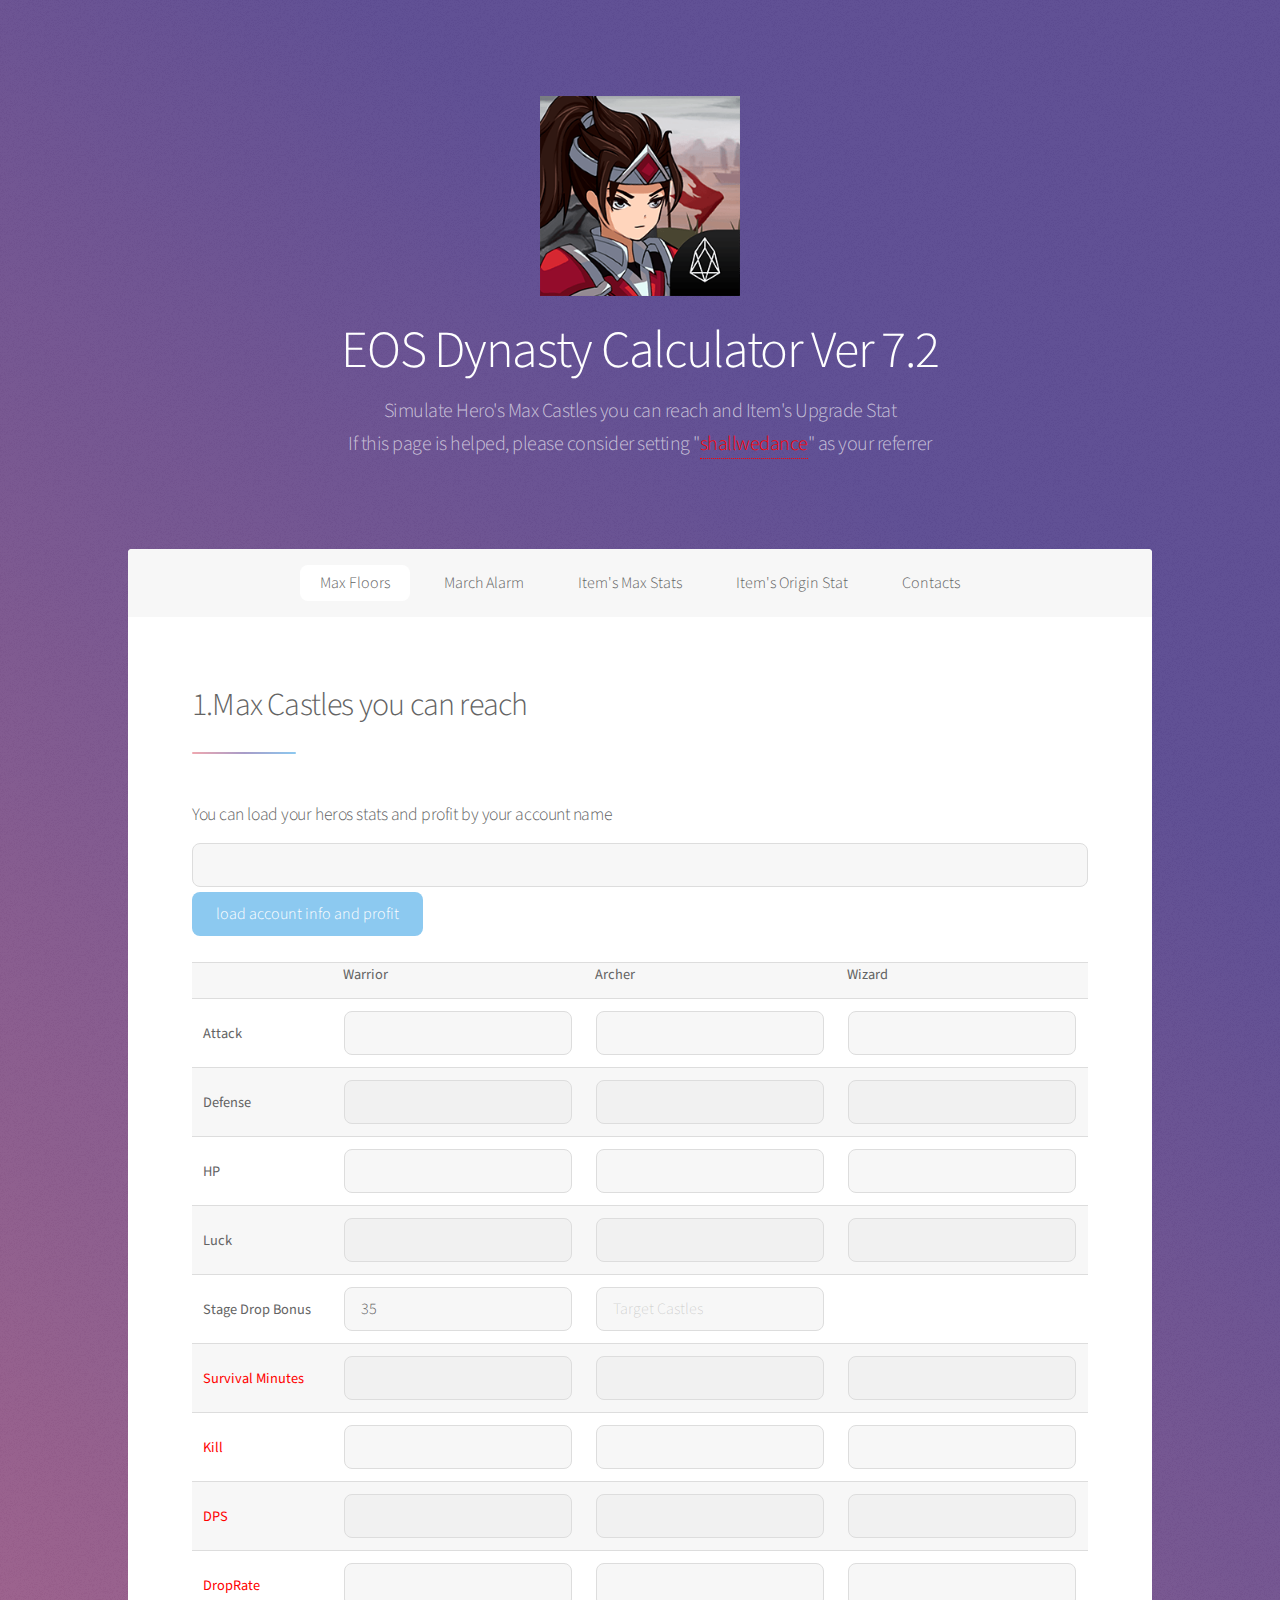
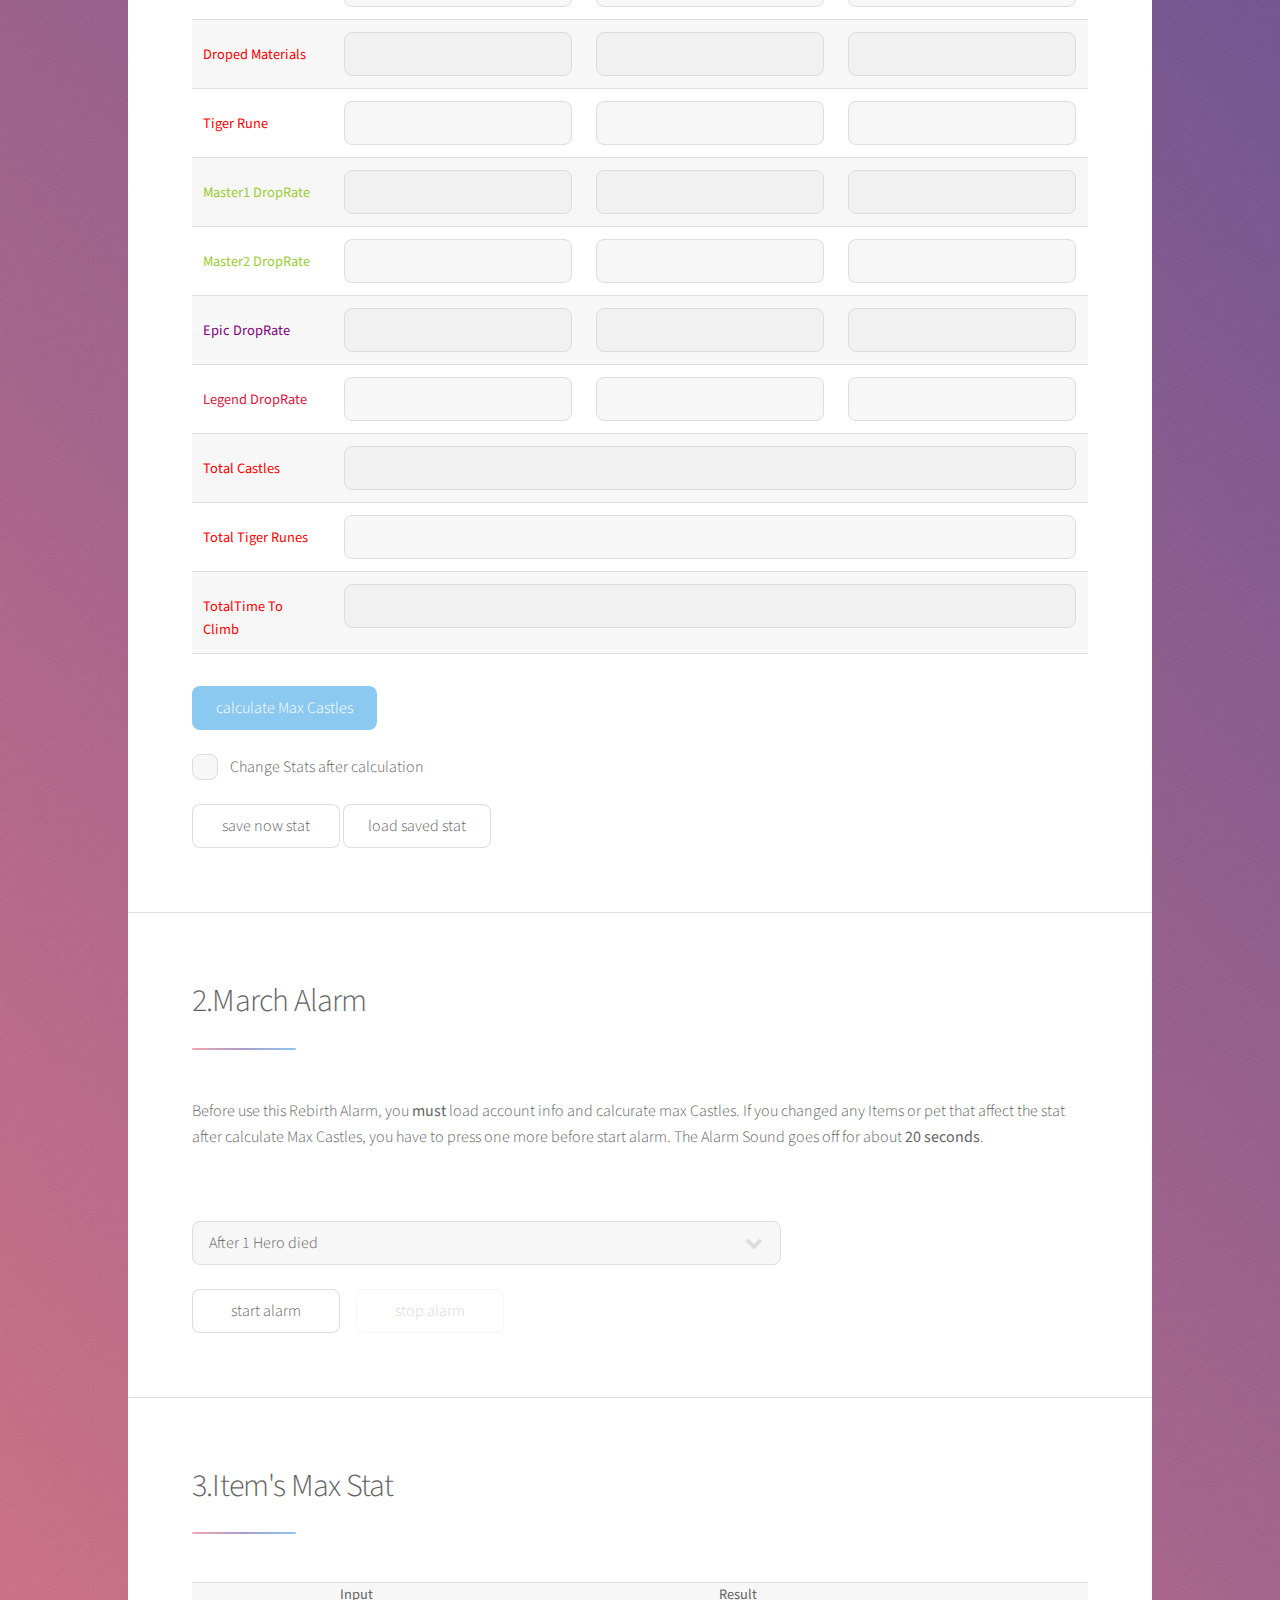
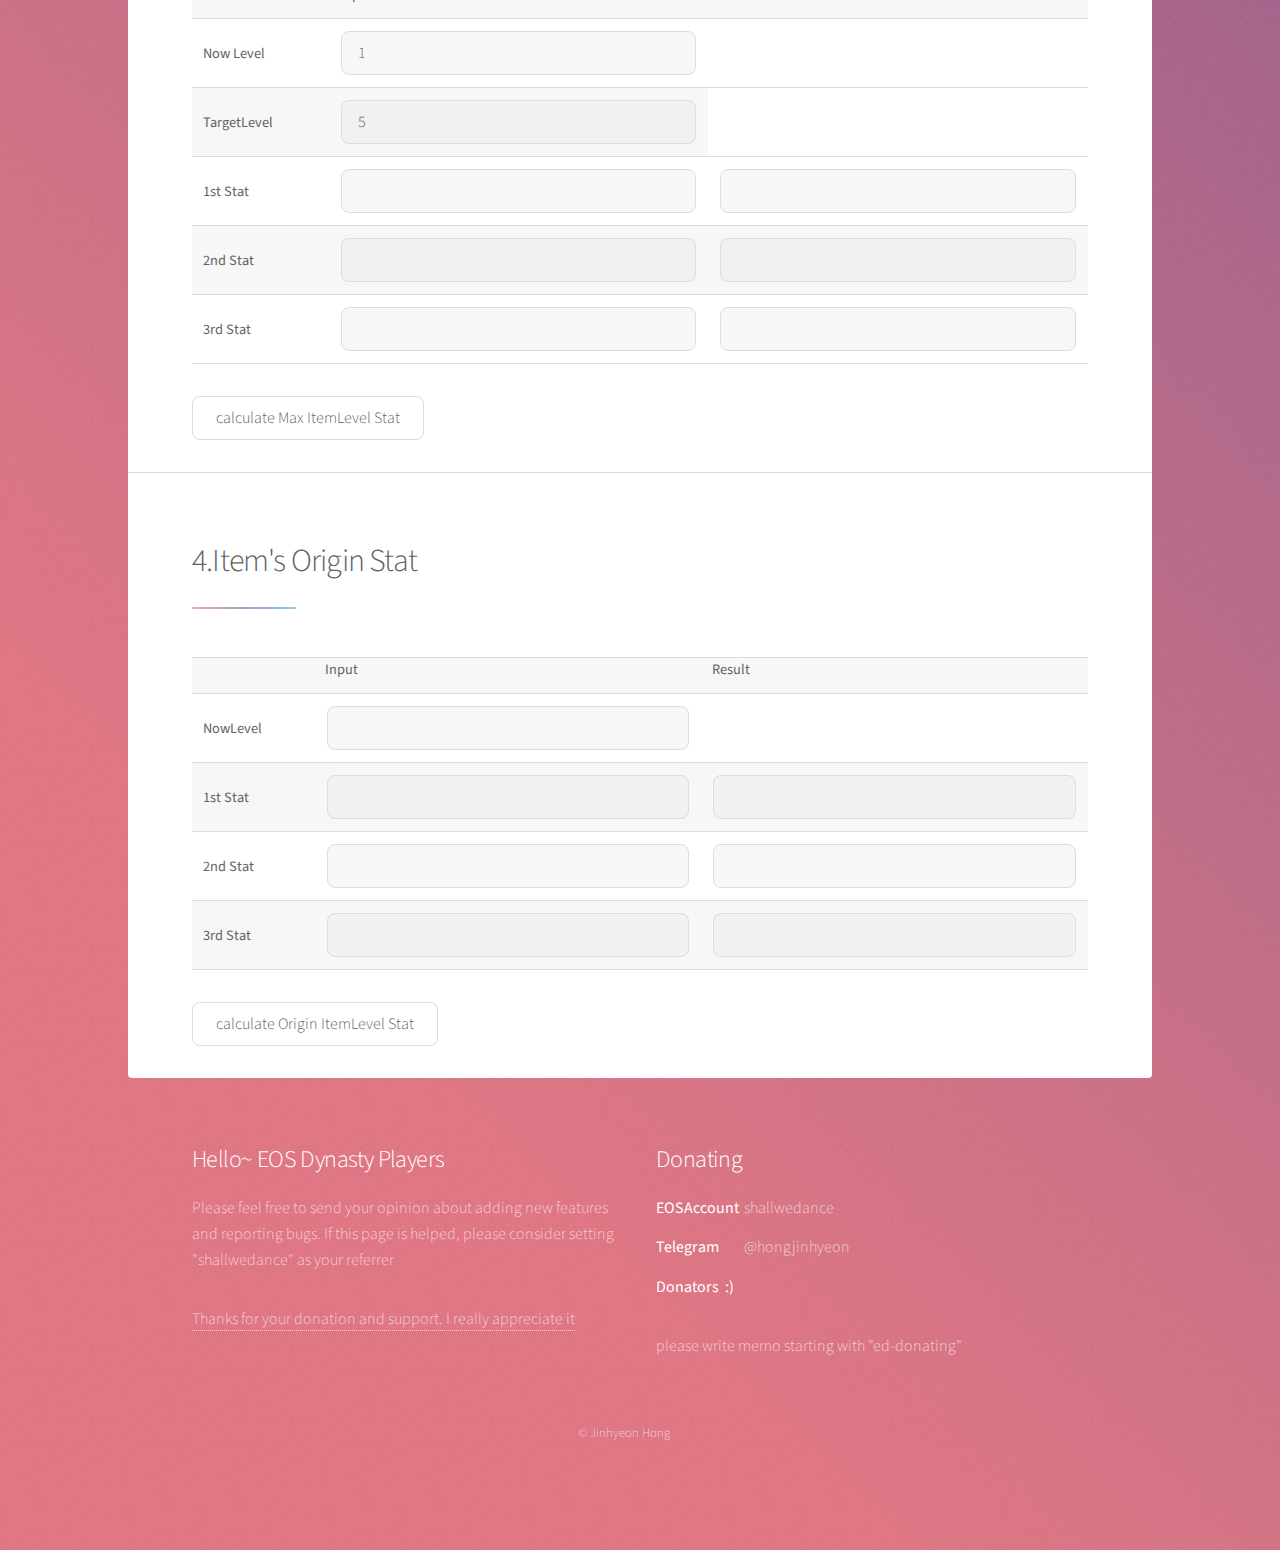
<file: edc.html>
﻿<!DOCTYPE HTML>
<!--
	Stellar by HTML5 UP
	html5up.net | @ajlkn
	Free for personal and commercial use under the CCA 3.0 license (html5up.net/license)
-->
<html>
<head>
    <title>EOS Dynasty Calculator</title>
    <meta charset="utf-8" />
    <meta name="viewport" content="width=device-width, initial-scale=1, user-scalable=no" />
    <link rel="stylesheet" href="assets/css/main.css" />
    <noscript><link rel="stylesheet" href="assets/css/noscript.css" /></noscript>
    <script src="knightAsset/js/knightscommon_d.js"></script>
     
</head>
	<body class="is-preload">

		<!-- Wrapper -->
			<div id="wrapper">

				<!-- Header -->
					<header id="header" class="alt">
						<span class="logo"><img width="200" height="200" src="images/logo_ed.png" alt="" /></span>
                        <h1>EOS Dynasty Calculator Ver 7.2</h1>
                        <p>Simulate Hero's Max Castles you can reach and Item's Upgrade Stat<br>
                            If this page is helped, please consider setting "<a  style="color:red">shallwedance</a>" as your referrer</p>    
                        </header>

				<!-- Nav -->
					<nav id="nav">
                        <ul>
                            <li><a href="#MaxFloors" class="active">Max Floors</a></li>
                            <li><a href="#RebirthAlarm">March Alarm</a></li>
                            <li><a href="#ItemMaxStat">Item's Max Stats</a></li>
                            <li><a href="#ItemOriginStat">Item's Origin Stat</a></li>
                            <li><a href="#footer">Contacts</a></li>
                        </ul>
					</nav>

				<!-- Main -->
					<div id="main">

						<!-- Max Floors Section -->
							<section id="MaxFloors" class="main">
								
                                <div class="content">

                                    <header class="major">
                                        <h2>1.Max Castles you can reach</h2>
                                    </header>

                                    <h4>You can load your heros stats and profit by your account name</h4>

                                    <label id="revenue"></label>
                                    <label id="revenuediv"></label>
                                    <label id="nowmaxfloorandpowder"></label>
                                    <label id="nowTotalAvgFloor"></label>

                                    <input type="text" id="EOSAccountName" tabindex="0" onkeydown="enter_check()" value="">
                                    <input style="margin-top:5px" type="button" class="button primary"  onclick="load_playerStatAndRevenue()" value="load account info and profit">

                                    <br />
                                    <br />

                                    <table>
                                        <tr>
                                            <th></th>
                                            <th text-algin="center">Warrior</th>
                                            <th text-algin="center">Archer</th>
                                            <th text-algin="center">Wizard</th>
                                        </tr>
                                        <tr>
                                            <th>Attack</th>
                                            <td><input type="text" id="Part1_Attack1" tabindex="1"></td>
                                            <td><input type="text" id="Part1_Attack2" tabindex="5"></td>
                                            <td><input type="text" id="Part1_Attack3" tabindex="9"></td>
                                        </tr>
                                        <tr>
                                            <th>Defense</th>
                                            <td><input type="text" id="Part1_Defense1" tabindex="2"></td>
                                            <td><input type="text" id="Part1_Defense2" tabindex="6"></td>
                                            <td><input type="text" id="Part1_Defense3" tabindex="10"></td>
                                        </tr>
                                        <tr>
                                            <th>HP</th>
                                            <td><input type="text" id="Part1_HP1" tabindex="3"></td>
                                            <td><input type="text" id="Part1_HP2" tabindex="7"></td>
                                            <td><input type="text" id="Part1_HP3" tabindex="11"></td>
                                        </tr>
                                        <tr>
                                            <th>Luck</th>
                                            <td><input type="text" id="Part1_Luck1" tabindex="4"></td>
                                            <td><input type="text" id="Part1_Luck2" tabindex="8"></td>
                                            <td><input type="text" id="Part1_Luck3" tabindex="12"></td>
                                        </tr>
                                        <tr>
                                            <th>Stage Drop Bonus</th>
                                            <td><input type="text" id="Part1_StageDropBonus" value="35" tabindex="13"></td>
                                            <td><input type="text" id="Part1_targetFloorsForDropRateAndMW" title="Castles you want to rebirth"  tabindex="13" placeholder="Target Castles"></td>
                                        </tr>
                                        <tr>
                                            <th style="color:red">Survival Minutes</th>
                                            <td><input type="text" id="Part1_SurvivalMiniute1" readonly></td>
                                            <td><input type="text" id="Part1_SurvivalMiniute2" readonly></td>
                                            <td><input type="text" id="Part1_SurvivalMiniute3" readonly></td>
                                        </tr>
                                        <tr>
                                            <th style="color:red">Kill</th>
                                            <td><input type="text" id="Part1_KillCount1" readonly></td>
                                            <td><input type="text" id="Part1_KillCount2" readonly></td>
                                            <td><input type="text" id="Part1_KillCount3" readonly></td>
                                        </tr>
                                        <tr>
                                            <th style="color:red">DPS</th>
                                            <td><input type="text" id="Part1_DPS1" readonly></td>
                                            <td><input type="text" id="Part1_DPS2" readonly></td>
                                            <td><input type="text" id="Part1_DPS3" readonly></td>
                                        </tr>
                                        <tr>
                                            <th style="color:red">DropRate</th>
                                            <td><input type="text" id="Part1_DropRate1" readonly></td>
                                            <td><input type="text" id="Part1_DropRate2" readonly></td>
                                            <td><input type="text" id="Part1_DropRate3" readonly></td>
                                        </tr>
                                        <tr>
                                            <th style="color:red">Droped Materials</th>
                                            <td><input type="text" id="Part1_Material1" readonly></td>
                                            <td><input type="text" id="Part1_Material2" readonly></td>
                                            <td><input type="text" id="Part1_Material3" readonly></td>
                                        </tr>
                                        <tr>
                                            <th style="color:red">Tiger Rune</th>
                                            <td><input type="text" id="Part1_MW1" readonly></td>
                                            <td><input type="text" id="Part1_MW2" readonly></td>
                                            <td><input type="text" id="Part1_MW3" readonly></td>
                                        </tr>
                                        <tr>
                                            <th style="color:yellowgreen" title="Mithril,Goshawk Wing,Giant Serpent Leather...">Master1 DropRate</th>
                                            <td><input type="text" id="Part1_DropUnique1_1" readonly></td>
                                            <td><input type="text" id="Part1_DropUnique1_2" readonly></td>
                                            <td><input type="text" id="Part1_DropUnique1_3" readonly></td>
                                        </tr>
                                        <tr>
                                            <th style="color:yellowgreen" title="Refined Meteorite,Kirin Golden Horn,Embroidery of a Saint...">Master2 DropRate</th>
                                            <td><input type="text" id="Part1_DropUnique2_1" readonly></td>
                                            <td><input type="text" id="Part1_DropUnique2_2" readonly></td>
                                            <td><input type="text" id="Part1_DropUnique2_3" readonly></td>
                                        </tr>
                                        <tr>
                                            <th style="color:purple">Epic DropRate</th>
                                            <td><input type="text" id="Part1_DropLegendary1" readonly></td>
                                            <td><input type="text" id="Part1_DropLegendary2" readonly></td>
                                            <td><input type="text" id="Part1_DropLegendary3" readonly></td>
                                        </tr>
                                        <tr>
                                            <th style="color:crimson">Legend DropRate</th>
                                            <td><input type="text" id="Part1_DropAncient1" readonly></td>
                                            <td><input type="text" id="Part1_DropAncient2" readonly></td>
                                            <td><input type="text" id="Part1_DropAncient3" readonly></td>
                                        </tr>
                                        <tr>
                                            <th style="color:red">Total Castles</th>
                                            <td colspan="3"><input type="text" id="Part1_Total Floors" readonly></td>
                                        </tr>
                                        <tr>
                                            <th style="color:red">Total Tiger Runes</th>
                                            <td colspan="3"><input type="text" id="Part1_TotalMW" readonly></td>
                                        </tr>
                                        <tr>
                                            <th id="Part1_EffectiveRebirthTimeTitle" style="color:red">TotalTime To Climb</th>
                                            <td colspan="3"><input type="text" id="Part1_EffectiveRebirthTime" readonly></td>
                                        </tr>
                                    </table>

                                    <form method="post" action="#">

                                        <div class="row gtr-uniform">

                                           <div class="col-12">
                                                <input type="button"  class="button primary" onclick="calculate_max_floors('NEW')" value="calculate Max Castles" tabindex="14"> 
                                            </div>

                                            <div class="col-12" >
                                                <input type="checkbox" id="changeStatAfterCalulate">
                                                <label for="changeStatAfterCalulate" title="You can use + or - operator in Attack/Defense/HP/Luck insert fields">Change Stats after calculation</label>
                                            </div>
 
                                            <div class="col-12">
                                                <input type="button"  onclick="save_now_stats()" value="save now stat">
                                                <input type="button"  onclick="load_saved_stats()" value="load saved stat">
                                            </div>
 
                                        </div>

                                    </form>

 
                                </div>
                                
                            </section>
                            
                            <section id="RebirthAlarm" class="main">
                                    
                                <div class="content">
                                
                                    <header class="major">
                                        <h2>2.March Alarm</h2>
                                    </header>
                                
                                    <p>
                                        Before use this Rebirth Alarm, you <b>must</b> load account info and calcurate max Castles.
                                        If you changed any Items or pet that affect the stat after calculate Max Castles, you have to press one more before start alarm.
                                        The Alarm Sound goes off for about <b>20 seconds</b>.
                                    </p>

                                    <form method="post" action="#">

                                            <div class="row gtr-uniform">
                                                
                                                <div class="col-12">
                                                    <label id="lastRebirthTime" style="color:blue"></label>
                                                    <label id="nextRebirthTime" style="color:red"></label>
                                                </div>

                                                <div class="col-8">
                                                    <select id="rebirthKnightCount" onchange="rebirthKnightsTypeChanged()">
                                                        <option value="1">After 1 Hero died</option>
                                                        <option value="2">After 2 Heros died</option>
                                                        <option value="3">After 3 Heros died</option>
                                                        <option value="4">Target Castles</option>
                                                    </select>
                                                </div>

                                                <div class="col-4">
                                                    <input type="text" style="visibility:hidden"  id="rebirthTargetFloor" title="If Heros can reach target Castles,It set the rebirth time as max survival time of your Heros" value="500" placeholder="target castles"/>
                                                </div>

                                                <div class="col-12">
                                                        <ul class="actions">
                                                            <li><input id="startRebirthAlarm" class="" type="button" onclick="startRebirthAlarm_func()"  value="start alarm"/></li>
                                                            <li><input id="stopRebirthAlarm" class="disabled" type="button" onclick="stopRebirthAlarm_func()"  value="stop alarm"/></li>
                                                            <!-- <li><input id="pauseAlarmSound" class="disabled" type="button" onclick="pauseAlarmSound()"  value="off the sound"/></li> -->
                                                        </ul>
                                                    </div>
    

                                            </div>

                                    </form>




                                </div>



                            </section>

						<!-- Items' Max Stats Section -->
                            <section id="ItemMaxStat" class="main">

                                <div class="content">

                                    <header class="major">
                                        <h2>3.Item's Max Stat</h2>
                                    </header>

                                    <table>
                                        <tr>
                                            <th></th>
                                            <th>Input</th>
                                            <th>Result</th>
                                        </tr>
                                        <tr>
                                            <th>Now Level</th>
                                            <td><input type="text" id="Part2_NowItemLevel" value="1" tabindex="15"></td>
                                        </tr>
                                        <tr>
                                            <th>TargetLevel</th>
                                            <td><input type="text" id="Part2_TargetItemLevel" value="5" tabindex="16"></td>
                                        </tr>
                                        <tr>
                                            <th>1st Stat</th>
                                            <td><input type="text" id="Part2_Stat1" tabindex="17"></td>
                                            <td><input type="text" id="Part2_Stat1Result"></td>
                                        </tr>
                                        <tr>
                                            <th>2nd Stat</th>
                                            <td><input type="text" id="Part2_Stat2" tabindex="18"></td>
                                            <td><input type="text" id="Part2_Stat2Result"></td>
                                        </tr>
                                        <tr>
                                            <th>3rd Stat</th>
                                            <td><input type="text" id="Part2_Stat3" tabindex="19"></td>
                                            <td><input type="text" id="Part2_Stat3Result"></td>
                                        </tr>
                                    </table>

                                    <input type="button" onclick="calculate_max_ItemLevel()" value="calculate Max ItemLevel Stat" tabindex="20">

                                </div>


                            </section>

						<!-- Item's Origin Stats Section -->
                            <section id="ItemOriginStat" class="main">
                                <header class="major">
                                    <h2>4.Item's Origin Stat</h2>
                                </header>

                                <table>
                                    <tr>
                                        <th></th>
                                        <th>Input</th>
                                        <th>Result</th>
                                    </tr>
                                    <tr>
                                        <th>NowLevel</th>
                                        <td><input type="text" id="Part3_NowItemLevel" tabindex="21"></td>
                                    </tr>
                                    <tr>
                                        <th>1st Stat</th>
                                        <td><input type="text" id="Part3_Stat1" tabindex="22"></td>
                                        <td><input type="text" id="Part3_Stat1Result"></td>
                                    </tr>
                                    <tr>
                                        <th>2nd Stat</th>
                                        <td><input type="text" id="Part3_Stat2" tabindex="23"></td>
                                        <td><input type="text" id="Part3_Stat2Result"></td>
                                    </tr>
                                    <tr>
                                        <th>3rd Stat</th>
                                        <td><input type="text" id="Part3_Stat3" tabindex="24"></td>
                                        <td><input type="text" id="Part3_Stat3Result"></td>
                                    </tr>
                                </table>

                                <input type="button" onclick="calculate_origin_ItemLevel()" value="calculate Origin ItemLevel Stat" tabindex="25">

                            </section>
						  
					</div>

				<!-- Footer -->
                    <footer id="footer">
                        <section>
                            <h2>Hello~ EOS Dynasty Players</h2>
                            <p>
                                Please feel free to send your opinion about adding new features and reporting bugs.
                                If this page is helped, please consider setting "shallwedance" as your referrer
                            </p>
                            <p>
                                <a href=""> Thanks for your donation and support. I really appreciate it </a>
                            </p>
                            <!--<p><a href="previousIndex.html">You can use the previous versions of EOS Knights Calculator by clicking here </a></p>-->

                        </section>
                        <section>
                            <h2>Donating</h2>
                            <dl class="alt">
                                <dt>EOSAccount</dt>
                                <dd>shallwedance</dd>
                                <dt>Telegram</dt>
                                <dd>@hongjinhyeon</dd>
                                <dt>Donators&nbsp;&nbsp;:)</dt>
                            </dl>
                            <div>
                                <p>please write memo starting with "ed-donating"</p>
                                
                            </div>
                            

                        </section>
                         
                        <p class="copyright">&copy; Jinhyeon Hong</p>
                         
                    </footer>

			</div>

		<!-- Scripts -->
			<script src="assets/js/jquery.min.js"></script>
			<script src="assets/js/jquery.scrollex.min.js"></script>
			<script src="assets/js/jquery.scrolly.min.js"></script>
			<script src="assets/js/browser.min.js"></script>
			<script src="assets/js/breakpoints.min.js"></script>
			<script src="assets/js/util.js"></script>
			<script src="assets/js/main.js"></script>

	</body>
</html>
</file>
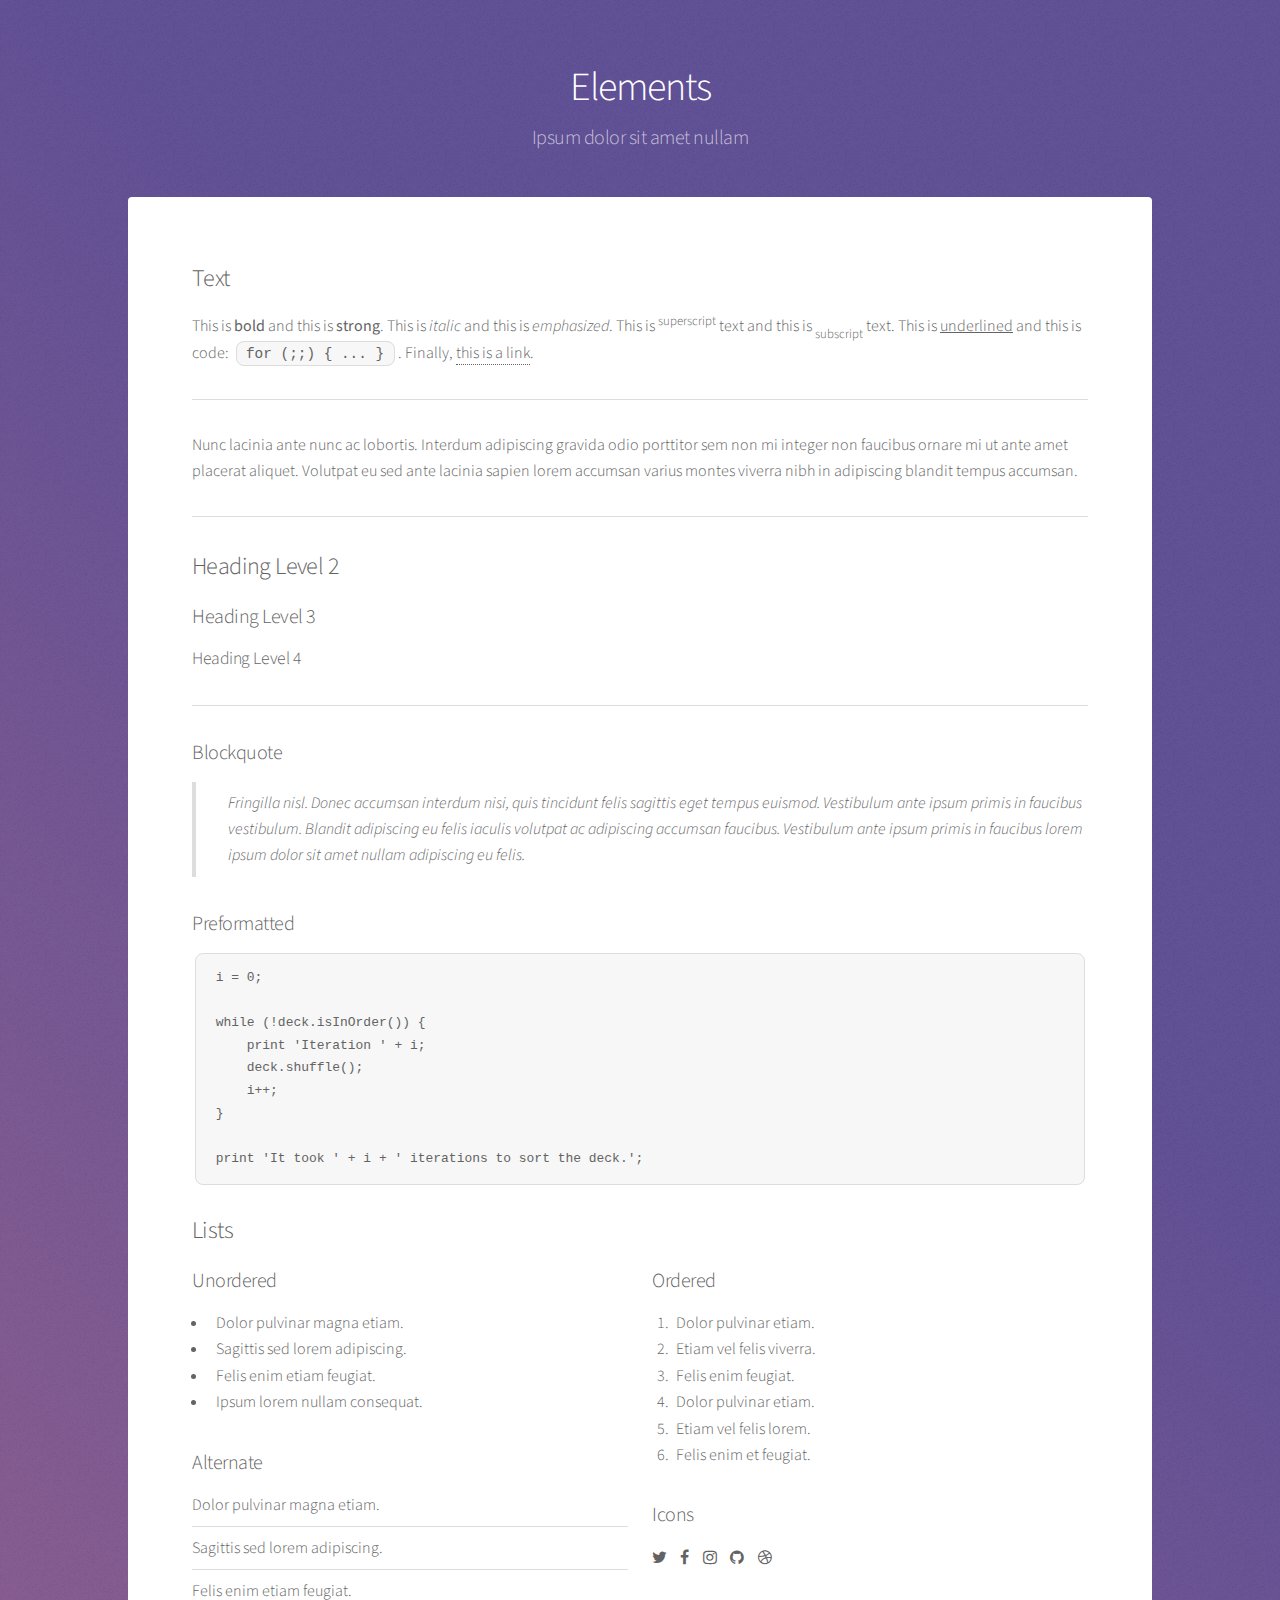
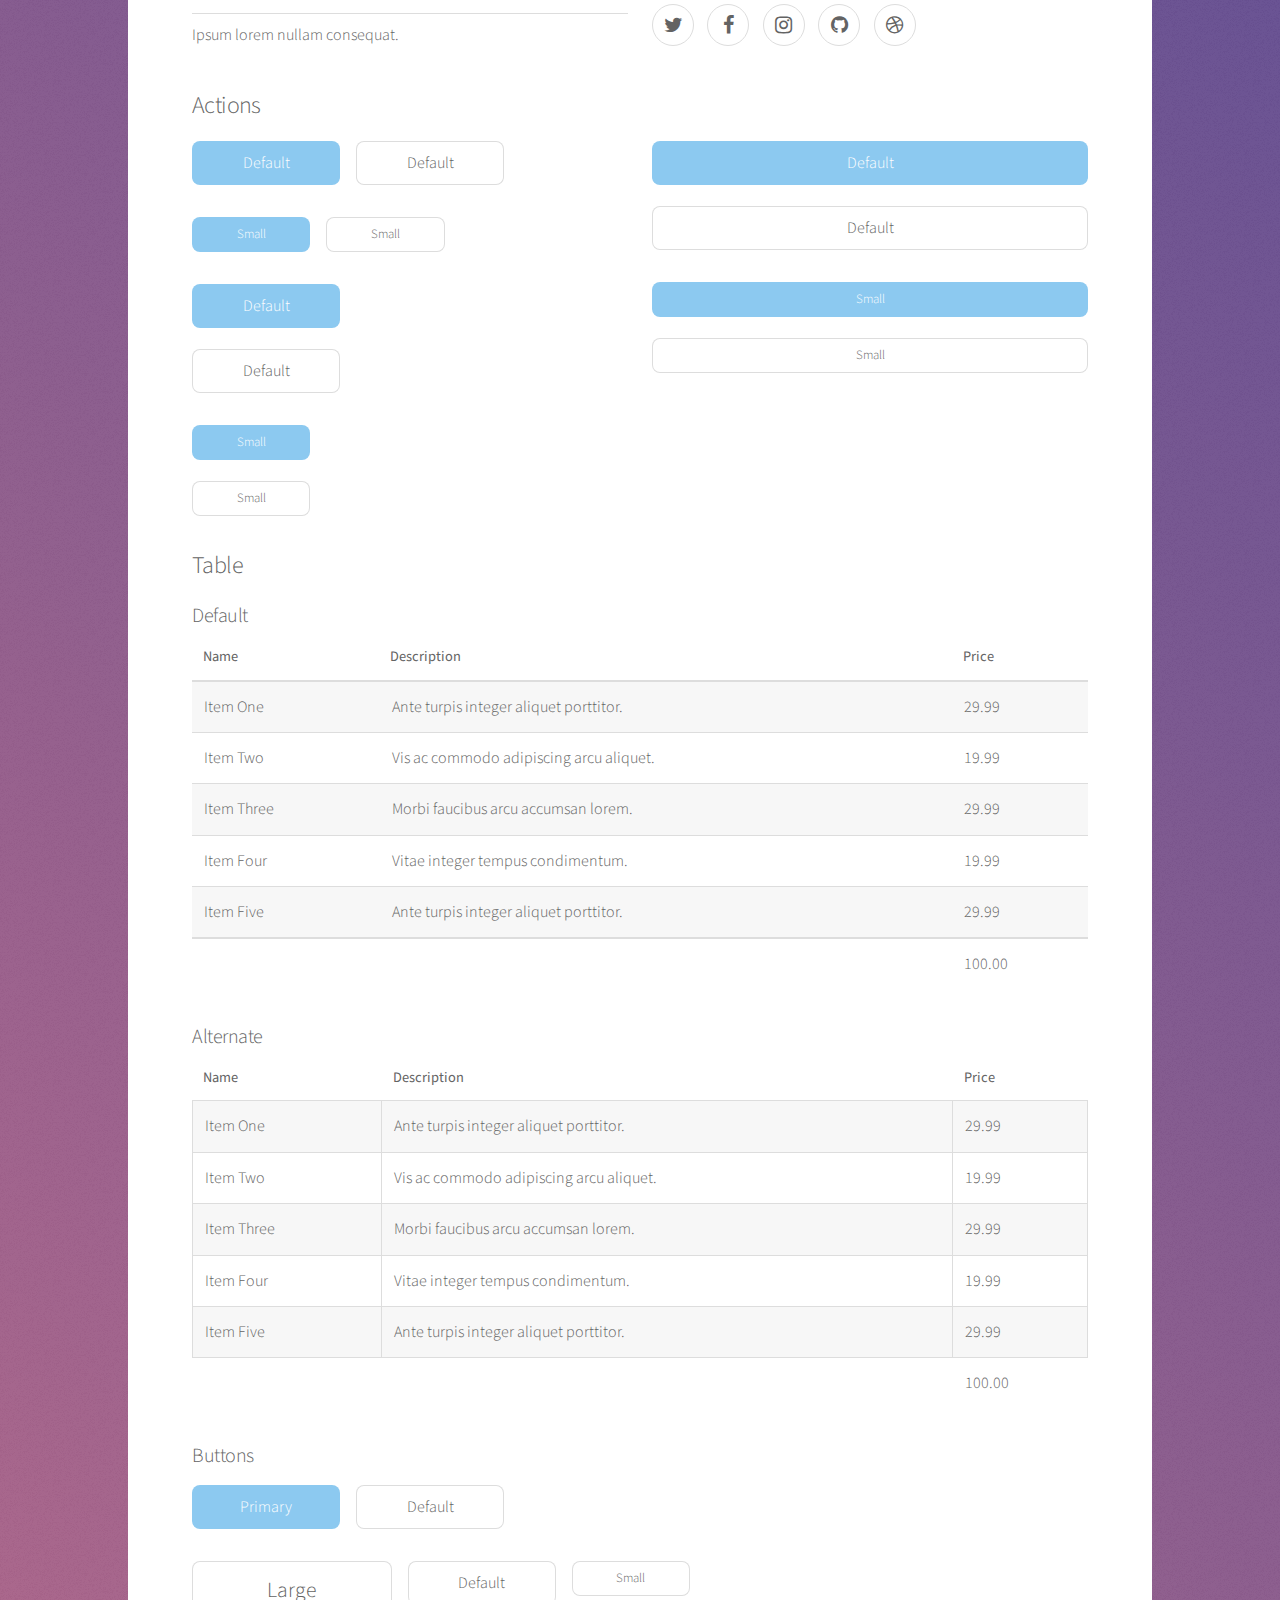
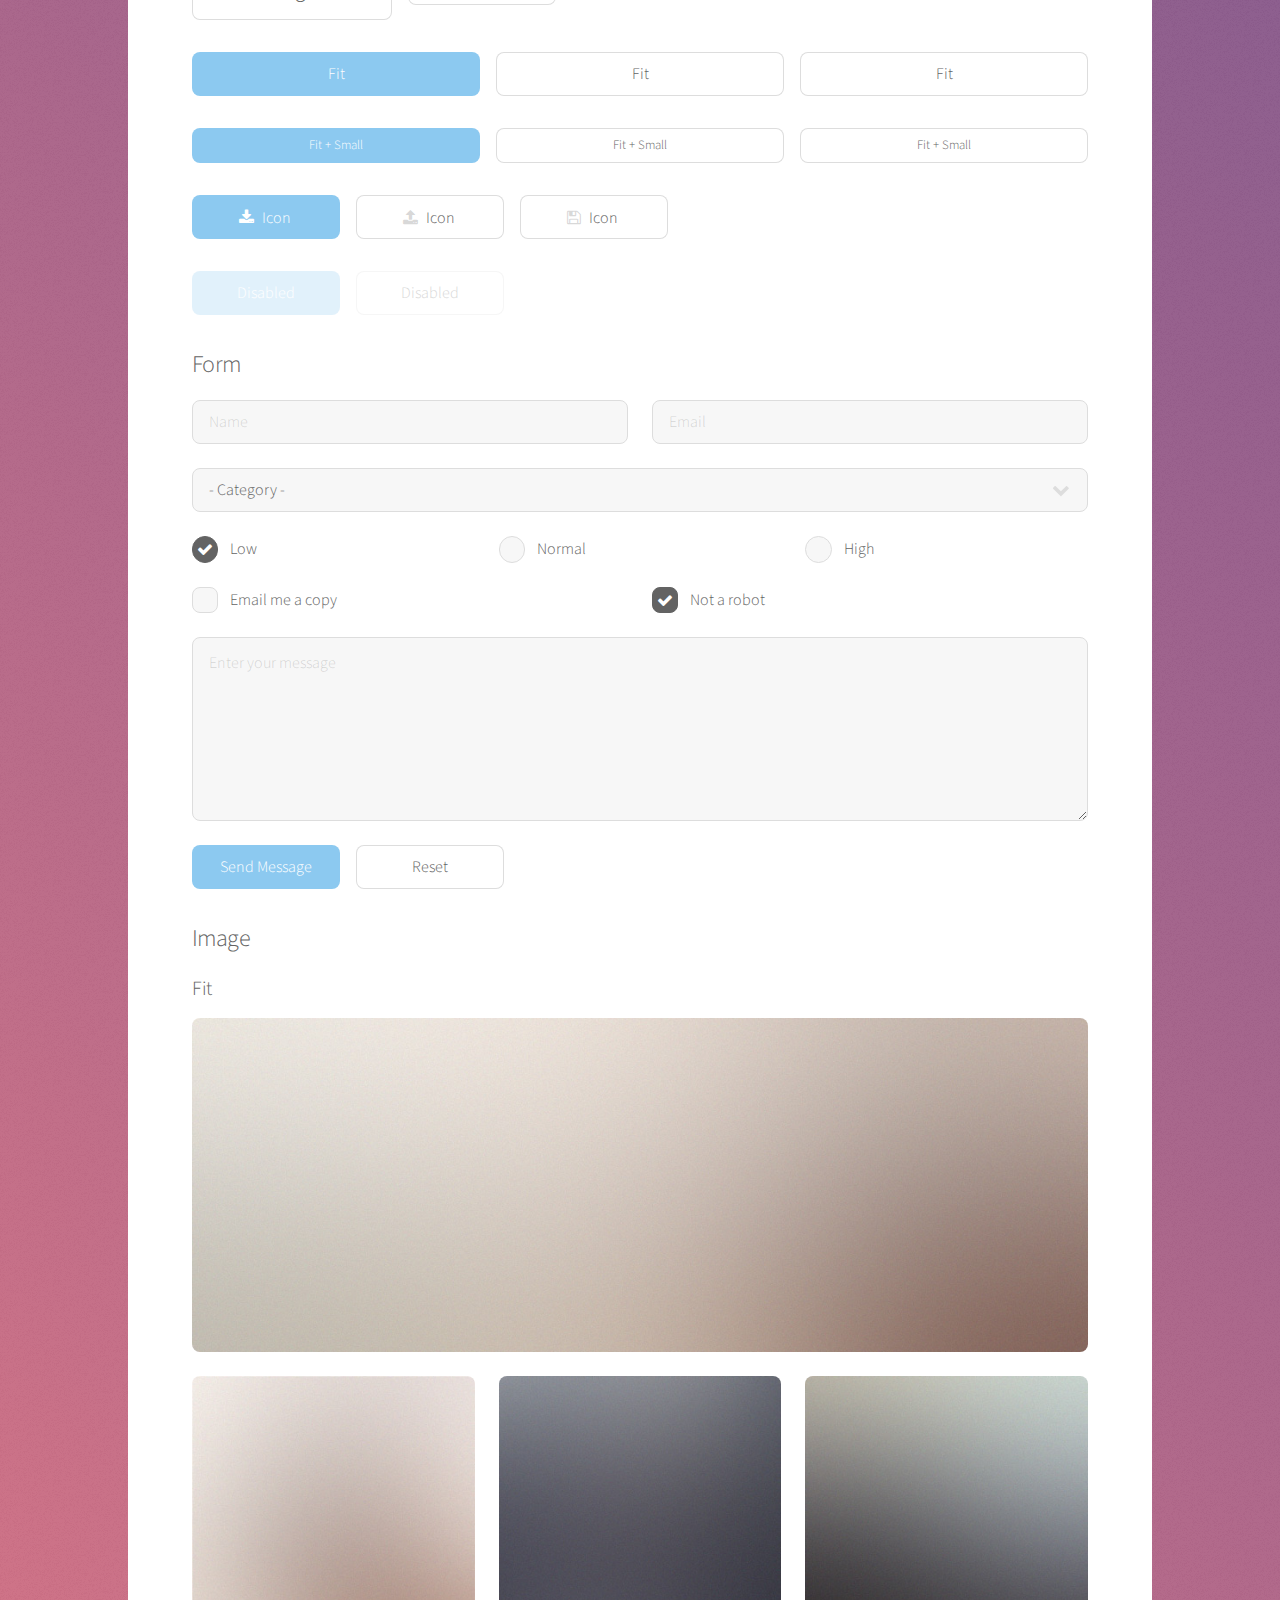
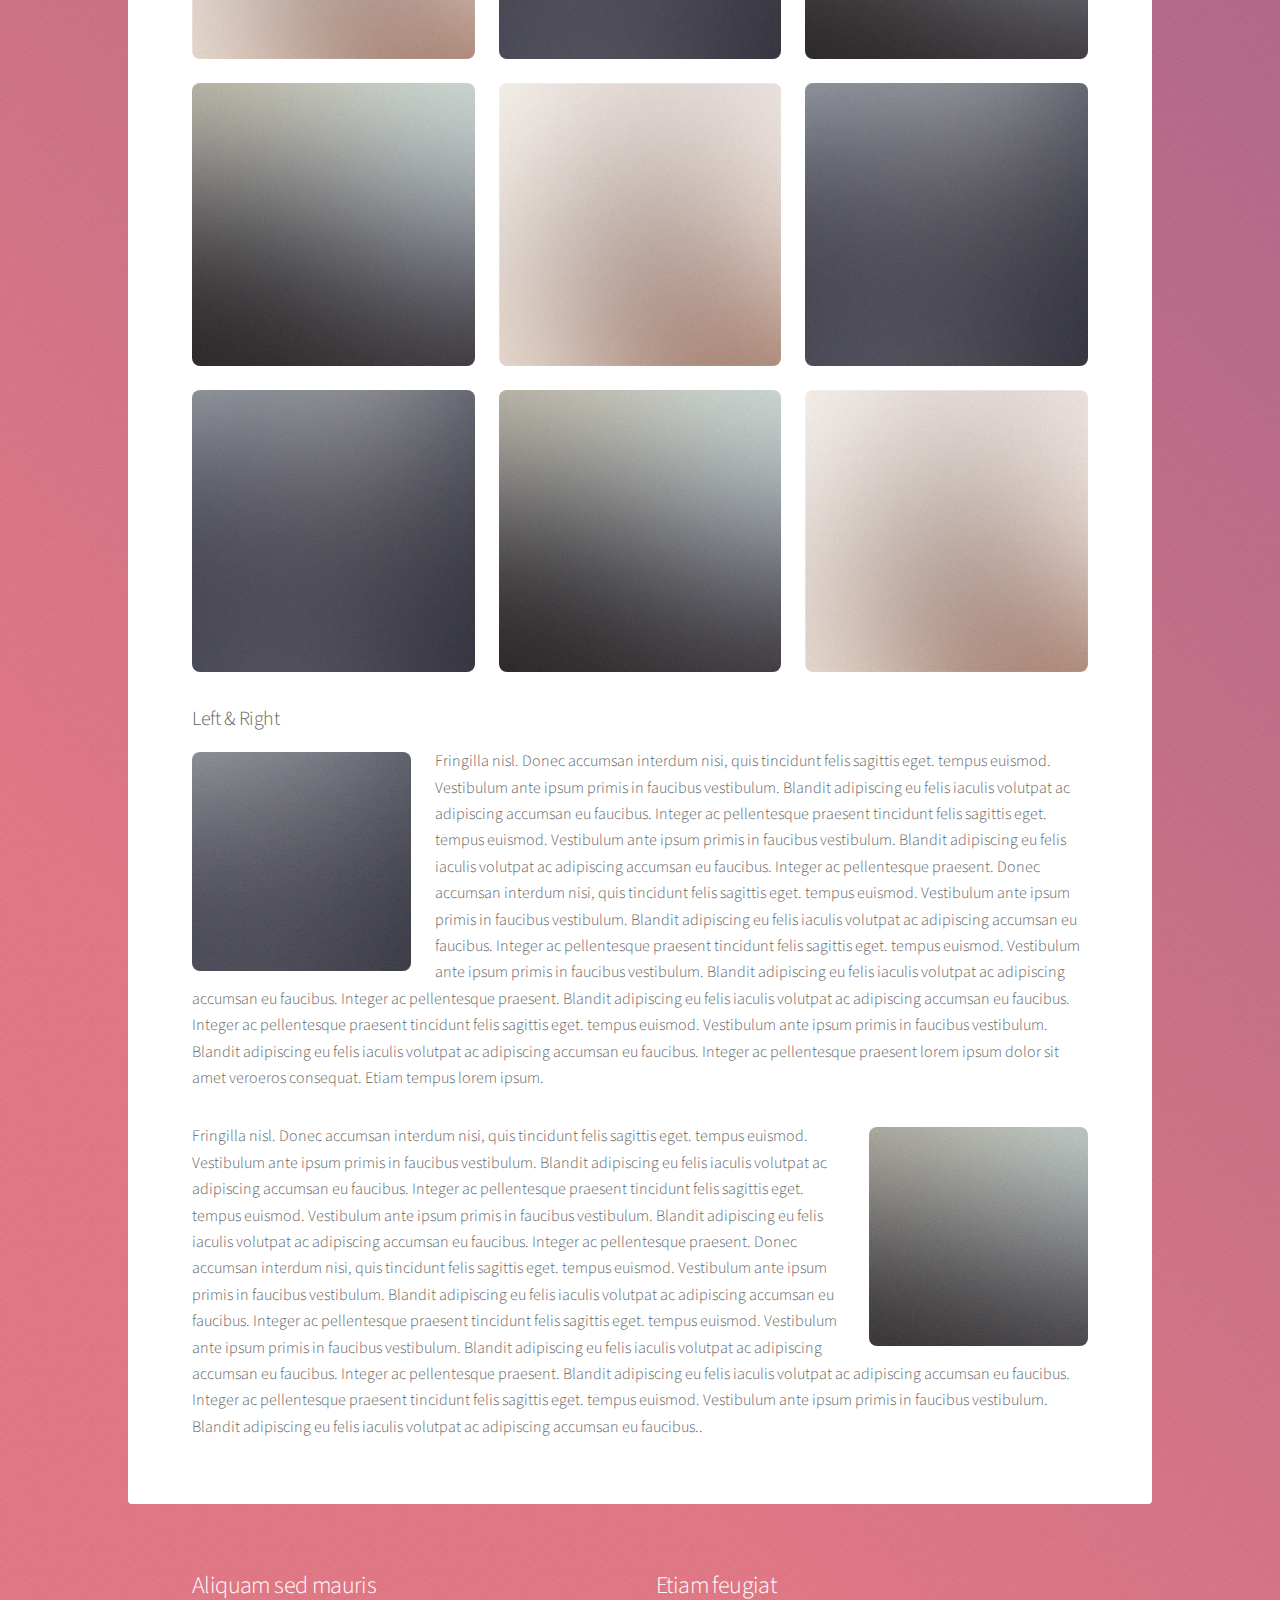
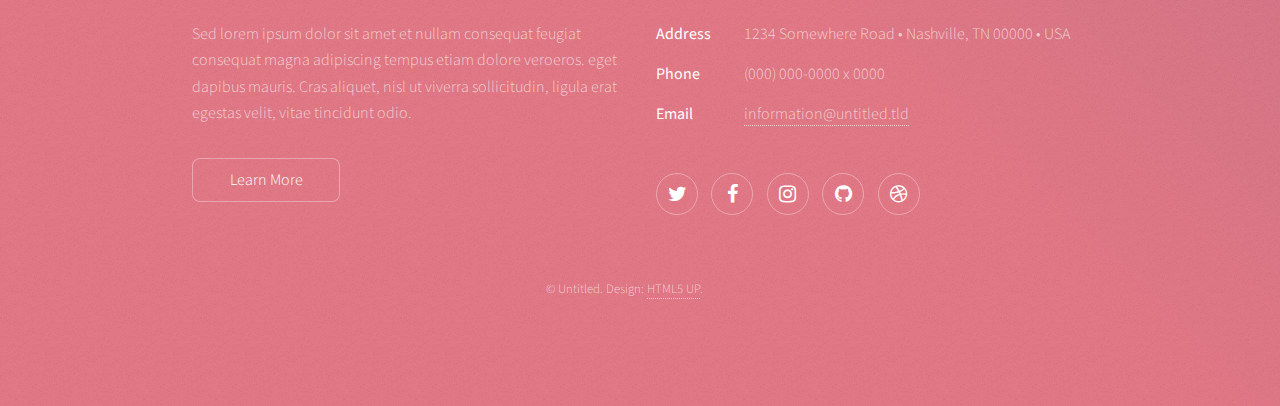
<file: elements.html>
<!DOCTYPE HTML>
<!--
	Stellar by HTML5 UP
	html5up.net | @ajlkn
	Free for personal and commercial use under the CCA 3.0 license (html5up.net/license)
-->
<html>
	<head>
		<title>Elements - Stellar by HTML5 UP</title>
		<meta charset="utf-8" />
		<meta name="viewport" content="width=device-width, initial-scale=1, user-scalable=no" />
		<link rel="stylesheet" href="assets/css/main.css" />
		<noscript><link rel="stylesheet" href="assets/css/noscript.css" /></noscript>
	</head>
	<body class="is-preload">

		<!-- Wrapper -->
			<div id="wrapper">

				<!-- Header -->
					<header id="header">
						<h1>Elements</h1>
						<p>Ipsum dolor sit amet nullam</p>
					</header>

				<!-- Main -->
					<div id="main">

						<!-- Content -->
							<section id="content" class="main">

								<!-- Text -->
									<section>
										<h2>Text</h2>
										<p>This is <b>bold</b> and this is <strong>strong</strong>. This is <i>italic</i> and this is <em>emphasized</em>.
										This is <sup>superscript</sup> text and this is <sub>subscript</sub> text.
										This is <u>underlined</u> and this is code: <code>for (;;) { ... }</code>. Finally, <a href="#">this is a link</a>.</p>
										<hr />
										<p>Nunc lacinia ante nunc ac lobortis. Interdum adipiscing gravida odio porttitor sem non mi integer non faucibus ornare mi ut ante amet placerat aliquet. Volutpat eu sed ante lacinia sapien lorem accumsan varius montes viverra nibh in adipiscing blandit tempus accumsan.</p>
										<hr />
										<h2>Heading Level 2</h2>
										<h3>Heading Level 3</h3>
										<h4>Heading Level 4</h4>
										<hr />
										<h3>Blockquote</h3>
										<blockquote>Fringilla nisl. Donec accumsan interdum nisi, quis tincidunt felis sagittis eget tempus euismod. Vestibulum ante ipsum primis in faucibus vestibulum. Blandit adipiscing eu felis iaculis volutpat ac adipiscing accumsan faucibus. Vestibulum ante ipsum primis in faucibus lorem ipsum dolor sit amet nullam adipiscing eu felis.</blockquote>
										<h3>Preformatted</h3>
										<pre><code>i = 0;

while (!deck.isInOrder()) {
    print 'Iteration ' + i;
    deck.shuffle();
    i++;
}

print 'It took ' + i + ' iterations to sort the deck.';</code></pre>
									</section>

								<!-- Lists -->
									<section>
										<h2>Lists</h2>
										<div class="row">
											<div class="col-6 col-12-medium">
												<h3>Unordered</h3>
												<ul>
													<li>Dolor pulvinar magna etiam.</li>
													<li>Sagittis sed lorem adipiscing.</li>
													<li>Felis enim etiam feugiat.</li>
													<li>Ipsum lorem nullam consequat.</li>
												</ul>
												<h3>Alternate</h3>
												<ul class="alt">
													<li>Dolor pulvinar magna etiam.</li>
													<li>Sagittis sed lorem adipiscing.</li>
													<li>Felis enim etiam feugiat.</li>
													<li>Ipsum lorem nullam consequat.</li>
												</ul>
											</div>
											<div class="col-6 col-12-medium">
												<h3>Ordered</h3>
												<ol>
													<li>Dolor pulvinar etiam.</li>
													<li>Etiam vel felis viverra.</li>
													<li>Felis enim feugiat.</li>
													<li>Dolor pulvinar etiam.</li>
													<li>Etiam vel felis lorem.</li>
													<li>Felis enim et feugiat.</li>
												</ol>
												<h3>Icons</h3>
												<ul class="icons">
													<li><a href="#" class="icon fa-twitter"><span class="label">Twitter</span></a></li>
													<li><a href="#" class="icon fa-facebook"><span class="label">Facebook</span></a></li>
													<li><a href="#" class="icon fa-instagram"><span class="label">Instagram</span></a></li>
													<li><a href="#" class="icon fa-github"><span class="label">GitHub</span></a></li>
													<li><a href="#" class="icon fa-dribbble"><span class="label">Dribbble</span></a></li>
												</ul>
												<ul class="icons">
													<li><a href="#" class="icon alt fa-twitter"><span class="label">Twitter</span></a></li>
													<li><a href="#" class="icon alt fa-facebook"><span class="label">Facebook</span></a></li>
													<li><a href="#" class="icon alt fa-instagram"><span class="label">Instagram</span></a></li>
													<li><a href="#" class="icon alt fa-github"><span class="label">GitHub</span></a></li>
													<li><a href="#" class="icon alt fa-dribbble"><span class="label">Dribbble</span></a></li>
												</ul>
											</div>
										</div>
										<h2>Actions</h2>
										<div class="row">
											<div class="col-6 col-12-medium">
												<ul class="actions">
													<li><a href="#" class="button primary">Default</a></li>
													<li><a href="#" class="button">Default</a></li>
												</ul>
												<ul class="actions small">
													<li><a href="#" class="button primary small">Small</a></li>
													<li><a href="#" class="button small">Small</a></li>
												</ul>
												<ul class="actions stacked">
													<li><a href="#" class="button primary">Default</a></li>
													<li><a href="#" class="button">Default</a></li>
												</ul>
												<ul class="actions stacked">
													<li><a href="#" class="button primary small">Small</a></li>
													<li><a href="#" class="button small">Small</a></li>
												</ul>
											</div>
											<div class="col-6 col-12-medium">
												<ul class="actions stacked">
													<li><a href="#" class="button primary fit">Default</a></li>
													<li><a href="#" class="button fit">Default</a></li>
												</ul>
												<ul class="actions stacked">
													<li><a href="#" class="button primary small fit">Small</a></li>
													<li><a href="#" class="button small fit">Small</a></li>
												</ul>
											</div>
										</div>
									</section>

								<!-- Table -->
									<section>
										<h2>Table</h2>
										<h3>Default</h3>
										<div class="table-wrapper">
											<table>
												<thead>
													<tr>
														<th>Name</th>
														<th>Description</th>
														<th>Price</th>
													</tr>
												</thead>
												<tbody>
													<tr>
														<td>Item One</td>
														<td>Ante turpis integer aliquet porttitor.</td>
														<td>29.99</td>
													</tr>
													<tr>
														<td>Item Two</td>
														<td>Vis ac commodo adipiscing arcu aliquet.</td>
														<td>19.99</td>
													</tr>
													<tr>
														<td>Item Three</td>
														<td> Morbi faucibus arcu accumsan lorem.</td>
														<td>29.99</td>
													</tr>
													<tr>
														<td>Item Four</td>
														<td>Vitae integer tempus condimentum.</td>
														<td>19.99</td>
													</tr>
													<tr>
														<td>Item Five</td>
														<td>Ante turpis integer aliquet porttitor.</td>
														<td>29.99</td>
													</tr>
												</tbody>
												<tfoot>
													<tr>
														<td colspan="2"></td>
														<td>100.00</td>
													</tr>
												</tfoot>
											</table>
										</div>

										<h3>Alternate</h3>
										<div class="table-wrapper">
											<table class="alt">
												<thead>
													<tr>
														<th>Name</th>
														<th>Description</th>
														<th>Price</th>
													</tr>
												</thead>
												<tbody>
													<tr>
														<td>Item One</td>
														<td>Ante turpis integer aliquet porttitor.</td>
														<td>29.99</td>
													</tr>
													<tr>
														<td>Item Two</td>
														<td>Vis ac commodo adipiscing arcu aliquet.</td>
														<td>19.99</td>
													</tr>
													<tr>
														<td>Item Three</td>
														<td> Morbi faucibus arcu accumsan lorem.</td>
														<td>29.99</td>
													</tr>
													<tr>
														<td>Item Four</td>
														<td>Vitae integer tempus condimentum.</td>
														<td>19.99</td>
													</tr>
													<tr>
														<td>Item Five</td>
														<td>Ante turpis integer aliquet porttitor.</td>
														<td>29.99</td>
													</tr>
												</tbody>
												<tfoot>
													<tr>
														<td colspan="2"></td>
														<td>100.00</td>
													</tr>
												</tfoot>
											</table>
										</div>
									</section>

								<!-- Buttons -->
									<section>
										<h3>Buttons</h3>
										<ul class="actions">
											<li><a href="#" class="button primary">Primary</a></li>
											<li><a href="#" class="button">Default</a></li>
										</ul>
										<ul class="actions">
											<li><a href="#" class="button large">Large</a></li>
											<li><a href="#" class="button">Default</a></li>
											<li><a href="#" class="button small">Small</a></li>
										</ul>
										<ul class="actions fit">
											<li><a href="#" class="button primary fit">Fit</a></li>
											<li><a href="#" class="button fit">Fit</a></li>
											<li><a href="#" class="button fit">Fit</a></li>
										</ul>
										<ul class="actions fit small">
											<li><a href="#" class="button primary fit small">Fit + Small</a></li>
											<li><a href="#" class="button fit small">Fit + Small</a></li>
											<li><a href="#" class="button fit small">Fit + Small</a></li>
										</ul>
										<ul class="actions">
											<li><a href="#" class="button primary icon fa-download">Icon</a></li>
											<li><a href="#" class="button icon fa-upload">Icon</a></li>
											<li><a href="#" class="button icon fa-save">Icon</a></li>
										</ul>
										<ul class="actions">
											<li><span class="button primary disabled">Disabled</span></li>
											<li><span class="button disabled">Disabled</span></li>
										</ul>
									</section>

								<!-- Form -->
									<section>
										<h2>Form</h2>
										<form method="post" action="#">
											<div class="row gtr-uniform">
												<div class="col-6 col-12-xsmall">
													<input type="text" name="demo-name" id="demo-name" value="" placeholder="Name" />
												</div>
												<div class="col-6 col-12-xsmall">
													<input type="email" name="demo-email" id="demo-email" value="" placeholder="Email" />
												</div>
												<div class="col-12">
													<select name="demo-category" id="demo-category">
														<option value="">- Category -</option>
														<option value="1">Manufacturing</option>
														<option value="1">Shipping</option>
														<option value="1">Administration</option>
														<option value="1">Human Resources</option>
													</select>
												</div>
												<div class="col-4 col-12-small">
													<input type="radio" id="demo-priority-low" name="demo-priority" checked>
													<label for="demo-priority-low">Low</label>
												</div>
												<div class="col-4 col-12-small">
													<input type="radio" id="demo-priority-normal" name="demo-priority">
													<label for="demo-priority-normal">Normal</label>
												</div>
												<div class="col-4 col-12-small">
													<input type="radio" id="demo-priority-high" name="demo-priority">
													<label for="demo-priority-high">High</label>
												</div>
												<div class="col-6 col-12-small">
													<input type="checkbox" id="demo-copy" name="demo-copy">
													<label for="demo-copy">Email me a copy</label>
												</div>
												<div class="col-6 col-12-small">
													<input type="checkbox" id="demo-human" name="demo-human" checked>
													<label for="demo-human">Not a robot</label>
												</div>
												<div class="col-12">
													<textarea name="demo-message" id="demo-message" placeholder="Enter your message" rows="6"></textarea>
												</div>
												<div class="col-12">
													<ul class="actions">
														<li><input type="submit" value="Send Message" class="primary" /></li>
														<li><input type="reset" value="Reset" /></li>
													</ul>
												</div>
											</div>
										</form>
									</section>

								<!-- Image -->
									<section>
										<h2>Image</h2>
										<h3>Fit</h3>
										<div class="box alt">
											<div class="row gtr-uniform">
												<div class="col-12"><span class="image fit"><img src="images/pic04.jpg" alt="" /></span></div>
												<div class="col-4"><span class="image fit"><img src="images/pic01.jpg" alt="" /></span></div>
												<div class="col-4"><span class="image fit"><img src="images/pic02.jpg" alt="" /></span></div>
												<div class="col-4"><span class="image fit"><img src="images/pic03.jpg" alt="" /></span></div>
												<div class="col-4"><span class="image fit"><img src="images/pic03.jpg" alt="" /></span></div>
												<div class="col-4"><span class="image fit"><img src="images/pic01.jpg" alt="" /></span></div>
												<div class="col-4"><span class="image fit"><img src="images/pic02.jpg" alt="" /></span></div>
												<div class="col-4"><span class="image fit"><img src="images/pic02.jpg" alt="" /></span></div>
												<div class="col-4"><span class="image fit"><img src="images/pic03.jpg" alt="" /></span></div>
												<div class="col-4"><span class="image fit"><img src="images/pic01.jpg" alt="" /></span></div>
											</div>
										</div>
										<h3>Left &amp; Right</h3>
										<p><span class="image left"><img src="images/pic05.jpg" alt="" /></span>Fringilla nisl. Donec accumsan interdum nisi, quis tincidunt felis sagittis eget. tempus euismod. Vestibulum ante ipsum primis in faucibus vestibulum. Blandit adipiscing eu felis iaculis volutpat ac adipiscing accumsan eu faucibus. Integer ac pellentesque praesent tincidunt felis sagittis eget. tempus euismod. Vestibulum ante ipsum primis in faucibus vestibulum. Blandit adipiscing eu felis iaculis volutpat ac adipiscing accumsan eu faucibus. Integer ac pellentesque praesent. Donec accumsan interdum nisi, quis tincidunt felis sagittis eget. tempus euismod. Vestibulum ante ipsum primis in faucibus vestibulum. Blandit adipiscing eu felis iaculis volutpat ac adipiscing accumsan eu faucibus. Integer ac pellentesque praesent tincidunt felis sagittis eget. tempus euismod. Vestibulum ante ipsum primis in faucibus vestibulum. Blandit adipiscing eu felis iaculis volutpat ac adipiscing accumsan eu faucibus. Integer ac pellentesque praesent. Blandit adipiscing eu felis iaculis volutpat ac adipiscing accumsan eu faucibus. Integer ac pellentesque praesent tincidunt felis sagittis eget. tempus euismod. Vestibulum ante ipsum primis in faucibus vestibulum. Blandit adipiscing eu felis iaculis volutpat ac adipiscing accumsan eu faucibus. Integer ac pellentesque praesent lorem ipsum dolor sit amet veroeros consequat. Etiam tempus lorem ipsum.</p>
										<p><span class="image right"><img src="images/pic06.jpg" alt="" /></span>Fringilla nisl. Donec accumsan interdum nisi, quis tincidunt felis sagittis eget. tempus euismod. Vestibulum ante ipsum primis in faucibus vestibulum. Blandit adipiscing eu felis iaculis volutpat ac adipiscing accumsan eu faucibus. Integer ac pellentesque praesent tincidunt felis sagittis eget. tempus euismod. Vestibulum ante ipsum primis in faucibus vestibulum. Blandit adipiscing eu felis iaculis volutpat ac adipiscing accumsan eu faucibus. Integer ac pellentesque praesent. Donec accumsan interdum nisi, quis tincidunt felis sagittis eget. tempus euismod. Vestibulum ante ipsum primis in faucibus vestibulum. Blandit adipiscing eu felis iaculis volutpat ac adipiscing accumsan eu faucibus. Integer ac pellentesque praesent tincidunt felis sagittis eget. tempus euismod. Vestibulum ante ipsum primis in faucibus vestibulum. Blandit adipiscing eu felis iaculis volutpat ac adipiscing accumsan eu faucibus. Integer ac pellentesque praesent. Blandit adipiscing eu felis iaculis volutpat ac adipiscing accumsan eu faucibus. Integer ac pellentesque praesent tincidunt felis sagittis eget. tempus euismod. Vestibulum ante ipsum primis in faucibus vestibulum. Blandit adipiscing eu felis iaculis volutpat ac adipiscing accumsan eu faucibus..</p>
									</section>

							</section>

					</div>

				<!-- Footer -->
					<footer id="footer">
						<section>
							<h2>Aliquam sed mauris</h2>
							<p>Sed lorem ipsum dolor sit amet et nullam consequat feugiat consequat magna adipiscing tempus etiam dolore veroeros. eget dapibus mauris. Cras aliquet, nisl ut viverra sollicitudin, ligula erat egestas velit, vitae tincidunt odio.</p>
							<ul class="actions">
								<li><a href="#" class="button">Learn More</a></li>
							</ul>
						</section>
						<section>
							<h2>Etiam feugiat</h2>
							<dl class="alt">
								<dt>Address</dt>
								<dd>1234 Somewhere Road &bull; Nashville, TN 00000 &bull; USA</dd>
								<dt>Phone</dt>
								<dd>(000) 000-0000 x 0000</dd>
								<dt>Email</dt>
								<dd><a href="#">information@untitled.tld</a></dd>
							</dl>
							<ul class="icons">
								<li><a href="#" class="icon fa-twitter alt"><span class="label">Twitter</span></a></li>
								<li><a href="#" class="icon fa-facebook alt"><span class="label">Facebook</span></a></li>
								<li><a href="#" class="icon fa-instagram alt"><span class="label">Instagram</span></a></li>
								<li><a href="#" class="icon fa-github alt"><span class="label">GitHub</span></a></li>
								<li><a href="#" class="icon fa-dribbble alt"><span class="label">Dribbble</span></a></li>
							</ul>
						</section>
						<p class="copyright">&copy; Untitled. Design: <a href="https://html5up.net">HTML5 UP</a>.</p>
					</footer>

			</div>

		<!-- Scripts -->
			<script src="assets/js/jquery.min.js"></script>
			<script src="assets/js/jquery.scrollex.min.js"></script>
			<script src="assets/js/jquery.scrolly.min.js"></script>
			<script src="assets/js/browser.min.js"></script>
			<script src="assets/js/breakpoints.min.js"></script>
			<script src="assets/js/util.js"></script>
			<script src="assets/js/main.js"></script>

	</body>
</html>
</file>
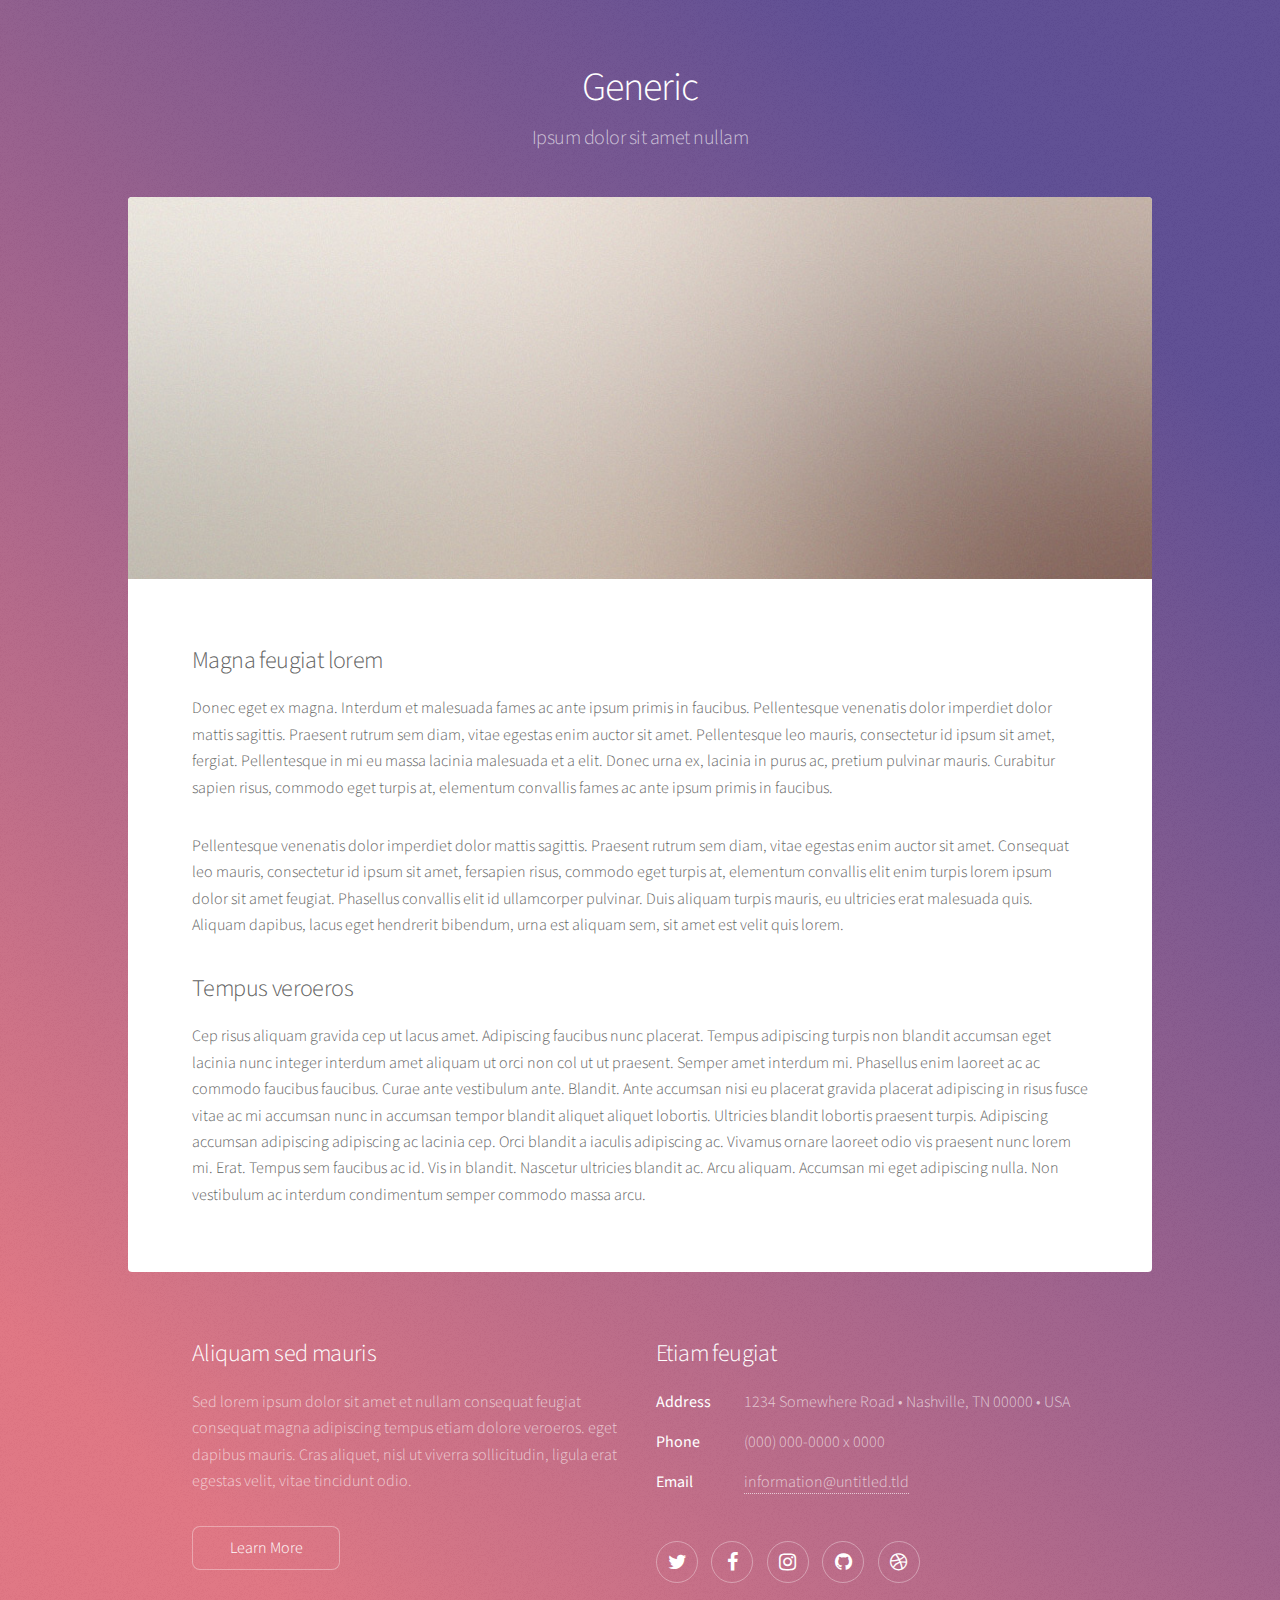
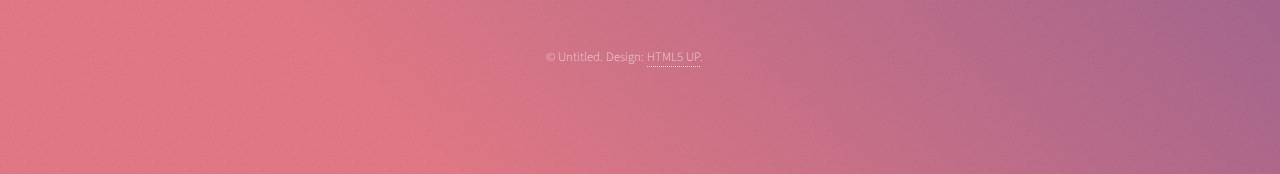
<file: generic.html>
<!DOCTYPE HTML>
<!--
	Stellar by HTML5 UP
	html5up.net | @ajlkn
	Free for personal and commercial use under the CCA 3.0 license (html5up.net/license)
-->
<html>
	<head>
		<title>Generic - Stellar by HTML5 UP</title>
		<meta charset="utf-8" />
		<meta name="viewport" content="width=device-width, initial-scale=1, user-scalable=no" />
		<link rel="stylesheet" href="assets/css/main.css" />
		<noscript><link rel="stylesheet" href="assets/css/noscript.css" /></noscript>
	</head>
	<body class="is-preload">

		<!-- Wrapper -->
			<div id="wrapper">

				<!-- Header -->
					<header id="header">
						<h1>Generic</h1>
						<p>Ipsum dolor sit amet nullam</p>
					</header>

				<!-- Main -->
					<div id="main">

						<!-- Content -->
							<section id="content" class="main">
								<span class="image main"><img src="images/pic04.jpg" alt="" /></span>
								<h2>Magna feugiat lorem</h2>
								<p>Donec eget ex magna. Interdum et malesuada fames ac ante ipsum primis in faucibus. Pellentesque venenatis dolor imperdiet dolor mattis sagittis. Praesent rutrum sem diam, vitae egestas enim auctor sit amet. Pellentesque leo mauris, consectetur id ipsum sit amet, fergiat. Pellentesque in mi eu massa lacinia malesuada et a elit. Donec urna ex, lacinia in purus ac, pretium pulvinar mauris. Curabitur sapien risus, commodo eget turpis at, elementum convallis fames ac ante ipsum primis in faucibus.</p>
								<p>Pellentesque venenatis dolor imperdiet dolor mattis sagittis. Praesent rutrum sem diam, vitae egestas enim auctor sit amet. Consequat leo mauris, consectetur id ipsum sit amet, fersapien risus, commodo eget turpis at, elementum convallis elit enim turpis lorem ipsum dolor sit amet feugiat. Phasellus convallis elit id ullamcorper pulvinar. Duis aliquam turpis mauris, eu ultricies erat malesuada quis. Aliquam dapibus, lacus eget hendrerit bibendum, urna est aliquam sem, sit amet est velit quis lorem.</p>
								<h2>Tempus veroeros</h2>
								<p>Cep risus aliquam gravida cep ut lacus amet. Adipiscing faucibus nunc placerat. Tempus adipiscing turpis non blandit accumsan eget lacinia nunc integer interdum amet aliquam ut orci non col ut ut praesent. Semper amet interdum mi. Phasellus enim laoreet ac ac commodo faucibus faucibus. Curae ante vestibulum ante. Blandit. Ante accumsan nisi eu placerat gravida placerat adipiscing in risus fusce vitae ac mi accumsan nunc in accumsan tempor blandit aliquet aliquet lobortis. Ultricies blandit lobortis praesent turpis. Adipiscing accumsan adipiscing adipiscing ac lacinia cep. Orci blandit a iaculis adipiscing ac. Vivamus ornare laoreet odio vis praesent nunc lorem mi. Erat. Tempus sem faucibus ac id. Vis in blandit. Nascetur ultricies blandit ac. Arcu aliquam. Accumsan mi eget adipiscing nulla. Non vestibulum ac interdum condimentum semper commodo massa arcu.</p>
							</section>

					</div>

				<!-- Footer -->
					<footer id="footer">
						<section>
							<h2>Aliquam sed mauris</h2>
							<p>Sed lorem ipsum dolor sit amet et nullam consequat feugiat consequat magna adipiscing tempus etiam dolore veroeros. eget dapibus mauris. Cras aliquet, nisl ut viverra sollicitudin, ligula erat egestas velit, vitae tincidunt odio.</p>
							<ul class="actions">
								<li><a href="#" class="button">Learn More</a></li>
							</ul>
						</section>
						<section>
							<h2>Etiam feugiat</h2>
							<dl class="alt">
								<dt>Address</dt>
								<dd>1234 Somewhere Road &bull; Nashville, TN 00000 &bull; USA</dd>
								<dt>Phone</dt>
								<dd>(000) 000-0000 x 0000</dd>
								<dt>Email</dt>
								<dd><a href="#">information@untitled.tld</a></dd>
							</dl>
							<ul class="icons">
								<li><a href="#" class="icon fa-twitter alt"><span class="label">Twitter</span></a></li>
								<li><a href="#" class="icon fa-facebook alt"><span class="label">Facebook</span></a></li>
								<li><a href="#" class="icon fa-instagram alt"><span class="label">Instagram</span></a></li>
								<li><a href="#" class="icon fa-github alt"><span class="label">GitHub</span></a></li>
								<li><a href="#" class="icon fa-dribbble alt"><span class="label">Dribbble</span></a></li>
							</ul>
						</section>
						<p class="copyright">&copy; Untitled. Design: <a href="https://html5up.net">HTML5 UP</a>.</p>
					</footer>

			</div>

		<!-- Scripts -->
			<script src="assets/js/jquery.min.js"></script>
			<script src="assets/js/jquery.scrollex.min.js"></script>
			<script src="assets/js/jquery.scrolly.min.js"></script>
			<script src="assets/js/browser.min.js"></script>
			<script src="assets/js/breakpoints.min.js"></script>
			<script src="assets/js/util.js"></script>
			<script src="assets/js/main.js"></script>

	</body>
</html>
</file>
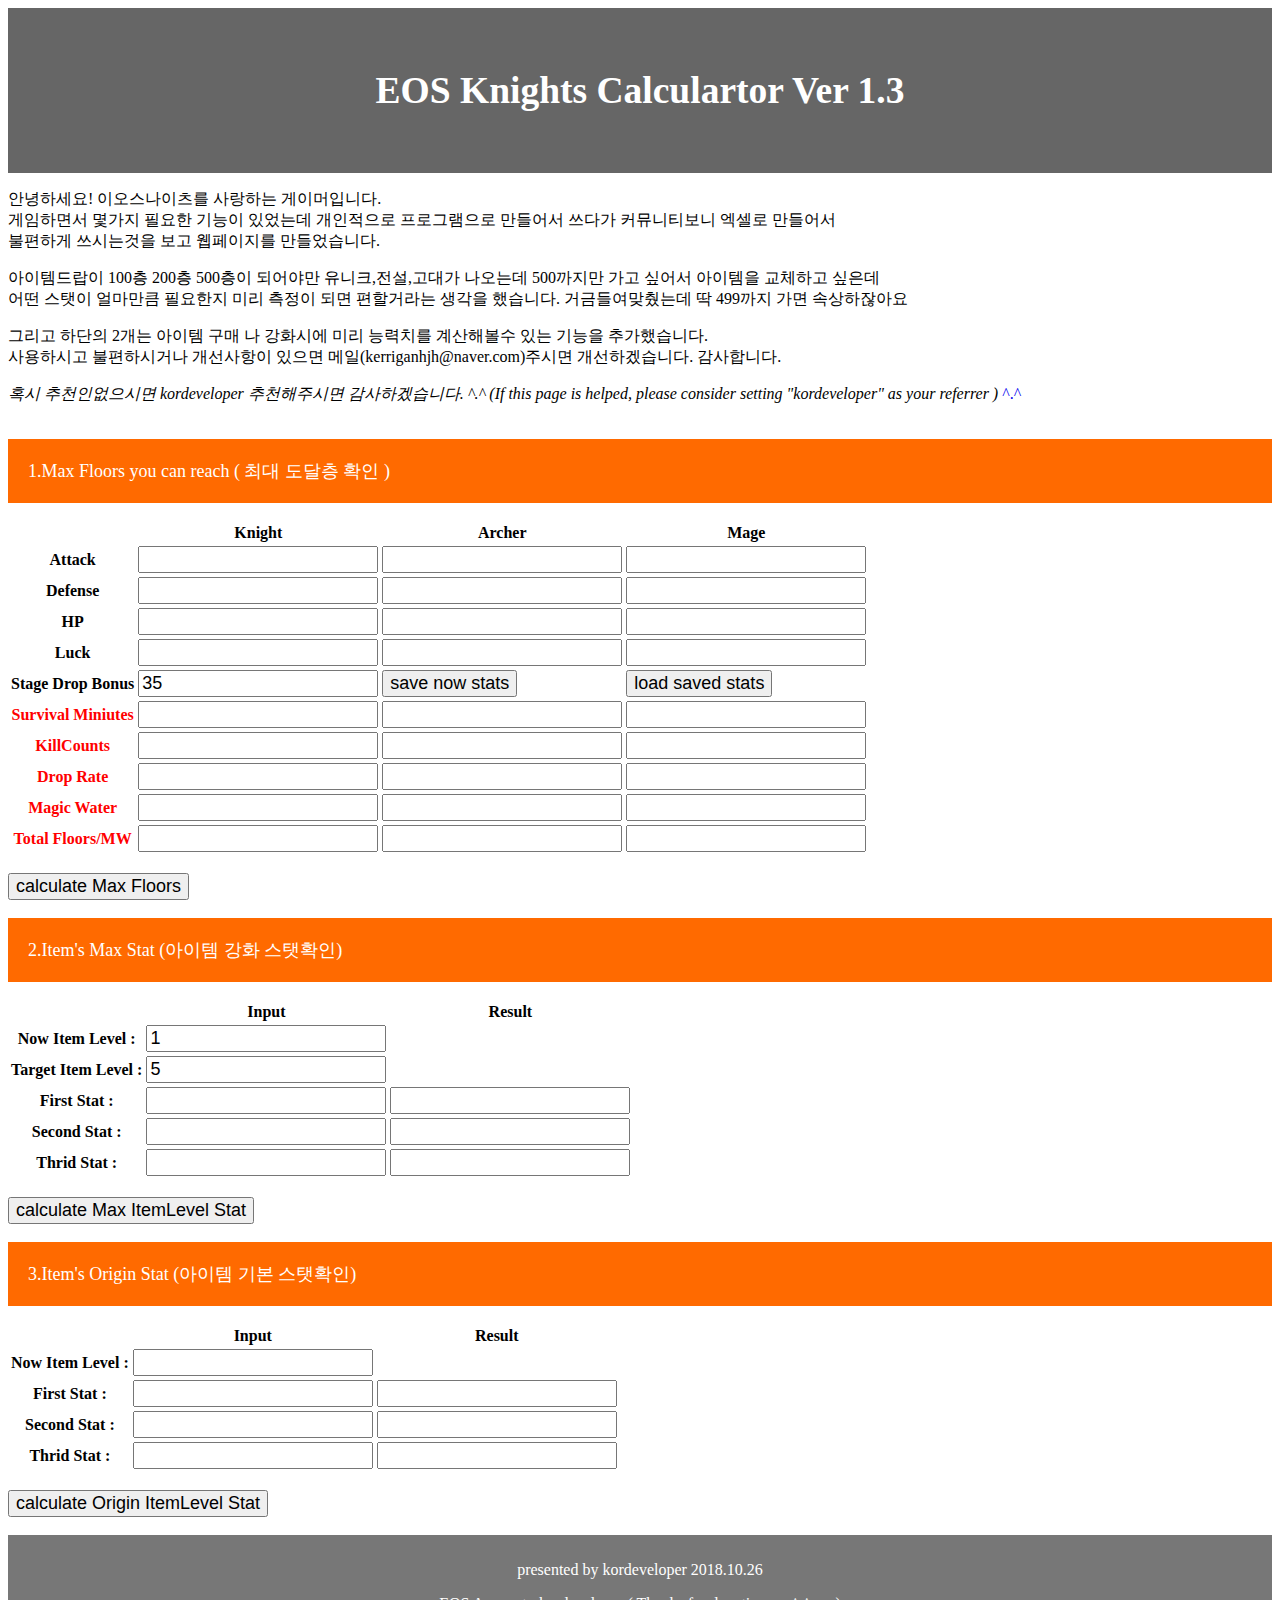
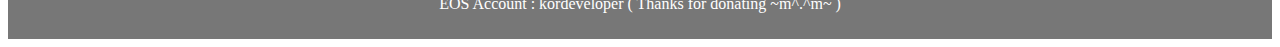
<file: previousIndex.html>
﻿
<!DOCTYPE html>
<html>
<head>
    <title>EOS Knights Calculartor</title>
    <style>
        /* Style the header */
        header {
            background-color: #666;
            padding: 30px;
            text-align: center;
            font-size: 25px;
            color: white;
        }

        footer {
            background-color: #777;
            padding: 10px;
            text-align: center;
            color: white;
        }

        .divTitle {
            background-color: #ff6a00;
            padding: 20px;
            text-align: left;
            font-size: 18px;
            color: white;
        }

        input {
            font-size: 18px;
        }

        th.result {
            color: red;
        }
    </style>

    <script>


        function calculate_max_floors() {
            var max_sec;
            var current_kill_count;
            var attack;
            var defense;
            var health;
            var total_kill_count = 0;
            var effectiveRibirthTime = 0;

            //knight
            attack = document.getElementById("Part1_Attack1").value;
            defense = document.getElementById("Part1_Defense1").value;
            health = document.getElementById("Part1_HP1").value;
            max_sec = calculate_max_alive_time(defense, health);

            effectiveRibirthTime = max_sec;

            current_kill_count = getTotalKillCount(attack, max_sec);
            total_kill_count += current_kill_count;

            document.getElementById("Part1_SurvivalMiniute1").value = parseInt(max_sec / 60);
            document.getElementById("Part1_KillCount1").value = current_kill_count; //addComma(current_kill_count);

            //Archer
            attack = document.getElementById("Part1_Attack2").value;
            defense = document.getElementById("Part1_Defense2").value;
            health = document.getElementById("Part1_HP2").value;
            max_sec = calculate_max_alive_time(defense, health);

            if(max_sec < effectiveRibirthTime) 
            {
              effectiveRibirthTime = max_sec;
            }


            current_kill_count = getTotalKillCount(attack, max_sec);
            total_kill_count += current_kill_count;

            document.getElementById("Part1_SurvivalMiniute2").value = parseInt(max_sec / 60);
            document.getElementById("Part1_KillCount2").value = current_kill_count;

            //Mage
            attack = document.getElementById("Part1_Attack3").value;
            defense = document.getElementById("Part1_Defense3").value;
            health = document.getElementById("Part1_HP3").value;

            max_sec = calculate_max_alive_time(defense, health);
            current_kill_count = getTotalKillCount(attack, max_sec);
            total_kill_count += current_kill_count;

            if(max_sec < effectiveRibirthTime) 
            {
              effectiveRibirthTime = max_sec;
            }


            document.getElementById("Part1_SurvivalMiniute3").value = parseInt(max_sec / 60);
            document.getElementById("Part1_KillCount3").value = current_kill_count;


            var maxFloor = (parseInt(total_kill_count / 10) + 1);
            document.getElementById("Part1_Total Floors").value = maxFloor + " floors | " + (total_kill_count % 10) + "/10";


            effectiveRibirthTime =  parseInt(effectiveRibirthTime / 60);
 
            if(effectiveRibirthTime > 60)
            {
                document.getElementById("Part1_EffectiveRebirthTime").value  = "BestRebrithTime " +  parseInt(effectiveRibirthTime / 60) + ":"+ parseInt(effectiveRibirthTime % 60);
            }
            else
	    {
                document.getElementById("Part1_EffectiveRebirthTime").value  = "BestRebrithTime 0:" + effectiveRibirthTime;
	    }
            

                       

            //Drop Rate
            var kv_floor_bonus_1000 = 20.0;
            var floor_drop_bonus =  kv_floor_bonus_1000 * (maxFloor / 1000.0);
            var drop_rate;
                       
             
            //1.knight
            drop_rate = get_drop_rate_with_luck(document.getElementById("Part1_Luck1").value);
            drop_rate += floor_drop_bonus;
            

            if (drop_rate > 100.0) { drop_rate = 100.0; }
            document.getElementById("Part1_DropRate1").value = drop_rate.toFixed(2) + " %";


            //2.Archer
            drop_rate = get_drop_rate_with_luck(document.getElementById("Part1_Luck2").value);
            drop_rate += floor_drop_bonus;

            if (drop_rate > 100.0) { drop_rate = 100.0; }
            document.getElementById("Part1_DropRate2").value = drop_rate.toFixed(2) + " %";


            //3.Mage
            drop_rate = get_drop_rate_with_luck(document.getElementById("Part1_Luck3").value);
            drop_rate += floor_drop_bonus;

            if (drop_rate > 100.0) { drop_rate = 100.0; }
            document.getElementById("Part1_DropRate3").value = drop_rate.toFixed(2) + " %";

           

            //[Magic Water]
            var mw_killcount;
            var mw_luck;
            var mw_now;
            var mw_total = 0;

            mw_killcount = document.getElementById("Part1_KillCount1").value;
            mw_luck = document.getElementById("Part1_Luck1").value;
            mw_now = get_MagicWater(mw_killcount, mw_luck, maxFloor);
            document.getElementById("Part1_MW1").value = mw_now;
            mw_total = mw_now;	    

            mw_killcount = document.getElementById("Part1_KillCount2").value;
            mw_luck = document.getElementById("Part1_Luck2").value;
            mw_now = get_MagicWater(mw_killcount, mw_luck, maxFloor);
            document.getElementById("Part1_MW2").value = mw_now;
            mw_total = parseFloat(mw_total) + parseFloat(mw_now);

            mw_killcount = document.getElementById("Part1_KillCount3").value;
            mw_luck = document.getElementById("Part1_Luck3").value;
            mw_now = get_MagicWater(mw_killcount, mw_luck, maxFloor);
            document.getElementById("Part1_MW3").value = mw_now;
            mw_total = parseFloat(mw_total) + parseFloat(mw_now);

            document.getElementById("Part1_TotalMW").value =  mw_total.toFixed(2) + " MagicWater";


        }

        function get_MagicWater(kill_count, luck, maxFloor) {
            var powder = 0;
            var kv_kill_powder_rate = 50;

            var current_powder = parseInt(kill_count) / parseInt(kv_kill_powder_rate);
            var scaler = 1.0 + (parseInt(luck) / 1000.0);
            if (scaler > 8) {
                scaler = 8;
            }

            //alert(kill_count);
            //alert(luck);
            //alert(maxFloor);
            //alert(current_powder);
            //alert(scaler);
            //alert(current_powder * scaler);

            //return  current_powder * scaler;

            current_powder = current_powder * scaler;
            
            current_powder = parseFloat(current_powder * (1.0 + (Math.min(1000, maxFloor) / 500.0)));
            
            if (current_powder <= 0) {
                current_powder = 1;
            }

            return current_powder.toFixed(2);
        }

        function get_drop_rate_with_luck(luck) {
            
            var stage_drop_rate = parseInt(document.getElementById("Part1_StageDropBonus").value);
            var nowLuck = parseInt(luck);

            var addition = stage_drop_rate * (nowLuck / parseInt(nowLuck + parseInt("777")));

            return parseInt(stage_drop_rate + addition);

        }


        function calculate_max_alive_time(_defence, _health) {
            var damage_per_min = 25;
            var knightdefence = Number(_defence);
            damage_per_min -= parseFloat(25) * knightdefence / (knightdefence + Number("1000"));
            var alive_sec = parseInt(60 * _health / damage_per_min);

            return alive_sec;
        }

        function getTotalKillCount(_attack, max_sec) {
            var current_kill_count = parseInt(_attack * max_sec / 60 / 200);
            if (current_kill_count == 0) {
                current_kill_count = 1;
            }

            return current_kill_count;
        }


        function getOriginStat(itemlevel, nowStat) {
            var percent = 1.0;

            switch (itemlevel) {
                case "1":
                    percent = 1;
                    break;
                case "2":
                    percent = 1.2;
                    break;
                case "3":
                    percent = 1.4;
                    break;
                case "4":
                    percent = 1.8;
                    break;
                case "5":
                    percent = 2.6;
                    break;
                default:
                    break;
            }

            return parseInt((parseFloat(nowStat) / parseFloat(percent)));

        }

        function calculate_max_ItemLevel() {


            document.getElementById("Part2_Stat1Result").value = "";
            document.getElementById("Part2_Stat2Result").value = "";
            document.getElementById("Part2_Stat3Result").value = "";




            var percent = 1.0;

            switch (document.getElementById("Part2_TargetItemLevel").value) {
                case "2":
                    percent = 1.2;
                    break;
                case "3":
                    percent = 1.4;
                    break;
                case "4":
                    percent = 1.8;
                    break;
                case "5":
                    percent = 2.6;
                    break;
                default:
                    break;
            }
             
            var max_stat;

            if (document.getElementById("Part2_Stat1").value != "") {

                var origin1stat = getOriginStat(document.getElementById("Part2_NowItemLevel").value, document.getElementById("Part2_Stat1").value);
                max_stat = parseInt(parseInt(origin1stat) * percent);
                document.getElementById("Part2_Stat1Result").value = max_stat + " (+" +  (max_stat - document.getElementById("Part2_Stat1").value) + ")";
            }
            if (document.getElementById("Part2_Stat2").value != "") {

                var origin2stat = getOriginStat(document.getElementById("Part2_NowItemLevel").value, document.getElementById("Part2_Stat2").value);
		max_stat = parseInt(parseInt(origin2stat) * percent);
                document.getElementById("Part2_Stat2Result").value = max_stat + " (+" +  (max_stat - document.getElementById("Part2_Stat2").value) + ")";
            }
            if (document.getElementById("Part2_Stat3").value != "") {

                var origin3stat = getOriginStat(document.getElementById("Part2_NowItemLevel").value, document.getElementById("Part2_Stat3").value);
		max_stat = parseInt(parseInt(origin3stat) * percent);
                document.getElementById("Part2_Stat3Result").value = max_stat + " (+" +  (max_stat - document.getElementById("Part2_Stat3").value) + ")";
            }


        }

        function calculate_origin_ItemLevel() {


            document.getElementById("Part3_Stat1Result").value = "";
            document.getElementById("Part3_Stat2Result").value = "";
            document.getElementById("Part3_Stat3Result").value = "";

            var percent = 1.0;

            switch (document.getElementById("Part3_NowItemLevel").value) {
                case "2":
                    percent = 1.2;
                    break;
                case "3":
                    percent = 1.4;
                    break;
                case "4":
                    percent = 1.8;
                    break;
                case "5":
                    percent = 2.6;
                    break;
                default:
                    break;
            }

            if (document.getElementById("Part3_Stat1").value != "") {
                document.getElementById("Part3_Stat1Result").value = Math.ceil(parseFloat(document.getElementById("Part3_Stat1").value) / percent);
            }

            if (document.getElementById("Part3_Stat2").value != "") {
                document.getElementById("Part3_Stat2Result").value = Math.ceil(parseFloat(document.getElementById("Part3_Stat2").value) / percent);
            }

            if (document.getElementById("Part3_Stat3").value != "") {
                document.getElementById("Part3_Stat3Result").value = Math.ceil(parseFloat(document.getElementById("Part3_Stat3").value) / percent);
            }
        }

        function addComma(num) {
            var regexp = /\B(?=(\d{3})+(?!\d))/g;
            return num.toString().replace(regexp, ',');
        }

	function setCookie(name,value) {
	 var date = new Date();
         date.setTime(date.getTime() + 1000*24*60*60*1000);
         document.cookie = name + '=' + value + ';expires=' + date.toUTCString() + ';path=/';
        }
        
        function getCookie(name)
	{
          
          var value = document.cookie.match('(^|;) ?' + name + '=([^;]*)(;|$)');
          return value? value[2] : null;
        }
       
	function save_now_stats()
	{
	    setCookie("K1", document.getElementById("Part1_Attack1").value);
            setCookie("A1", document.getElementById("Part1_Attack2").value);
            setCookie("M1", document.getElementById("Part1_Attack3").value);
            setCookie("K2", document.getElementById("Part1_Defense1").value);
            setCookie("A2", document.getElementById("Part1_Defense2").value);
            setCookie("M2", document.getElementById("Part1_Defense3").value);
            setCookie("K3", document.getElementById("Part1_HP1").value);
            setCookie("A3", document.getElementById("Part1_HP2").value);
            setCookie("M3", document.getElementById("Part1_HP3").value);
            setCookie("K4", document.getElementById("Part1_Luck1").value);
            setCookie("A4", document.getElementById("Part1_Luck2").value);
            setCookie("M4", document.getElementById("Part1_Luck3").value);
	    alert("save complete!");
	}
    
        function load_saved_stats()
        {
	    document.getElementById("Part1_Attack1").value = getCookie("K1");
            document.getElementById("Part1_Attack2").value = getCookie("A1");
            document.getElementById("Part1_Attack3").value = getCookie("M1");

            document.getElementById("Part1_Defense1").value = getCookie("K2");
            document.getElementById("Part1_Defense2").value = getCookie("A2");
            document.getElementById("Part1_Defense3").value = getCookie("M2");

            document.getElementById("Part1_HP1").value = getCookie("K3");
            document.getElementById("Part1_HP2").value = getCookie("A3");
            document.getElementById("Part1_HP3").value = getCookie("M3");

            document.getElementById("Part1_Luck1").value = getCookie("K4");
            document.getElementById("Part1_Luck2").value = getCookie("A4");
            document.getElementById("Part1_Luck3").value = getCookie("M4");
	    alert("load complete!");
        }
        
    </script>


</head>


<body>

    <header>
        <h2>EOS Knights Calculartor Ver 1.3</h2>
    </header>

    <p>
        안녕하세요! 이오스나이츠를 사랑하는 게이머입니다. <br>
        게임하면서 몇가지 필요한 기능이 있었는데 개인적으로 프로그램으로 만들어서 쓰다가 커뮤니티보니 엑셀로 만들어서<br>
        불편하게 쓰시는것을 보고 웹페이지를 만들었습니다.<br>
    </p>

    <p>
        아이템드랍이 100층 200층 500층이 되어야만 유니크,전설,고대가 나오는데 500까지만 가고 싶어서 아이템을 교체하고 싶은데<br>
        어떤 스탯이 얼마만큼 필요한지 미리 측정이 되면 편할거라는 생각을 했습니다. 거금들여맞췄는데 딱 499까지 가면 속상하잖아요
    </p>

    <p>
        그리고 하단의 2개는 아이템 구매 나 강화시에 미리 능력치를 계산해볼수 있는 기능을 추가했습니다.<br>
        사용하시고 불편하시거나 개선사항이 있으면 메일(kerriganhjh@naver.com)주시면 개선하겠습니다.
        감사합니다.
    </p>

    <p>
        <i>혹시 추천인없으시면 kordeveloper 추천해주시면 감사하겠습니다. ^.^  </i> 
        <i>(If this page is helped, please consider setting  "kordeveloper" as your referrer )</i> 
        <a href="test.html" style="text-decoration: none">^.^</a>
    </p>

    <br />
    <div class="divTitle">1.Max Floors you can reach ( 최대 도달층 확인 )</div>
    <br />
    <table>
        <tr>
            <th></th>
            <th>Knight</th>
            <th>Archer</th>
            <th>Mage</th>
        </tr>
        <tr>
           <th>Attack</th>
           <td><input type="text" id="Part1_Attack1" tabindex="1"></td>
           <td><input type="text" id="Part1_Attack2" tabindex="5"></td>
           <td><input type="text" id="Part1_Attack3" tabindex="9"></td>
       </tr>
       <tr>
           <th>Defense</th>
           <td><input type="text" id="Part1_Defense1" tabindex="2"></td>
           <td><input type="text" id="Part1_Defense2" tabindex="6"></td>
           <td><input type="text" id="Part1_Defense3" tabindex="10"></td>
       </tr>
       <tr>
           <th>HP</th>
           <td><input type="text" id="Part1_HP1" tabindex="3"></td>
           <td><input type="text" id="Part1_HP2" tabindex="7"></td>
           <td><input type="text" id="Part1_HP3" tabindex="11"></td>
       </tr>
       <tr>
           <th>Luck</th>
           <td><input type="text" id="Part1_Luck1" tabindex="4"></td>
           <td><input type="text" id="Part1_Luck2" tabindex="8"></td>
           <td><input type="text" id="Part1_Luck3" tabindex="12"></td>
       </tr>
        <tr>
            <th>Stage Drop Bonus</th>
            <td><input type="text" id="Part1_StageDropBonus" value="35" tabindex="13"></td>
	    <td><input type="button" onclick="save_now_stats()" value="save now stats"></td>
            <td><input type="button" onclick="load_saved_stats()" value="load saved stats"></td>
        </tr>
        <tr>
            <th class="result">Survival Miniutes</th>
            <td><input type="text" id="Part1_SurvivalMiniute1"></td>
            <td><input type="text" id="Part1_SurvivalMiniute2"></td>
            <td><input type="text" id="Part1_SurvivalMiniute3"></td>
        </tr>
        <tr>
            <th class="result">KillCounts</th>
            <td><input type="text" id="Part1_KillCount1"></td>
            <td><input type="text" id="Part1_KillCount2"></td>
            <td><input type="text" id="Part1_KillCount3"></td>
        </tr>
        <tr>
            <th class="result">Drop Rate</th>
            <td><input type="text" id="Part1_DropRate1"></td>
            <td><input type="text" id="Part1_DropRate2"></td>
            <td><input type="text" id="Part1_DropRate3"></td>
        </tr>
        <tr>
            <th class="result">Magic Water</th>
            <td><input type="text" id="Part1_MW1"></td>
            <td><input type="text" id="Part1_MW2"></td>
            <td><input type="text" id="Part1_MW3"></td>
            
        </tr>
        <tr>
            <th class="result">Total Floors/MW</th>
            <td><input type="text" id="Part1_Total Floors"></td>
            <td><input type="text" id="Part1_TotalMW"></td>
            <td><input type="text" id="Part1_EffectiveRebirthTime"></td>
        </tr>
    </table>

    <br />

    <input type="button" onclick="calculate_max_floors()" value="calculate Max Floors" tabindex="14">



    <br />
    <br />
    <div class="divTitle">2.Item's Max Stat (아이템 강화 스탯확인)</div>

    <br />
    <table>
        <tr>
            <th></th>
            <th>Input</th>
            <th>Result</th>
        </tr>
        <tr>
            <th>Now Item Level : </th>
            <td><input type="text" id="Part2_NowItemLevel" value="1" tabindex="15"></td>
        </tr>
        <tr>
            <th>Target Item Level : </th>
            <td><input type="text" id="Part2_TargetItemLevel" value="5" tabindex="16"></td>
        </tr>
        <tr>
            <th>First Stat : </th>
            <td><input type="text" id="Part2_Stat1"  tabindex="17"></td>
            <td><input type="text" id="Part2_Stat1Result"></td>
        </tr>
        <tr>
            <th>Second Stat : </th>
            <td><input type="text" id="Part2_Stat2"  tabindex="18"></td>
            <td><input type="text" id="Part2_Stat2Result"></td>
        </tr>
        <tr>
            <th>Thrid Stat : </th>
            <td><input type="text" id="Part2_Stat3"  tabindex="19"></td>
            <td><input type="text" id="Part2_Stat3Result"></td>
        </tr>
    </table>

    <br />
    <input type="button" onclick="calculate_max_ItemLevel()" value="calculate Max ItemLevel Stat"  tabindex="20">
    <br />

    <br />
    <div class="divTitle">3.Item's Origin Stat (아이템 기본 스탯확인)</div>

    <br />
    <table>
        <tr>
            <th></th>
            <th>Input</th>
            <th>Result</th>
        </tr>
        <tr>
            <th>Now Item Level : </th>
            <td><input type="text" id="Part3_NowItemLevel"  tabindex="21"></td>
        </tr>
        <tr>
            <th>First Stat : </th>
            <td><input type="text" id="Part3_Stat1"  tabindex="22"></td>
            <td><input type="text" id="Part3_Stat1Result"></td>
        </tr>
        <tr>
            <th>Second Stat : </th>
            <td><input type="text" id="Part3_Stat2"  tabindex="23"></td>
            <td><input type="text" id="Part3_Stat2Result"></td>
        </tr>
        <tr>
            <th>Thrid Stat : </th>
            <td><input type="text" id="Part3_Stat3"  tabindex="24"></td>
            <td><input type="text" id="Part3_Stat3Result"></td>
        </tr>
    </table>

    <br />
    <input type="button" onclick="calculate_origin_ItemLevel()" value="calculate Origin ItemLevel Stat"  tabindex="25">
    <br />
    <br>
    <footer>
        <p>presented by kordeveloper 2018.10.26</p>
        <p>EOS Account : kordeveloper ( Thanks for donating  ~m^.^m~  )</p>
    </footer>
</body>
</html>
</file>
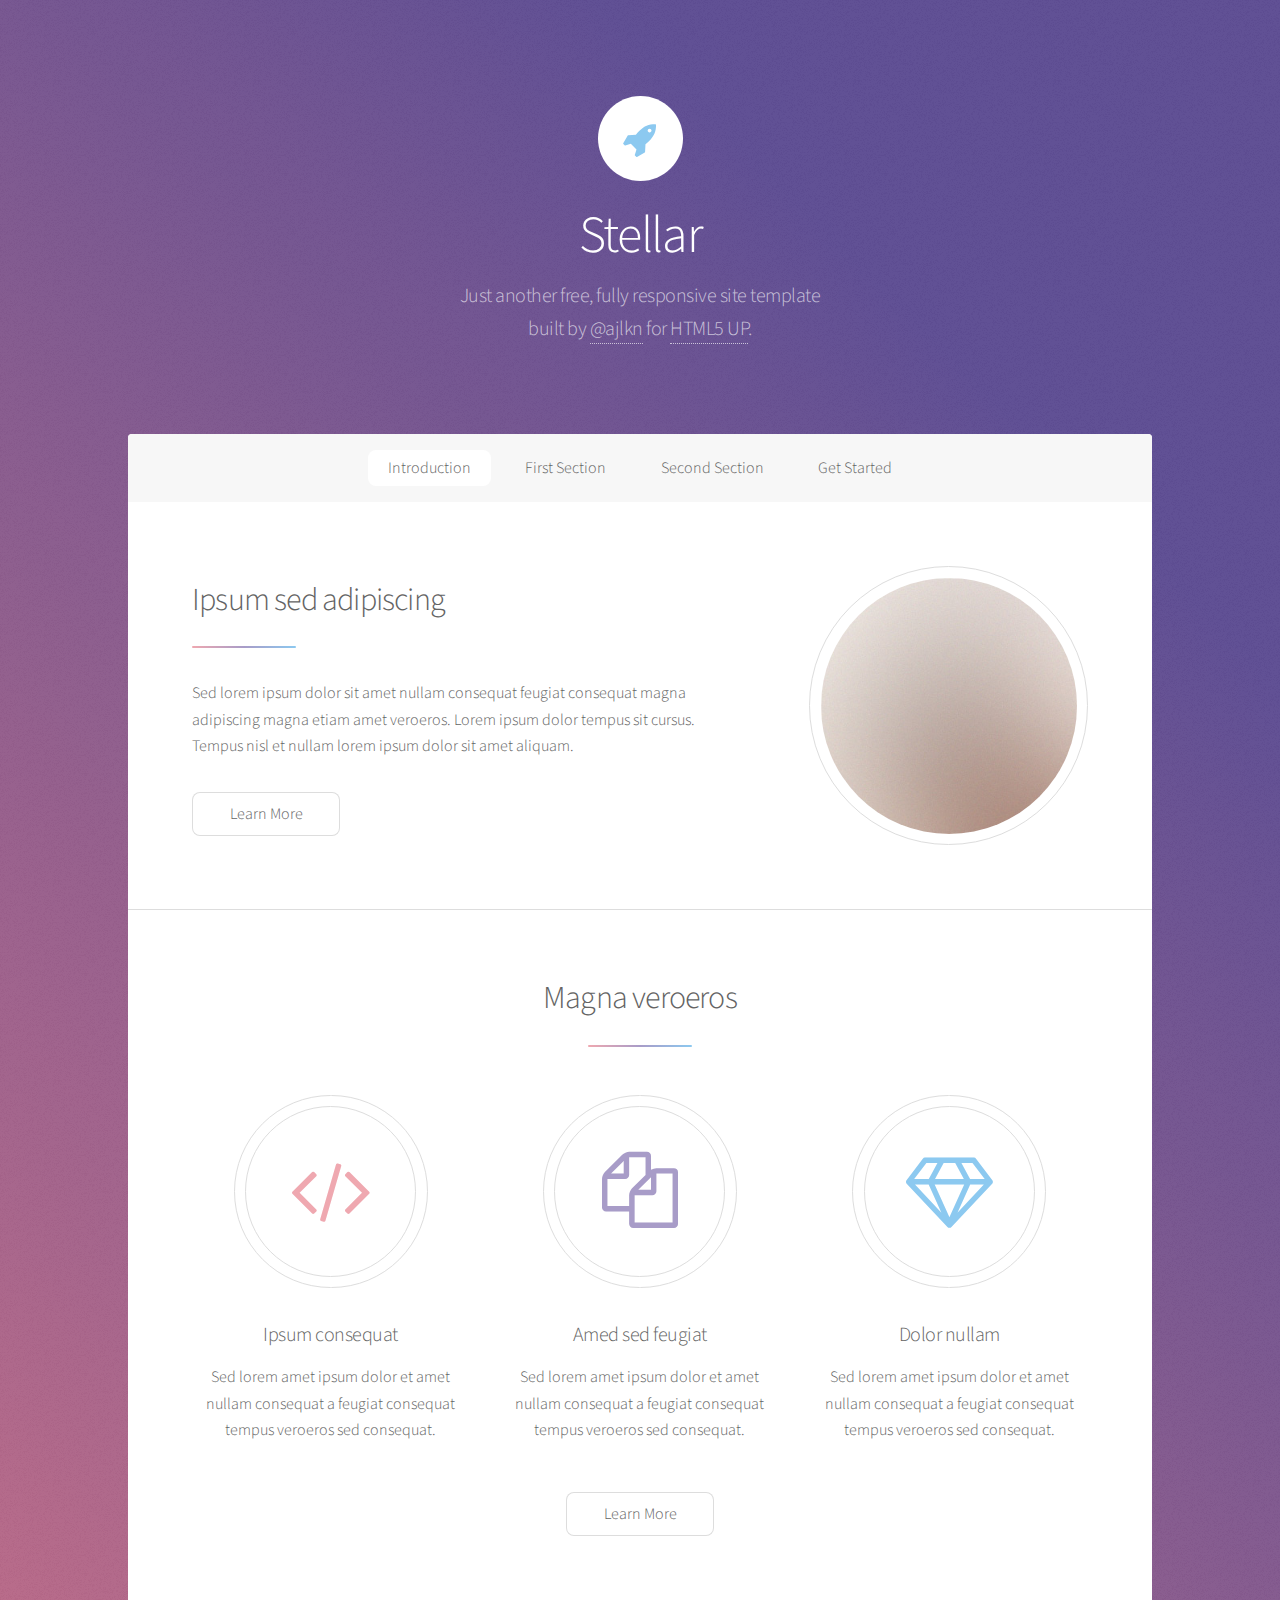
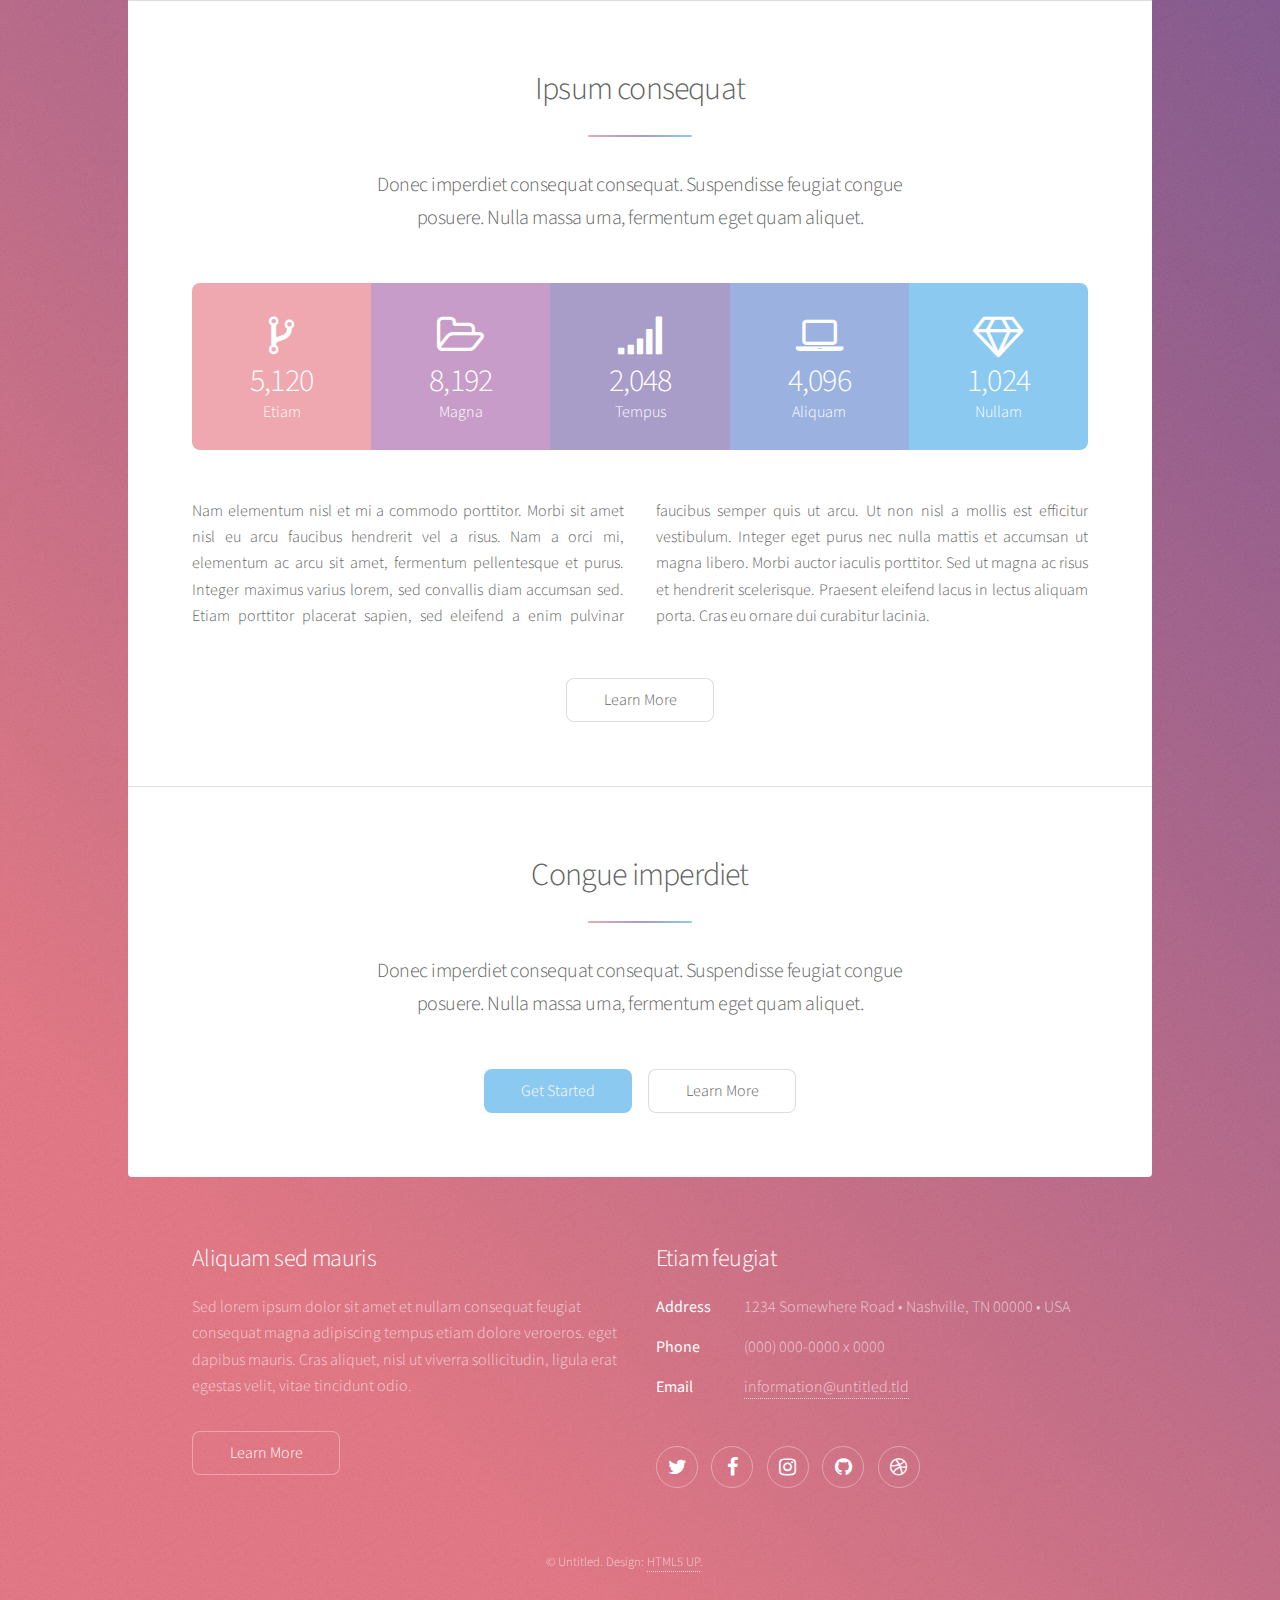
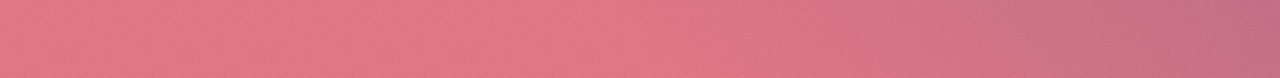
<file: test.html>
<!DOCTYPE HTML>
<!--
	Stellar by HTML5 UP
	html5up.net | @ajlkn
	Free for personal and commercial use under the CCA 3.0 license (html5up.net/license)
-->
<html>
	<head>
		<title>Stellar by HTML5 UP</title>
		<meta charset="utf-8" />
		<meta name="viewport" content="width=device-width, initial-scale=1, user-scalable=no" />
		<link rel="stylesheet" href="assets/css/main.css" />
		<noscript><link rel="stylesheet" href="assets/css/noscript.css" /></noscript>
	</head>
	<body class="is-preload">

		<!-- Wrapper -->
			<div id="wrapper">

				<!-- Header -->
					<header id="header" class="alt">
						<span class="logo"><img src="images/logo.svg" alt="" /></span>
						<h1>Stellar</h1>
						<p>Just another free, fully responsive site template<br />
						built by <a href="https://twitter.com/ajlkn">@ajlkn</a> for <a href="https://html5up.net">HTML5 UP</a>.</p>
					</header>

				<!-- Nav -->
					<nav id="nav">
						<ul>
							<li><a href="#intro" class="active">Introduction</a></li>
							<li><a href="#first">First Section</a></li>
							<li><a href="#second">Second Section</a></li>
							<li><a href="#cta">Get Started</a></li>
						</ul>
					</nav>

				<!-- Main -->
					<div id="main">

						<!-- Introduction -->
							<section id="intro" class="main">
								<div class="spotlight">
									<div class="content">
										<header class="major">
											<h2>Ipsum sed adipiscing</h2>
										</header>
										<p>Sed lorem ipsum dolor sit amet nullam consequat feugiat consequat magna
										adipiscing magna etiam amet veroeros. Lorem ipsum dolor tempus sit cursus.
										Tempus nisl et nullam lorem ipsum dolor sit amet aliquam.</p>
										<ul class="actions">
											<li><a href="generic.html" class="button">Learn More</a></li>
										</ul>
									</div>
									<span class="image"><img src="images/pic01.jpg" alt="" /></span>
								</div>
							</section>

						<!-- First Section -->
							<section id="first" class="main special">
								<header class="major">
									<h2>Magna veroeros</h2>
								</header>
								<ul class="features">
									<li>
										<span class="icon major style1 fa-code"></span>
										<h3>Ipsum consequat</h3>
										<p>Sed lorem amet ipsum dolor et amet nullam consequat a feugiat consequat tempus veroeros sed consequat.</p>
									</li>
									<li>
										<span class="icon major style3 fa-copy"></span>
										<h3>Amed sed feugiat</h3>
										<p>Sed lorem amet ipsum dolor et amet nullam consequat a feugiat consequat tempus veroeros sed consequat.</p>
									</li>
									<li>
										<span class="icon major style5 fa-diamond"></span>
										<h3>Dolor nullam</h3>
										<p>Sed lorem amet ipsum dolor et amet nullam consequat a feugiat consequat tempus veroeros sed consequat.</p>
									</li>
								</ul>
								<footer class="major">
									<ul class="actions special">
										<li><a href="generic.html" class="button">Learn More</a></li>
									</ul>
								</footer>
							</section>

						<!-- Second Section -->
							<section id="second" class="main special">
								<header class="major">
									<h2>Ipsum consequat</h2>
									<p>Donec imperdiet consequat consequat. Suspendisse feugiat congue<br />
									posuere. Nulla massa urna, fermentum eget quam aliquet.</p>
								</header>
								<ul class="statistics">
									<li class="style1">
										<span class="icon fa-code-fork"></span>
										<strong>5,120</strong> Etiam
									</li>
									<li class="style2">
										<span class="icon fa-folder-open-o"></span>
										<strong>8,192</strong> Magna
									</li>
									<li class="style3">
										<span class="icon fa-signal"></span>
										<strong>2,048</strong> Tempus
									</li>
									<li class="style4">
										<span class="icon fa-laptop"></span>
										<strong>4,096</strong> Aliquam
									</li>
									<li class="style5">
										<span class="icon fa-diamond"></span>
										<strong>1,024</strong> Nullam
									</li>
								</ul>
								<p class="content">Nam elementum nisl et mi a commodo porttitor. Morbi sit amet nisl eu arcu faucibus hendrerit vel a risus. Nam a orci mi, elementum ac arcu sit amet, fermentum pellentesque et purus. Integer maximus varius lorem, sed convallis diam accumsan sed. Etiam porttitor placerat sapien, sed eleifend a enim pulvinar faucibus semper quis ut arcu. Ut non nisl a mollis est efficitur vestibulum. Integer eget purus nec nulla mattis et accumsan ut magna libero. Morbi auctor iaculis porttitor. Sed ut magna ac risus et hendrerit scelerisque. Praesent eleifend lacus in lectus aliquam porta. Cras eu ornare dui curabitur lacinia.</p>
								<footer class="major">
									<ul class="actions special">
										<li><a href="generic.html" class="button">Learn More</a></li>
									</ul>
								</footer>
							</section>

						<!-- Get Started -->
							<section id="cta" class="main special">
								<header class="major">
									<h2>Congue imperdiet</h2>
									<p>Donec imperdiet consequat consequat. Suspendisse feugiat congue<br />
									posuere. Nulla massa urna, fermentum eget quam aliquet.</p>
								</header>
								<footer class="major">
									<ul class="actions special">
										<li><a href="generic.html" class="button primary">Get Started</a></li>
										<li><a href="generic.html" class="button">Learn More</a></li>
									</ul>
								</footer>
							</section>

					</div>

				<!-- Footer -->
					<footer id="footer">
						<section>
							<h2>Aliquam sed mauris</h2>
							<p>Sed lorem ipsum dolor sit amet et nullam consequat feugiat consequat magna adipiscing tempus etiam dolore veroeros. eget dapibus mauris. Cras aliquet, nisl ut viverra sollicitudin, ligula erat egestas velit, vitae tincidunt odio.</p>
							<ul class="actions">
								<li><a href="generic.html" class="button">Learn More</a></li>
							</ul>
						</section>
						<section>
							<h2>Etiam feugiat</h2>
							<dl class="alt">
								<dt>Address</dt>
								<dd>1234 Somewhere Road &bull; Nashville, TN 00000 &bull; USA</dd>
								<dt>Phone</dt>
								<dd>(000) 000-0000 x 0000</dd>
								<dt>Email</dt>
								<dd><a href="#">information@untitled.tld</a></dd>
							</dl>
							<ul class="icons">
								<li><a href="#" class="icon fa-twitter alt"><span class="label">Twitter</span></a></li>
								<li><a href="#" class="icon fa-facebook alt"><span class="label">Facebook</span></a></li>
								<li><a href="#" class="icon fa-instagram alt"><span class="label">Instagram</span></a></li>
								<li><a href="#" class="icon fa-github alt"><span class="label">GitHub</span></a></li>
								<li><a href="#" class="icon fa-dribbble alt"><span class="label">Dribbble</span></a></li>
							</ul>
						</section>
						<p class="copyright">&copy; Untitled. Design: <a href="https://html5up.net">HTML5 UP</a>.</p>
					</footer>

			</div>

		<!-- Scripts -->
			<script src="assets/js/jquery.min.js"></script>
			<script src="assets/js/jquery.scrollex.min.js"></script>
			<script src="assets/js/jquery.scrolly.min.js"></script>
			<script src="assets/js/browser.min.js"></script>
			<script src="assets/js/breakpoints.min.js"></script>
			<script src="assets/js/util.js"></script>
			<script src="assets/js/main.js"></script>

	</body>
</html>
</file>
<file: assets/css/noscript.css>
/*
	Stellar by HTML5 UP
	html5up.net | @ajlkn
	Free for personal and commercial use under the CCA 3.0 license (html5up.net/license)
*/

/* Header */

	body.is-preload #header.alt > * {
		opacity: 1;
	}

	body.is-preload #header.alt .logo {
		-moz-transform: none;
		-webkit-transform: none;
		-ms-transform: none;
		transform: none;
	}
</file>
<file: assets/css/main.css>
@import url(font-awesome.min.css);
@import "https://fonts.googleapis.com/css?family=Source+Sans+Pro:300,400";

/*
	Stellar by HTML5 UP
	html5up.net | @ajlkn
	Free for personal and commercial use under the CCA 3.0 license (html5up.net/license)
*/

html, body, div, span, applet, object,
iframe, h1, h2, h3, h4, h5, h6, p, blockquote,
pre, a, abbr, acronym, address, big, cite,
code, del, dfn, em, img, ins, kbd, q, s, samp,
small, strike, strong, sub, sup, tt, var, b,
u, i, center, dl, dt, dd, ol, ul, li, fieldset,
form, label, legend, table, caption, tbody,
tfoot, thead, tr, th, td, article, aside,
canvas, details, embed, figure, figcaption,
footer, header, hgroup, menu, nav, output, ruby,
section, summary, time, mark, audio, video {
	margin: 0;
	padding: 0;
	border: 0;
	font-size: 100%;
	font: inherit;
	vertical-align: baseline;}

article, aside, details, figcaption, figure,
footer, header, hgroup, menu, nav, section {
	display: block;}

body {
	line-height: 1;
}

ol, ul {
	list-style: none;
}

blockquote, q {
	quotes: none;
}

	blockquote:before, blockquote:after, q:before, q:after {
		content: '';
		content: none;
	}

table {
	border-collapse: collapse;
	border-spacing: 0;
}

body {
	-webkit-text-size-adjust: none;
}

mark {
	background-color: transparent;
	color: inherit;
}

input::-moz-focus-inner {
	border: 0;
	padding: 0;
}

input, select, textarea {
	-moz-appearance: none;
	-webkit-appearance: none;
	-ms-appearance: none;
	appearance: none;
}

/* Basic */

	@-ms-viewport {
		width: device-width;
	}

	body {
		-ms-overflow-style: scrollbar;
	}

	@media screen and (max-width: 480px) {

		html, body {
			min-width: 320px;
		}

	}

	html {
		box-sizing: border-box;
	}

	*, *:before, *:after {
		box-sizing: inherit;
	}

	body {
		background-color: #935d8c;
		background-image: url("images/overlay.png"), -moz-linear-gradient(45deg, #e37682 15%, #5f4d93 85%);
		background-image: url("images/overlay.png"), -webkit-linear-gradient(45deg, #e37682 15%, #5f4d93 85%);
		background-image: url("images/overlay.png"), -ms-linear-gradient(45deg, #e37682 15%, #5f4d93 85%);
		background-image: url("images/overlay.png"), linear-gradient(45deg, #e37682 15%, #5f4d93 85%);
	}

		body.is-preload *, body.is-preload *:before, body.is-preload *:after {
			-moz-animation: none !important;
			-webkit-animation: none !important;
			-ms-animation: none !important;
			animation: none !important;
			-moz-transition: none !important;
			-webkit-transition: none !important;
			-ms-transition: none !important;
			transition: none !important;
		}

/* Type */

	body {
		background-color: #935d8c;
		color: rgba(255, 255, 255, 0.65);
	}

	body, input, select, textarea {
		font-family: "Source Sans Pro", Helvetica, sans-serif;
		font-size: 17pt;
		font-weight: 300;
		line-height: 1.65;
	}

		@media screen and (max-width: 1680px) {

			body, input, select, textarea {
				font-size: 14pt;
			}

		}

		@media screen and (max-width: 1280px) {

			body, input, select, textarea {
				font-size: 12pt;
			}

		}

		@media screen and (max-width: 360px) {

			body, input, select, textarea {
				font-size: 11pt;
			}

		}

	a {
		-moz-transition: color 0.2s ease, border-bottom 0.2s ease;
		-webkit-transition: color 0.2s ease, border-bottom 0.2s ease;
		-ms-transition: color 0.2s ease, border-bottom 0.2s ease;
		transition: color 0.2s ease, border-bottom 0.2s ease;
		text-decoration: none;
		border-bottom: dotted 1px;
		color: inherit;
	}

		a:hover {
			border-bottom-color: transparent;
		}

	strong, b {
		font-weight: 400;
	}

	em, i {
		font-style: italic;
	}

	p {
		margin: 0 0 2em 0;
	}

		p.content {
			-moz-columns: 20em 2;
			-webkit-columns: 20em 2;
			-ms-columns: 20em 2;
			columns: 20em 2;
			-moz-column-gap: 2em;
			-webkit-column-gap: 2em;
			-ms-column-gap: 2em;
			column-gap: 2em;
			text-align: justify;
		}

	h1, h2, h3, h4, h5, h6 {
		font-weight: 300;
		line-height: 1.5;
		margin: 0 0 0.7em 0;
		letter-spacing: -0.025em;
	}

		h1 a, h2 a, h3 a, h4 a, h5 a, h6 a {
			color: inherit;
			text-decoration: none;
		}

	h1 {
		font-size: 2.5em;
		line-height: 1.2;
	}

	h2 {
		font-size: 1.5em;
	}

	h3 {
		font-size: 1.25em;
	}

	h4 {
		font-size: 1.1em;
	}

	h5 {
		font-size: 0.9em;
	}

	h6 {
		font-size: 0.7em;
	}

	@media screen and (max-width: 736px) {

		h1 {
			font-size: 2em;
		}

	}

	sub {
		font-size: 0.8em;
		position: relative;
		top: 0.5em;
	}

	sup {
		font-size: 0.8em;
		position: relative;
		top: -0.5em;
	}

	blockquote {
		border-left: solid 4px;
		font-style: italic;
		margin: 0 0 2em 0;
		padding: 0.5em 0 0.5em 2em;
	}

	code {
		border-radius: 8px;
		border: solid 1px;
		font-family: "Courier New", monospace;
		font-size: 0.9em;
		margin: 0 0.25em;
		padding: 0.25em 0.65em;
	}

	pre {
		-webkit-overflow-scrolling: touch;
		font-family: "Courier New", monospace;
		font-size: 0.9em;
		margin: 0 0 2em 0;
	}

		pre code {
			display: block;
			line-height: 1.75;
			padding: 1em 1.5em;
			overflow-x: auto;
		}

	hr {
		border: 0;
		border-bottom: solid 1px;
		margin: 2em 0;
	}

		hr.major {
			margin: 3em 0;
		}

	.align-left {
		text-align: left;
	}

	.align-center {
		text-align: center;
	}

	.align-right {
		text-align: right;
	}

	input, select, textarea {
		color: #ffffff;
	}

	a:hover {
		color: #ffffff;
	}

	strong, b {
		color: #ffffff;
	}

	h1, h2, h3, h4, h5, h6 {
		color: #ffffff;
	}

	blockquote {
		border-left-color: rgba(255, 255, 255, 0.35);
	}

	code {
		background: rgba(255, 255, 255, 0.075);
		border-color: rgba(255, 255, 255, 0.35);
	}

	hr {
		border-bottom-color: rgba(255, 255, 255, 0.35);
	}

/* Row */

	.row {
		display: flex;
		flex-wrap: wrap;
		box-sizing: border-box;
		align-items: stretch;
	}

		.row > * {
			box-sizing: border-box;
		}

		.row.gtr-uniform > * > :last-child {
			margin-bottom: 0;
		}

		.row.aln-left {
			justify-content: flex-start;
		}

		.row.aln-center {
			justify-content: center;
		}

		.row.aln-right {
			justify-content: flex-end;
		}

		.row.aln-top {
			align-items: flex-start;
		}

		.row.aln-middle {
			align-items: center;
		}

		.row.aln-bottom {
			align-items: flex-end;
		}

		.row > .imp {
			order: -1;
		}

		.row > .col-1 {
			width: 8.3333333333%;
		}

		.row > .off-1 {
			margin-left: 8.3333333333%;
		}

		.row > .col-2 {
			width: 16.6666666667%;
		}

		.row > .off-2 {
			margin-left: 16.6666666667%;
		}

		.row > .col-3 {
			width: 25%;
		}

		.row > .off-3 {
			margin-left: 25%;
		}

		.row > .col-4 {
			width: 33.3333333333%;
		}

		.row > .off-4 {
			margin-left: 33.3333333333%;
		}

		.row > .col-5 {
			width: 41.6666666667%;
		}

		.row > .off-5 {
			margin-left: 41.6666666667%;
		}

		.row > .col-6 {
			width: 50%;
		}

		.row > .off-6 {
			margin-left: 50%;
		}

		.row > .col-7 {
			width: 58.3333333333%;
		}

		.row > .off-7 {
			margin-left: 58.3333333333%;
		}

		.row > .col-8 {
			width: 66.6666666667%;
		}

		.row > .off-8 {
			margin-left: 66.6666666667%;
		}

		.row > .col-9 {
			width: 75%;
		}

		.row > .off-9 {
			margin-left: 75%;
		}

		.row > .col-10 {
			width: 83.3333333333%;
		}

		.row > .off-10 {
			margin-left: 83.3333333333%;
		}

		.row > .col-11 {
			width: 91.6666666667%;
		}

		.row > .off-11 {
			margin-left: 91.6666666667%;
		}

		.row > .col-12 {
			width: 100%;
		}

		.row > .off-12 {
			margin-left: 100%;
		}

		.row.gtr-0 {
			margin-top: 0;
			margin-left: 0em;
		}

			.row.gtr-0 > * {
				padding: 0 0 0 0em;
			}

			.row.gtr-0.gtr-uniform {
				margin-top: 0em;
			}

				.row.gtr-0.gtr-uniform > * {
					padding-top: 0em;
				}

		.row.gtr-25 {
			margin-top: 0;
			margin-left: -0.375em;
		}

			.row.gtr-25 > * {
				padding: 0 0 0 0.375em;
			}

			.row.gtr-25.gtr-uniform {
				margin-top: -0.375em;
			}

				.row.gtr-25.gtr-uniform > * {
					padding-top: 0.375em;
				}

		.row.gtr-50 {
			margin-top: 0;
			margin-left: -0.75em;
		}

			.row.gtr-50 > * {
				padding: 0 0 0 0.75em;
			}

			.row.gtr-50.gtr-uniform {
				margin-top: -0.75em;
			}

				.row.gtr-50.gtr-uniform > * {
					padding-top: 0.75em;
				}

		.row {
			margin-top: 0;
			margin-left: -1.5em;
		}

			.row > * {
				padding: 0 0 0 1.5em;
			}

			.row.gtr-uniform {
				margin-top: -1.5em;
			}

				.row.gtr-uniform > * {
					padding-top: 1.5em;
				}

		.row.gtr-150 {
			margin-top: 0;
			margin-left: -2.25em;
		}

			.row.gtr-150 > * {
				padding: 0 0 0 2.25em;
			}

			.row.gtr-150.gtr-uniform {
				margin-top: -2.25em;
			}

				.row.gtr-150.gtr-uniform > * {
					padding-top: 2.25em;
				}

		.row.gtr-200 {
			margin-top: 0;
			margin-left: -3em;
		}

			.row.gtr-200 > * {
				padding: 0 0 0 3em;
			}

			.row.gtr-200.gtr-uniform {
				margin-top: -3em;
			}

				.row.gtr-200.gtr-uniform > * {
					padding-top: 3em;
				}

		@media screen and (max-width: 1680px) {

			.row {
				display: flex;
				flex-wrap: wrap;
				box-sizing: border-box;
				align-items: stretch;
			}

				.row > * {
					box-sizing: border-box;
				}

				.row.gtr-uniform > * > :last-child {
					margin-bottom: 0;
				}

				.row.aln-left {
					justify-content: flex-start;
				}

				.row.aln-center {
					justify-content: center;
				}

				.row.aln-right {
					justify-content: flex-end;
				}

				.row.aln-top {
					align-items: flex-start;
				}

				.row.aln-middle {
					align-items: center;
				}

				.row.aln-bottom {
					align-items: flex-end;
				}

				.row > .imp-xlarge {
					order: -1;
				}

				.row > .col-1-xlarge {
					width: 8.3333333333%;
				}

				.row > .off-1-xlarge {
					margin-left: 8.3333333333%;
				}

				.row > .col-2-xlarge {
					width: 16.6666666667%;
				}

				.row > .off-2-xlarge {
					margin-left: 16.6666666667%;
				}

				.row > .col-3-xlarge {
					width: 25%;
				}

				.row > .off-3-xlarge {
					margin-left: 25%;
				}

				.row > .col-4-xlarge {
					width: 33.3333333333%;
				}

				.row > .off-4-xlarge {
					margin-left: 33.3333333333%;
				}

				.row > .col-5-xlarge {
					width: 41.6666666667%;
				}

				.row > .off-5-xlarge {
					margin-left: 41.6666666667%;
				}

				.row > .col-6-xlarge {
					width: 50%;
				}

				.row > .off-6-xlarge {
					margin-left: 50%;
				}

				.row > .col-7-xlarge {
					width: 58.3333333333%;
				}

				.row > .off-7-xlarge {
					margin-left: 58.3333333333%;
				}

				.row > .col-8-xlarge {
					width: 66.6666666667%;
				}

				.row > .off-8-xlarge {
					margin-left: 66.6666666667%;
				}

				.row > .col-9-xlarge {
					width: 75%;
				}

				.row > .off-9-xlarge {
					margin-left: 75%;
				}

				.row > .col-10-xlarge {
					width: 83.3333333333%;
				}

				.row > .off-10-xlarge {
					margin-left: 83.3333333333%;
				}

				.row > .col-11-xlarge {
					width: 91.6666666667%;
				}

				.row > .off-11-xlarge {
					margin-left: 91.6666666667%;
				}

				.row > .col-12-xlarge {
					width: 100%;
				}

				.row > .off-12-xlarge {
					margin-left: 100%;
				}

				.row.gtr-0 {
					margin-top: 0;
					margin-left: 0em;
				}

					.row.gtr-0 > * {
						padding: 0 0 0 0em;
					}

					.row.gtr-0.gtr-uniform {
						margin-top: 0em;
					}

						.row.gtr-0.gtr-uniform > * {
							padding-top: 0em;
						}

				.row.gtr-25 {
					margin-top: 0;
					margin-left: -0.375em;
				}

					.row.gtr-25 > * {
						padding: 0 0 0 0.375em;
					}

					.row.gtr-25.gtr-uniform {
						margin-top: -0.375em;
					}

						.row.gtr-25.gtr-uniform > * {
							padding-top: 0.375em;
						}

				.row.gtr-50 {
					margin-top: 0;
					margin-left: -0.75em;
				}

					.row.gtr-50 > * {
						padding: 0 0 0 0.75em;
					}

					.row.gtr-50.gtr-uniform {
						margin-top: -0.75em;
					}

						.row.gtr-50.gtr-uniform > * {
							padding-top: 0.75em;
						}

				.row {
					margin-top: 0;
					margin-left: -1.5em;
				}

					.row > * {
						padding: 0 0 0 1.5em;
					}

					.row.gtr-uniform {
						margin-top: -1.5em;
					}

						.row.gtr-uniform > * {
							padding-top: 1.5em;
						}

				.row.gtr-150 {
					margin-top: 0;
					margin-left: -2.25em;
				}

					.row.gtr-150 > * {
						padding: 0 0 0 2.25em;
					}

					.row.gtr-150.gtr-uniform {
						margin-top: -2.25em;
					}

						.row.gtr-150.gtr-uniform > * {
							padding-top: 2.25em;
						}

				.row.gtr-200 {
					margin-top: 0;
					margin-left: -3em;
				}

					.row.gtr-200 > * {
						padding: 0 0 0 3em;
					}

					.row.gtr-200.gtr-uniform {
						margin-top: -3em;
					}

						.row.gtr-200.gtr-uniform > * {
							padding-top: 3em;
						}

		}

		@media screen and (max-width: 1280px) {

			.row {
				display: flex;
				flex-wrap: wrap;
				box-sizing: border-box;
				align-items: stretch;
			}

				.row > * {
					box-sizing: border-box;
				}

				.row.gtr-uniform > * > :last-child {
					margin-bottom: 0;
				}

				.row.aln-left {
					justify-content: flex-start;
				}

				.row.aln-center {
					justify-content: center;
				}

				.row.aln-right {
					justify-content: flex-end;
				}

				.row.aln-top {
					align-items: flex-start;
				}

				.row.aln-middle {
					align-items: center;
				}

				.row.aln-bottom {
					align-items: flex-end;
				}

				.row > .imp-large {
					order: -1;
				}

				.row > .col-1-large {
					width: 8.3333333333%;
				}

				.row > .off-1-large {
					margin-left: 8.3333333333%;
				}

				.row > .col-2-large {
					width: 16.6666666667%;
				}

				.row > .off-2-large {
					margin-left: 16.6666666667%;
				}

				.row > .col-3-large {
					width: 25%;
				}

				.row > .off-3-large {
					margin-left: 25%;
				}

				.row > .col-4-large {
					width: 33.3333333333%;
				}

				.row > .off-4-large {
					margin-left: 33.3333333333%;
				}

				.row > .col-5-large {
					width: 41.6666666667%;
				}

				.row > .off-5-large {
					margin-left: 41.6666666667%;
				}

				.row > .col-6-large {
					width: 50%;
				}

				.row > .off-6-large {
					margin-left: 50%;
				}

				.row > .col-7-large {
					width: 58.3333333333%;
				}

				.row > .off-7-large {
					margin-left: 58.3333333333%;
				}

				.row > .col-8-large {
					width: 66.6666666667%;
				}

				.row > .off-8-large {
					margin-left: 66.6666666667%;
				}

				.row > .col-9-large {
					width: 75%;
				}

				.row > .off-9-large {
					margin-left: 75%;
				}

				.row > .col-10-large {
					width: 83.3333333333%;
				}

				.row > .off-10-large {
					margin-left: 83.3333333333%;
				}

				.row > .col-11-large {
					width: 91.6666666667%;
				}

				.row > .off-11-large {
					margin-left: 91.6666666667%;
				}

				.row > .col-12-large {
					width: 100%;
				}

				.row > .off-12-large {
					margin-left: 100%;
				}

				.row.gtr-0 {
					margin-top: 0;
					margin-left: 0em;
				}

					.row.gtr-0 > * {
						padding: 0 0 0 0em;
					}

					.row.gtr-0.gtr-uniform {
						margin-top: 0em;
					}

						.row.gtr-0.gtr-uniform > * {
							padding-top: 0em;
						}

				.row.gtr-25 {
					margin-top: 0;
					margin-left: -0.375em;
				}

					.row.gtr-25 > * {
						padding: 0 0 0 0.375em;
					}

					.row.gtr-25.gtr-uniform {
						margin-top: -0.375em;
					}

						.row.gtr-25.gtr-uniform > * {
							padding-top: 0.375em;
						}

				.row.gtr-50 {
					margin-top: 0;
					margin-left: -0.75em;
				}

					.row.gtr-50 > * {
						padding: 0 0 0 0.75em;
					}

					.row.gtr-50.gtr-uniform {
						margin-top: -0.75em;
					}

						.row.gtr-50.gtr-uniform > * {
							padding-top: 0.75em;
						}

				.row {
					margin-top: 0;
					margin-left: -1.5em;
				}

					.row > * {
						padding: 0 0 0 1.5em;
					}

					.row.gtr-uniform {
						margin-top: -1.5em;
					}

						.row.gtr-uniform > * {
							padding-top: 1.5em;
						}

				.row.gtr-150 {
					margin-top: 0;
					margin-left: -2.25em;
				}

					.row.gtr-150 > * {
						padding: 0 0 0 2.25em;
					}

					.row.gtr-150.gtr-uniform {
						margin-top: -2.25em;
					}

						.row.gtr-150.gtr-uniform > * {
							padding-top: 2.25em;
						}

				.row.gtr-200 {
					margin-top: 0;
					margin-left: -3em;
				}

					.row.gtr-200 > * {
						padding: 0 0 0 3em;
					}

					.row.gtr-200.gtr-uniform {
						margin-top: -3em;
					}

						.row.gtr-200.gtr-uniform > * {
							padding-top: 3em;
						}

		}

		@media screen and (max-width: 980px) {

			.row {
				display: flex;
				flex-wrap: wrap;
				box-sizing: border-box;
				align-items: stretch;
			}

				.row > * {
					box-sizing: border-box;
				}

				.row.gtr-uniform > * > :last-child {
					margin-bottom: 0;
				}

				.row.aln-left {
					justify-content: flex-start;
				}

				.row.aln-center {
					justify-content: center;
				}

				.row.aln-right {
					justify-content: flex-end;
				}

				.row.aln-top {
					align-items: flex-start;
				}

				.row.aln-middle {
					align-items: center;
				}

				.row.aln-bottom {
					align-items: flex-end;
				}

				.row > .imp-medium {
					order: -1;
				}

				.row > .col-1-medium {
					width: 8.3333333333%;
				}

				.row > .off-1-medium {
					margin-left: 8.3333333333%;
				}

				.row > .col-2-medium {
					width: 16.6666666667%;
				}

				.row > .off-2-medium {
					margin-left: 16.6666666667%;
				}

				.row > .col-3-medium {
					width: 25%;
				}

				.row > .off-3-medium {
					margin-left: 25%;
				}

				.row > .col-4-medium {
					width: 33.3333333333%;
				}

				.row > .off-4-medium {
					margin-left: 33.3333333333%;
				}

				.row > .col-5-medium {
					width: 41.6666666667%;
				}

				.row > .off-5-medium {
					margin-left: 41.6666666667%;
				}

				.row > .col-6-medium {
					width: 50%;
				}

				.row > .off-6-medium {
					margin-left: 50%;
				}

				.row > .col-7-medium {
					width: 58.3333333333%;
				}

				.row > .off-7-medium {
					margin-left: 58.3333333333%;
				}

				.row > .col-8-medium {
					width: 66.6666666667%;
				}

				.row > .off-8-medium {
					margin-left: 66.6666666667%;
				}

				.row > .col-9-medium {
					width: 75%;
				}

				.row > .off-9-medium {
					margin-left: 75%;
				}

				.row > .col-10-medium {
					width: 83.3333333333%;
				}

				.row > .off-10-medium {
					margin-left: 83.3333333333%;
				}

				.row > .col-11-medium {
					width: 91.6666666667%;
				}

				.row > .off-11-medium {
					margin-left: 91.6666666667%;
				}

				.row > .col-12-medium {
					width: 100%;
				}

				.row > .off-12-medium {
					margin-left: 100%;
				}

				.row.gtr-0 {
					margin-top: 0;
					margin-left: 0em;
				}

					.row.gtr-0 > * {
						padding: 0 0 0 0em;
					}

					.row.gtr-0.gtr-uniform {
						margin-top: 0em;
					}

						.row.gtr-0.gtr-uniform > * {
							padding-top: 0em;
						}

				.row.gtr-25 {
					margin-top: 0;
					margin-left: -0.375em;
				}

					.row.gtr-25 > * {
						padding: 0 0 0 0.375em;
					}

					.row.gtr-25.gtr-uniform {
						margin-top: -0.375em;
					}

						.row.gtr-25.gtr-uniform > * {
							padding-top: 0.375em;
						}

				.row.gtr-50 {
					margin-top: 0;
					margin-left: -0.75em;
				}

					.row.gtr-50 > * {
						padding: 0 0 0 0.75em;
					}

					.row.gtr-50.gtr-uniform {
						margin-top: -0.75em;
					}

						.row.gtr-50.gtr-uniform > * {
							padding-top: 0.75em;
						}

				.row {
					margin-top: 0;
					margin-left: -1.5em;
				}

					.row > * {
						padding: 0 0 0 1.5em;
					}

					.row.gtr-uniform {
						margin-top: -1.5em;
					}

						.row.gtr-uniform > * {
							padding-top: 1.5em;
						}

				.row.gtr-150 {
					margin-top: 0;
					margin-left: -2.25em;
				}

					.row.gtr-150 > * {
						padding: 0 0 0 2.25em;
					}

					.row.gtr-150.gtr-uniform {
						margin-top: -2.25em;
					}

						.row.gtr-150.gtr-uniform > * {
							padding-top: 2.25em;
						}

				.row.gtr-200 {
					margin-top: 0;
					margin-left: -3em;
				}

					.row.gtr-200 > * {
						padding: 0 0 0 3em;
					}

					.row.gtr-200.gtr-uniform {
						margin-top: -3em;
					}

						.row.gtr-200.gtr-uniform > * {
							padding-top: 3em;
						}

		}

		@media screen and (max-width: 736px) {

			.row {
				display: flex;
				flex-wrap: wrap;
				box-sizing: border-box;
				align-items: stretch;
			}

				.row > * {
					box-sizing: border-box;
				}

				.row.gtr-uniform > * > :last-child {
					margin-bottom: 0;
				}

				.row.aln-left {
					justify-content: flex-start;
				}

				.row.aln-center {
					justify-content: center;
				}

				.row.aln-right {
					justify-content: flex-end;
				}

				.row.aln-top {
					align-items: flex-start;
				}

				.row.aln-middle {
					align-items: center;
				}

				.row.aln-bottom {
					align-items: flex-end;
				}

				.row > .imp-small {
					order: -1;
				}

				.row > .col-1-small {
					width: 8.3333333333%;
				}

				.row > .off-1-small {
					margin-left: 8.3333333333%;
				}

				.row > .col-2-small {
					width: 16.6666666667%;
				}

				.row > .off-2-small {
					margin-left: 16.6666666667%;
				}

				.row > .col-3-small {
					width: 25%;
				}

				.row > .off-3-small {
					margin-left: 25%;
				}

				.row > .col-4-small {
					width: 33.3333333333%;
				}

				.row > .off-4-small {
					margin-left: 33.3333333333%;
				}

				.row > .col-5-small {
					width: 41.6666666667%;
				}

				.row > .off-5-small {
					margin-left: 41.6666666667%;
				}

				.row > .col-6-small {
					width: 50%;
				}

				.row > .off-6-small {
					margin-left: 50%;
				}

				.row > .col-7-small {
					width: 58.3333333333%;
				}

				.row > .off-7-small {
					margin-left: 58.3333333333%;
				}

				.row > .col-8-small {
					width: 66.6666666667%;
				}

				.row > .off-8-small {
					margin-left: 66.6666666667%;
				}

				.row > .col-9-small {
					width: 75%;
				}

				.row > .off-9-small {
					margin-left: 75%;
				}

				.row > .col-10-small {
					width: 83.3333333333%;
				}

				.row > .off-10-small {
					margin-left: 83.3333333333%;
				}

				.row > .col-11-small {
					width: 91.6666666667%;
				}

				.row > .off-11-small {
					margin-left: 91.6666666667%;
				}

				.row > .col-12-small {
					width: 100%;
				}

				.row > .off-12-small {
					margin-left: 100%;
				}

				.row.gtr-0 {
					margin-top: 0;
					margin-left: 0em;
				}

					.row.gtr-0 > * {
						padding: 0 0 0 0em;
					}

					.row.gtr-0.gtr-uniform {
						margin-top: 0em;
					}

						.row.gtr-0.gtr-uniform > * {
							padding-top: 0em;
						}

				.row.gtr-25 {
					margin-top: 0;
					margin-left: -0.25em;
				}

					.row.gtr-25 > * {
						padding: 0 0 0 0.25em;
					}

					.row.gtr-25.gtr-uniform {
						margin-top: -0.25em;
					}

						.row.gtr-25.gtr-uniform > * {
							padding-top: 0.25em;
						}

				.row.gtr-50 {
					margin-top: 0;
					margin-left: -0.5em;
				}

					.row.gtr-50 > * {
						padding: 0 0 0 0.5em;
					}

					.row.gtr-50.gtr-uniform {
						margin-top: -0.5em;
					}

						.row.gtr-50.gtr-uniform > * {
							padding-top: 0.5em;
						}

				.row {
					margin-top: 0;
					margin-left: -1em;
				}

					.row > * {
						padding: 0 0 0 1em;
					}

					.row.gtr-uniform {
						margin-top: -1em;
					}

						.row.gtr-uniform > * {
							padding-top: 1em;
						}

				.row.gtr-150 {
					margin-top: 0;
					margin-left: -1.5em;
				}

					.row.gtr-150 > * {
						padding: 0 0 0 1.5em;
					}

					.row.gtr-150.gtr-uniform {
						margin-top: -1.5em;
					}

						.row.gtr-150.gtr-uniform > * {
							padding-top: 1.5em;
						}

				.row.gtr-200 {
					margin-top: 0;
					margin-left: -2em;
				}

					.row.gtr-200 > * {
						padding: 0 0 0 2em;
					}

					.row.gtr-200.gtr-uniform {
						margin-top: -2em;
					}

						.row.gtr-200.gtr-uniform > * {
							padding-top: 2em;
						}

		}

		@media screen and (max-width: 480px) {

			.row {
				display: flex;
				flex-wrap: wrap;
				box-sizing: border-box;
				align-items: stretch;
			}

				.row > * {
					box-sizing: border-box;
				}

				.row.gtr-uniform > * > :last-child {
					margin-bottom: 0;
				}

				.row.aln-left {
					justify-content: flex-start;
				}

				.row.aln-center {
					justify-content: center;
				}

				.row.aln-right {
					justify-content: flex-end;
				}

				.row.aln-top {
					align-items: flex-start;
				}

				.row.aln-middle {
					align-items: center;
				}

				.row.aln-bottom {
					align-items: flex-end;
				}

				.row > .imp-xsmall {
					order: -1;
				}

				.row > .col-1-xsmall {
					width: 8.3333333333%;
				}

				.row > .off-1-xsmall {
					margin-left: 8.3333333333%;
				}

				.row > .col-2-xsmall {
					width: 16.6666666667%;
				}

				.row > .off-2-xsmall {
					margin-left: 16.6666666667%;
				}

				.row > .col-3-xsmall {
					width: 25%;
				}

				.row > .off-3-xsmall {
					margin-left: 25%;
				}

				.row > .col-4-xsmall {
					width: 33.3333333333%;
				}

				.row > .off-4-xsmall {
					margin-left: 33.3333333333%;
				}

				.row > .col-5-xsmall {
					width: 41.6666666667%;
				}

				.row > .off-5-xsmall {
					margin-left: 41.6666666667%;
				}

				.row > .col-6-xsmall {
					width: 50%;
				}

				.row > .off-6-xsmall {
					margin-left: 50%;
				}

				.row > .col-7-xsmall {
					width: 58.3333333333%;
				}

				.row > .off-7-xsmall {
					margin-left: 58.3333333333%;
				}

				.row > .col-8-xsmall {
					width: 66.6666666667%;
				}

				.row > .off-8-xsmall {
					margin-left: 66.6666666667%;
				}

				.row > .col-9-xsmall {
					width: 75%;
				}

				.row > .off-9-xsmall {
					margin-left: 75%;
				}

				.row > .col-10-xsmall {
					width: 83.3333333333%;
				}

				.row > .off-10-xsmall {
					margin-left: 83.3333333333%;
				}

				.row > .col-11-xsmall {
					width: 91.6666666667%;
				}

				.row > .off-11-xsmall {
					margin-left: 91.6666666667%;
				}

				.row > .col-12-xsmall {
					width: 100%;
				}

				.row > .off-12-xsmall {
					margin-left: 100%;
				}

				.row.gtr-0 {
					margin-top: 0;
					margin-left: 0em;
				}

					.row.gtr-0 > * {
						padding: 0 0 0 0em;
					}

					.row.gtr-0.gtr-uniform {
						margin-top: 0em;
					}

						.row.gtr-0.gtr-uniform > * {
							padding-top: 0em;
						}

				.row.gtr-25 {
					margin-top: 0;
					margin-left: -0.3125em;
				}

					.row.gtr-25 > * {
						padding: 0 0 0 0.3125em;
					}

					.row.gtr-25.gtr-uniform {
						margin-top: -0.3125em;
					}

						.row.gtr-25.gtr-uniform > * {
							padding-top: 0.3125em;
						}

				.row.gtr-50 {
					margin-top: 0;
					margin-left: -0.625em;
				}

					.row.gtr-50 > * {
						padding: 0 0 0 0.625em;
					}

					.row.gtr-50.gtr-uniform {
						margin-top: -0.625em;
					}

						.row.gtr-50.gtr-uniform > * {
							padding-top: 0.625em;
						}

				.row {
					margin-top: 0;
					margin-left: -1.25em;
				}

					.row > * {
						padding: 0 0 0 1.25em;
					}

					.row.gtr-uniform {
						margin-top: -1.25em;
					}

						.row.gtr-uniform > * {
							padding-top: 1.25em;
						}

				.row.gtr-150 {
					margin-top: 0;
					margin-left: -1.875em;
				}

					.row.gtr-150 > * {
						padding: 0 0 0 1.875em;
					}

					.row.gtr-150.gtr-uniform {
						margin-top: -1.875em;
					}

						.row.gtr-150.gtr-uniform > * {
							padding-top: 1.875em;
						}

				.row.gtr-200 {
					margin-top: 0;
					margin-left: -2.5em;
				}

					.row.gtr-200 > * {
						padding: 0 0 0 2.5em;
					}

					.row.gtr-200.gtr-uniform {
						margin-top: -2.5em;
					}

						.row.gtr-200.gtr-uniform > * {
							padding-top: 2.5em;
						}

		}

/* Box */

	.box {
		border-radius: 8px;
		border: solid;
		margin-bottom: 2em;
		padding: 1.5em;
	}

		.box > :last-child,
		.box > :last-child > :last-child,
		.box > :last-child > :last-child > :last-child {
			margin-bottom: 0;
		}

		.box.alt {
			border: 0;
			border-radius: 0;
			padding: 0;
		}

	.box {
		border-color: rgba(255, 255, 255, 0.35);
	}

/* Button */

	input[type="submit"],
	input[type="reset"],
	input[type="button"],
	button,
	.button {
		-moz-appearance: none;
		-webkit-appearance: none;
		-ms-appearance: none;
		appearance: none;
		-moz-transition: background-color 0.2s ease-in-out, color 0.2s ease-in-out;
		-webkit-transition: background-color 0.2s ease-in-out, color 0.2s ease-in-out;
		-ms-transition: background-color 0.2s ease-in-out, color 0.2s ease-in-out;
		transition: background-color 0.2s ease-in-out, color 0.2s ease-in-out;
		border-radius: 8px;
		border: 0;
		cursor: pointer;
		display: inline-block;
		font-weight: 300;
		height: 2.75em;
		line-height: 2.75em;
		min-width: 9.25em;
		padding: 0 1.5em;
		text-align: center;
		text-decoration: none;
		white-space: nowrap;
	}

		input[type="submit"].icon,
		input[type="reset"].icon,
		input[type="button"].icon,
		button.icon,
		.button.icon {
			padding-left: 1.35em;
		}

			input[type="submit"].icon:before,
			input[type="reset"].icon:before,
			input[type="button"].icon:before,
			button.icon:before,
			.button.icon:before {
				margin-right: 0.5em;
			}

		input[type="submit"].fit,
		input[type="reset"].fit,
		input[type="button"].fit,
		button.fit,
		.button.fit {
			width: 100%;
		}

		input[type="submit"].small,
		input[type="reset"].small,
		input[type="button"].small,
		button.small,
		.button.small {
			font-size: 0.8em;
		}

		input[type="submit"].large,
		input[type="reset"].large,
		input[type="button"].large,
		button.large,
		.button.large {
			font-size: 1.35em;
		}

		input[type="submit"].disabled, input[type="submit"]:disabled,
		input[type="reset"].disabled,
		input[type="reset"]:disabled,
		input[type="button"].disabled,
		input[type="button"]:disabled,
		button.disabled,
		button:disabled,
		.button.disabled,
		.button:disabled {
			pointer-events: none;
			opacity: 0.25;
		}

		@media screen and (max-width: 736px) {

			input[type="submit"],
			input[type="reset"],
			input[type="button"],
			button,
			.button {
				min-width: 0;
			}

		}

	input[type="submit"],
	input[type="reset"],
	input[type="button"],
	button,
	.button {
		background-color: transparent;
		box-shadow: inset 0 0 0 1px rgba(255, 255, 255, 0.35);
		color: #ffffff !important;
	}

		input[type="submit"]:hover,
		input[type="reset"]:hover,
		input[type="button"]:hover,
		button:hover,
		.button:hover {
			background-color: rgba(255, 255, 255, 0.075);
		}

		input[type="submit"]:active,
		input[type="reset"]:active,
		input[type="button"]:active,
		button:active,
		.button:active {
			background-color: rgba(255, 255, 255, 0.2);
		}

		input[type="submit"].icon:before,
		input[type="reset"].icon:before,
		input[type="button"].icon:before,
		button.icon:before,
		.button.icon:before {
			color: rgba(255, 255, 255, 0.5);
		}

		input[type="submit"].primary,
		input[type="reset"].primary,
		input[type="button"].primary,
		button.primary,
		.button.primary {
			background-color: #8cc9f0;
			color: #ffffff !important;
			box-shadow: none;
		}

			input[type="submit"].primary:hover,
			input[type="reset"].primary:hover,
			input[type="button"].primary:hover,
			button.primary:hover,
			.button.primary:hover {
				background-color: #9acff2;
			}

			input[type="submit"].primary:active,
			input[type="reset"].primary:active,
			input[type="button"].primary:active,
			button.primary:active,
			.button.primary:active {
				background-color: #7ec3ee;
			}

			input[type="submit"].primary.icon:before,
			input[type="reset"].primary.icon:before,
			input[type="button"].primary.icon:before,
			button.primary.icon:before,
			.button.primary.icon:before {
				color: #ffffff !important;
			}

/* Form */

	form {
		margin: 0 0 2em 0;
	}

	label {
		display: block;
		font-size: 0.9em;
		font-weight: 400;
		margin: 0 0 1em 0;
	}

	input[type="text"],
	input[type="password"],
	input[type="email"],
	select,
	textarea {
		-moz-appearance: none;
		-webkit-appearance: none;
		-ms-appearance: none;
		appearance: none;
		border-radius: 8px;
		border: solid 1px;
		color: inherit;
		display: block;
		outline: 0;
		padding: 0 1em;
		text-decoration: none;
		width: 100%;
	}

		input[type="text"]:invalid,
		input[type="password"]:invalid,
		input[type="email"]:invalid,
		select:invalid,
		textarea:invalid {
			box-shadow: none;
		}

	select {
		background-size: 1.25rem;
		background-repeat: no-repeat;
		background-position: calc(100% - 1rem) center;
		height: 2.75em;
		padding-right: 2.75em;
		text-overflow: ellipsis;
	}

		select:focus::-ms-value {
			background-color: transparent;
		}

		select::-ms-expand {
			display: none;
		}

	input[type="text"],
	input[type="password"],
	input[type="email"],
	select {
		height: 2.75em;
	}

	textarea {
		padding: 0.75em 1em;
	}

	input[type="checkbox"],
	input[type="radio"] {
		-moz-appearance: none;
		-webkit-appearance: none;
		-ms-appearance: none;
		appearance: none;
		display: block;
		float: left;
		margin-right: -2em;
		opacity: 0;
		width: 1em;
		z-index: -1;
	}

		input[type="checkbox"] + label,
		input[type="radio"] + label {
			text-decoration: none;
			cursor: pointer;
			display: inline-block;
			font-size: 1em;
			font-weight: 300;
			padding-left: 2.4em;
			padding-right: 0.75em;
			position: relative;
		}

			input[type="checkbox"] + label:before,
			input[type="radio"] + label:before {
				-moz-osx-font-smoothing: grayscale;
				-webkit-font-smoothing: antialiased;
				font-family: FontAwesome;
				font-style: normal;
				font-weight: normal;
				text-transform: none !important;
			}

			input[type="checkbox"] + label:before,
			input[type="radio"] + label:before {
				border-radius: 8px;
				border: solid 1px;
				content: '';
				display: inline-block;
				height: 1.65em;
				left: 0;
				line-height: 1.58125em;
				position: absolute;
				text-align: center;
				top: 0;
				width: 1.65em;
			}

		input[type="checkbox"]:checked + label:before,
		input[type="radio"]:checked + label:before {
			content: '\f00c';
		}

	input[type="checkbox"] + label:before {
		border-radius: 8px;
	}

	input[type="radio"] + label:before {
		border-radius: 100%;
	}

	::-webkit-input-placeholder {
		opacity: 1.0;
	}

	:-moz-placeholder {
		opacity: 1.0;
	}

	::-moz-placeholder {
		opacity: 1.0;
	}

	:-ms-input-placeholder {
		opacity: 1.0;
	}

	label {
		color: #ffffff;
	}

	input[type="text"],
	input[type="password"],
	input[type="email"],
	select,
	textarea {
		background-color: rgba(255, 255, 255, 0.075);
		border-color: rgba(255, 255, 255, 0.35);
	}

		input[type="text"]:focus,
		input[type="password"]:focus,
		input[type="email"]:focus,
		select:focus,
		textarea:focus {
			border-color: #8cc9f0;
			box-shadow: 0 0 0 1px #8cc9f0;
		}

	select {
		background-image: url("data:image/svg+xml;charset=utf8,%3Csvg xmlns='http://www.w3.org/2000/svg' width='40' height='40' preserveAspectRatio='none' viewBox='0 0 40 40'%3E%3Cpath d='M9.4,12.3l10.4,10.4l10.4-10.4c0.2-0.2,0.5-0.4,0.9-0.4c0.3,0,0.6,0.1,0.9,0.4l3.3,3.3c0.2,0.2,0.4,0.5,0.4,0.9 c0,0.4-0.1,0.6-0.4,0.9L20.7,31.9c-0.2,0.2-0.5,0.4-0.9,0.4c-0.3,0-0.6-0.1-0.9-0.4L4.3,17.3c-0.2-0.2-0.4-0.5-0.4-0.9 c0-0.4,0.1-0.6,0.4-0.9l3.3-3.3c0.2-0.2,0.5-0.4,0.9-0.4S9.1,12.1,9.4,12.3z' fill='rgba(255, 255, 255, 0.35)' /%3E%3C/svg%3E");
	}

		select option {
			color: #ffffff;
			background: #935d8c;
		}

	input[type="checkbox"] + label,
	input[type="radio"] + label {
		color: rgba(255, 255, 255, 0.65);
	}

		input[type="checkbox"] + label:before,
		input[type="radio"] + label:before {
			background: rgba(255, 255, 255, 0.075);
			border-color: rgba(255, 255, 255, 0.35);
		}

	input[type="checkbox"]:checked + label:before,
	input[type="radio"]:checked + label:before {
		background-color: #ffffff;
		border-color: #ffffff;
		color: #935d8c;
	}

	input[type="checkbox"]:focus + label:before,
	input[type="radio"]:focus + label:before {
		border-color: #8cc9f0;
		box-shadow: 0 0 0 1px #8cc9f0;
	}

	::-webkit-input-placeholder {
		color: rgba(255, 255, 255, 0.5) !important;
	}

	:-moz-placeholder {
		color: rgba(255, 255, 255, 0.5) !important;
	}

	::-moz-placeholder {
		color: rgba(255, 255, 255, 0.5) !important;
	}

	:-ms-input-placeholder {
		color: rgba(255, 255, 255, 0.5) !important;
	}

	.formerize-placeholder {
		color: rgba(255, 255, 255, 0.5) !important;
	}

/* Icon */

	.icon {
		text-decoration: none;
		-moz-transition: background-color 0.2s ease-in-out, color 0.2s ease-in-out;
		-webkit-transition: background-color 0.2s ease-in-out, color 0.2s ease-in-out;
		-ms-transition: background-color 0.2s ease-in-out, color 0.2s ease-in-out;
		transition: background-color 0.2s ease-in-out, color 0.2s ease-in-out;
		border-bottom: none;
		position: relative;
	}

		.icon:before {
			-moz-osx-font-smoothing: grayscale;
			-webkit-font-smoothing: antialiased;
			font-family: FontAwesome;
			font-style: normal;
			font-weight: normal;
			text-transform: none !important;
		}

		.icon > .label {
			display: none;
		}

		.icon.major {
			border: solid 1px;
			display: inline-block;
			border-radius: 100%;
			padding: 0.65em;
			margin: 0 0 2em 0;
			cursor: default;
		}

			.icon.major:before {
				display: inline-block;
				font-size: 6.25rem;
				width: 2.25em;
				height: 2.25em;
				line-height: 2.2em;
				border-radius: 100%;
				border: solid 1px;
				text-align: center;
			}

		.icon.alt {
			display: inline-block;
			border: solid 1px;
			border-radius: 100%;
		}

			.icon.alt:before {
				display: block;
				font-size: 1.25em;
				width: 2em;
				height: 2em;
				text-align: center;
				line-height: 2em;
			}

		.icon.style1 {
			color: #efa8b0;
		}

		.icon.style2 {
			color: #c79cc8;
		}

		.icon.style3 {
			color: #a89cc8;
		}

		.icon.style4 {
			color: #9bb2e1;
		}

		.icon.style5 {
			color: #8cc9f0;
		}

		@media screen and (max-width: 1680px) {

			.icon.major:before {
				font-size: 5.5rem;
			}

		}

		@media screen and (max-width: 1280px) {

			.icon.major:before {
				font-size: 4.75rem;
			}

		}

		@media screen and (max-width: 736px) {

			.icon.major {
				margin: 0 0 1.5em 0;
				padding: 0.35em;
			}

				.icon.major:before {
					font-size: 3.5rem;
				}

		}

	.icon.major {
		border-color: rgba(255, 255, 255, 0.35);
	}

		.icon.major:before {
			border-color: rgba(255, 255, 255, 0.35);
		}

	.icon.alt {
		border-color: rgba(255, 255, 255, 0.35);
		color: #ffffff;
	}

		.icon.alt:hover {
			background-color: rgba(255, 255, 255, 0.075);
		}

		.icon.alt:active {
			background-color: rgba(255, 255, 255, 0.2);
		}

/* Image */

	.image {
		border-radius: 8px;
		border: 0;
		display: inline-block;
		position: relative;
	}

		.image img {
			border-radius: 8px;
			display: block;
		}

		.image.left, .image.right {
			max-width: 40%;
		}

			.image.left img, .image.right img {
				width: 100%;
			}

		.image.left {
			float: left;
			margin: 0 1.5em 1em 0;
			top: 0.25em;
		}

		.image.right {
			float: right;
			margin: 0 0 1em 1.5em;
			top: 0.25em;
		}

		.image.fit {
			display: block;
			margin: 0 0 2em 0;
			width: 100%;
		}

			.image.fit img {
				width: 100%;
			}

		.image.main {
			display: block;
			margin: 0 0 3em 0;
			width: 100%;
		}

			.image.main img {
				width: 100%;
			}

/* List */

	ol {
		list-style: decimal;
		margin: 0 0 2em 0;
		padding-left: 1.25em;
	}

		ol li {
			padding-left: 0.25em;
		}

	ul {
		list-style: disc;
		margin: 0 0 2em 0;
		padding-left: 1em;
	}

		ul li {
			padding-left: 0.5em;
		}

		ul.alt {
			list-style: none;
			padding-left: 0;
		}

			ul.alt li {
				border-top: solid 1px;
				padding: 0.5em 0;
			}

				ul.alt li:first-child {
					border-top: 0;
					padding-top: 0;
				}

	dl {
		margin: 0 0 2em 0;
	}

		dl dt {
			display: block;
			font-weight: 400;
			margin: 0 0 1em 0;
		}

		dl dd {
			margin-left: 2em;
		}

		dl.alt dt {
			display: block;
			width: 3em;
			margin: 0;
			clear: left;
			float: left;
		}

		dl.alt dd {
			margin: 0 0 0.85em 5.5em;
		}

		dl.alt:after {
			content: '';
			display: block;
			clear: both;
		}

	ul.alt li {
		border-top-color: rgba(255, 255, 255, 0.35);
	}

	dl dt {
		color: #ffffff;
	}

/* Actions */

	ul.actions {
		display: -moz-flex;
		display: -webkit-flex;
		display: -ms-flex;
		display: flex;
		cursor: default;
		list-style: none;
		margin-left: -1em;
		padding-left: 0;
	}

		ul.actions li {
			padding: 0 0 0 1em;
			vertical-align: middle;
		}

		ul.actions.special {
			-moz-justify-content: center;
			-webkit-justify-content: center;
			-ms-justify-content: center;
			justify-content: center;
			width: 100%;
			margin-left: 0;
		}

			ul.actions.special li:first-child {
				padding-left: 0;
			}

		ul.actions.stacked {
			-moz-flex-direction: column;
			-webkit-flex-direction: column;
			-ms-flex-direction: column;
			flex-direction: column;
			margin-left: 0;
		}

			ul.actions.stacked li {
				padding: 1.3em 0 0 0;
			}

				ul.actions.stacked li:first-child {
					padding-top: 0;
				}

		ul.actions.fit {
			width: calc(100% + 1em);
		}

			ul.actions.fit li {
				-moz-flex-grow: 1;
				-webkit-flex-grow: 1;
				-ms-flex-grow: 1;
				flex-grow: 1;
				-moz-flex-shrink: 1;
				-webkit-flex-shrink: 1;
				-ms-flex-shrink: 1;
				flex-shrink: 1;
				width: 100%;
			}

				ul.actions.fit li > * {
					width: 100%;
				}

			ul.actions.fit.stacked {
				width: 100%;
			}

		@media screen and (max-width: 480px) {

			ul.actions:not(.fixed) {
				-moz-flex-direction: column;
				-webkit-flex-direction: column;
				-ms-flex-direction: column;
				flex-direction: column;
				margin-left: 0;
				width: 100% !important;
			}

				ul.actions:not(.fixed) li {
					-moz-flex-grow: 1;
					-webkit-flex-grow: 1;
					-ms-flex-grow: 1;
					flex-grow: 1;
					-moz-flex-shrink: 1;
					-webkit-flex-shrink: 1;
					-ms-flex-shrink: 1;
					flex-shrink: 1;
					padding: 1em 0 0 0;
					text-align: center;
					width: 100%;
				}

					ul.actions:not(.fixed) li > * {
						width: 100%;
					}

					ul.actions:not(.fixed) li:first-child {
						padding-top: 0;
					}

					ul.actions:not(.fixed) li input[type="submit"],
					ul.actions:not(.fixed) li input[type="reset"],
					ul.actions:not(.fixed) li input[type="button"],
					ul.actions:not(.fixed) li button,
					ul.actions:not(.fixed) li .button {
						width: 100%;
					}

						ul.actions:not(.fixed) li input[type="submit"].icon:before,
						ul.actions:not(.fixed) li input[type="reset"].icon:before,
						ul.actions:not(.fixed) li input[type="button"].icon:before,
						ul.actions:not(.fixed) li button.icon:before,
						ul.actions:not(.fixed) li .button.icon:before {
							margin-left: -0.5rem;
						}

		}

/* Icons */

	ul.icons {
		cursor: default;
		list-style: none;
		padding-left: 0;
	}

		ul.icons li {
			display: inline-block;
			padding: 0 0.65em 0 0;
		}

			ul.icons li:last-child {
				padding-right: 0 !important;
			}

/* Section/Article */

	section.special, article.special {
		text-align: center;
	}

	header.major {
		margin-bottom: 3em;
	}

		header.major h2 {
			font-size: 2em;
		}

			header.major h2:after {
				display: block;
				content: '';
				width: 3.25em;
				height: 2px;
				margin: 0.7em 0 1em 0;
				border-radius: 2px;
			}

				section.special header.major h2:after, article.special header.major h2:after {
					margin-left: auto;
					margin-right: auto;
				}

		header.major p {
			font-size: 1.25em;
			letter-spacing: -0.025em;
		}

		header.major.special {
			text-align: center;
		}

			header.major.special h2:after {
				margin-left: auto;
				margin-right: auto;
			}

	footer.major {
		margin-top: 3em;
	}

	@media screen and (max-width: 736px) {

		header.major {
			margin-bottom: 0;
		}

			header.major h2 {
				font-size: 1.5em;
			}

			header.major p {
				font-size: 1em;
				letter-spacing: 0;
			}

				header.major p br {
					display: none;
				}

		footer.major {
			margin-top: 0;
		}

	}

	header.major h2:after {
		background-color: rgba(255, 255, 255, 0.35);
	}

/* Table */

	.table-wrapper {
		-webkit-overflow-scrolling: touch;
		overflow-x: auto;
	}

	table {
		margin: 0 0 2em 0;
		width: 100%;
	}

		table tbody tr {
			border: solid 1px;
			border-left: 0;
			border-right: 0;
		}

		table td {
			padding: 0.75em 0.75em;
		}

		table th {
			font-size: 0.9em;
			font-weight: 400;
			padding: 0 0.75em 0.75em 0.75em;
			text-align: left;
		}

		table thead {
			border-bottom: solid 2px;
		}

		table tfoot {
			border-top: solid 2px;
		}

		table.alt {
			border-collapse: separate;
		}

			table.alt tbody tr td {
				border: solid 1px;
				border-left-width: 0;
				border-top-width: 0;
			}

				table.alt tbody tr td:first-child {
					border-left-width: 1px;
				}

			table.alt tbody tr:first-child td {
				border-top-width: 1px;
			}

			table.alt thead {
				border-bottom: 0;
			}

			table.alt tfoot {
				border-top: 0;
			}

	table tbody tr {
		border-color: rgba(255, 255, 255, 0.35);
	}

		table tbody tr:nth-child(2n + 1) {
			background-color: rgba(255, 255, 255, 0.075);
		}

	table th {
		color: #ffffff;
	}

	table thead {
		border-bottom-color: rgba(255, 255, 255, 0.35);
	}

	table tfoot {
		border-top-color: rgba(255, 255, 255, 0.35);
	}

	table.alt tbody tr td {
		border-color: rgba(255, 255, 255, 0.35);
	}

/* Features */

	.features {
		display: -moz-flex;
		display: -webkit-flex;
		display: -ms-flex;
		display: flex;
		-moz-flex-wrap: wrap;
		-webkit-flex-wrap: wrap;
		-ms-flex-wrap: wrap;
		flex-wrap: wrap;
		-moz-justify-content: center;
		-webkit-justify-content: center;
		-ms-justify-content: center;
		justify-content: center;
		width: calc(100% + 2em);
		margin: 0 0 3em -2em;
		padding: 0;
		list-style: none;
	}

		.features li {
			width: calc(33.3333333333% - 2em);
			margin-left: 2em;
			margin-top: 3em;
			padding: 0;
		}

			.features li:nth-child(1), .features li:nth-child(2), .features li:nth-child(3) {
				margin-top: 0;
			}

			.features li > :last-child {
				margin-bottom: 0;
			}

		@media screen and (max-width: 980px) {

			.features li {
				width: calc(50% - 2em);
			}

				.features li:nth-child(3) {
					margin-top: 3em;
				}

		}

		@media screen and (max-width: 736px) {

			.features {
				width: 100%;
				margin: 0 0 2em 0;
			}

				.features li {
					width: 100%;
					margin-left: 0;
					margin-top: 2em;
				}

					.features li:nth-child(2), .features li:nth-child(3) {
						margin-top: 2em;
					}

		}

/* Statistics */

	.statistics {
		display: -moz-flex;
		display: -webkit-flex;
		display: -ms-flex;
		display: flex;
		width: 100%;
		margin: 0 0 3em 0;
		padding: 0;
		list-style: none;
		cursor: default;
	}

		.statistics li {
			-moz-flex: 1;
			-webkit-flex: 1;
			-ms-flex: 1;
			flex: 1;
			padding: 1.5em;
			color: #ffffff;
			text-align: center;
		}

			.statistics li.style1 {
				background-color: #efa8b0;
			}

			.statistics li.style2 {
				background-color: #c79cc8;
			}

			.statistics li.style3 {
				background-color: #a89cc8;
			}

			.statistics li.style4 {
				background-color: #9bb2e1;
			}

			.statistics li.style5 {
				background-color: #8cc9f0;
			}

			.statistics li strong, .statistics li b {
				display: block;
				font-size: 2em;
				line-height: 1.1;
				color: inherit !important;
				font-weight: 300;
				letter-spacing: -0.025em;
			}

			.statistics li:first-child {
				border-top-left-radius: 8px;
				border-bottom-left-radius: 8px;
			}

			.statistics li:last-child {
				border-top-right-radius: 8px;
				border-bottom-right-radius: 8px;
			}

			.statistics li .icon {
				display: inline-block;
			}

				.statistics li .icon:before {
					font-size: 2.75rem;
					line-height: 1.3;
				}

		@media screen and (max-width: 980px) {

			.statistics li strong, .statistics li b {
				font-size: 1.5em;
			}

		}

		@media screen and (max-width: 736px) {

			.statistics {
				display: block;
				width: 20em;
				max-width: 100%;
				margin: 0 auto 2em auto;
			}

				.statistics li:first-child {
					border-bottom-left-radius: 0;
					border-top-right-radius: 8px;
				}

				.statistics li:last-child {
					border-top-right-radius: 0;
					border-bottom-left-radius: 8px;
				}

				.statistics li .icon:before {
					font-size: 3.75rem;
				}

				.statistics li strong, .statistics li b {
					font-size: 2.5em;
				}

		}

/* Spotlight */

	.spotlight {
		display: -moz-flex;
		display: -webkit-flex;
		display: -ms-flex;
		display: flex;
		-moz-align-items: center;
		-webkit-align-items: center;
		-ms-align-items: center;
		align-items: center;
		margin: 0 0 2em 0;
	}

		.spotlight .content {
			-moz-flex: 1;
			-webkit-flex: 1;
			-ms-flex: 1;
			flex: 1;
		}

			.spotlight .content > :last-child {
				margin-bottom: 0;
			}

			.spotlight .content header.major {
				margin: 0 0 2em 0;
			}

		.spotlight .image {
			display: inline-block;
			margin-left: 4em;
			padding: 0.65em;
			border-radius: 100%;
			border: solid 1px;
		}

			.spotlight .image img {
				display: block;
				border-radius: 100%;
				width: 16em;
			}

		@media screen and (max-width: 980px) {

			.spotlight {
				-moz-flex-direction: column-reverse;
				-webkit-flex-direction: column-reverse;
				-ms-flex-direction: column-reverse;
				flex-direction: column-reverse;
				text-align: center;
			}

				.spotlight .content {
					-moz-flex: 0 1 auto;
					-webkit-flex: 0 1 auto;
					-ms-flex: 0 1 auto;
					flex: 0 1 auto;
					width: 100%;
				}

					.spotlight .content header.major h2:after {
						margin-left: auto;
						margin-right: auto;
					}

					.spotlight .content .actions {
						-moz-justify-content: center;
						-webkit-justify-content: center;
						-ms-justify-content: center;
						justify-content: center;
						width: calc(100% + 1em);
					}

				.spotlight .image {
					-moz-flex: 0 1 auto;
					-webkit-flex: 0 1 auto;
					-ms-flex: 0 1 auto;
					flex: 0 1 auto;
					margin-left: 0;
					margin-bottom: 2em;
				}

		}

		@media screen and (max-width: 736px) {

			.spotlight .image {
				padding: 0.35em;
			}

				.spotlight .image img {
					width: 12em;
				}

		}

	.spotlight .image {
		border-color: rgba(255, 255, 255, 0.35);
	}

/* Header */

	#header {
		padding: 5em 5em 1em 5em ;
		text-align: center;
	}

		#header h1 {
			margin: 0 0 0.25em 0;
		}

		#header p {
			font-size: 1.25em;
			letter-spacing: -0.025em;
		}

		#header.alt {
			padding: 7em 5em 4em 5em ;
		}

			#header.alt h1 {
				font-size: 3.25em;
			}

			#header.alt > * {
				-moz-transition: opacity 3s ease;
				-webkit-transition: opacity 3s ease;
				-ms-transition: opacity 3s ease;
				transition: opacity 3s ease;
				-moz-transition-delay: 0.5s;
				-webkit-transition-delay: 0.5s;
				-ms-transition-delay: 0.5s;
				transition-delay: 0.5s;
				opacity: 1;
			}

			#header.alt .logo {
				-moz-transition: opacity 1.25s ease, -moz-transform 0.5s ease;
				-webkit-transition: opacity 1.25s ease, -webkit-transform 0.5s ease;
				-ms-transition: opacity 1.25s ease, -ms-transform 0.5s ease;
				transition: opacity 1.25s ease, transform 0.5s ease;
				-moz-transition-delay: 0s;
				-webkit-transition-delay: 0s;
				-ms-transition-delay: 0s;
				transition-delay: 0s;
				display: block;
				margin: 0 0 1.5em 0;
			}

				#header.alt .logo img {
					display: block;
					margin: 0 auto;
					max-width: 75%;
				}

		@media screen and (max-width: 1280px) {

			#header {
				padding: 4em 4em 0.1em 4em ;
			}

				#header.alt {
					padding: 6em 4em 3em 4em ;
				}

		}

		@media screen and (max-width: 980px) {

			#header {
				padding: 4em 3em 0.1em 3em ;
			}

				#header.alt {
					padding: 5em 3em 2em 3em ;
				}

		}

		@media screen and (max-width: 736px) {

			#header {
				padding: 3em 2em 0.1em 2em ;
			}

				#header p {
					font-size: 1em;
					letter-spacing: 0;
				}

					#header p br {
						display: none;
					}

				#header.alt {
					padding: 4em 2em 1em 2em ;
				}

					#header.alt h1 {
						font-size: 2.5em;
					}

		}

		@media screen and (max-width: 480px) {

			#header {
				padding: 3em 1.5em 0.1em 1.5em ;
			}

				#header.alt {
					padding: 4em 1.5em 1em 1.5em ;
				}

		}

		@media screen and (max-width: 360px) {

			#header {
				padding: 2.5em 1em 0.1em 1em ;
			}

				#header.alt {
					padding: 3.5em 1em 0.5em 1em ;
				}

		}

		body.is-preload #header.alt > * {
			opacity: 0;
		}

		body.is-preload #header.alt .logo {
			-moz-transform: scale(0.8) rotate(-30deg);
			-webkit-transform: scale(0.8) rotate(-30deg);
			-ms-transform: scale(0.8) rotate(-30deg);
			transform: scale(0.8) rotate(-30deg);
		}

/* Nav */

	#nav {
		-moz-transition: background-color 0.2s ease, border-top-left-radius 0.2s ease, border-top-right-radius 0.2s ease, padding 0.2s ease;
		-webkit-transition: background-color 0.2s ease, border-top-left-radius 0.2s ease, border-top-right-radius 0.2s ease, padding 0.2s ease;
		-ms-transition: background-color 0.2s ease, border-top-left-radius 0.2s ease, border-top-right-radius 0.2s ease, padding 0.2s ease;
		transition: background-color 0.2s ease, border-top-left-radius 0.2s ease, border-top-right-radius 0.2s ease, padding 0.2s ease;
		background-color: #ffffff;
		color: #636363;
		position: absolute;
		width: 64em;
		max-width: calc(100% - 4em);
		padding: 1em;
		background-color: #f7f7f7;
		border-top-left-radius: 0.25em;
		border-top-right-radius: 0.25em;
		cursor: default;
		text-align: center;
	}

		#nav input, #nav select, #nav textarea {
			color: #636363;
		}

		#nav a:hover {
			color: #636363;
		}

		#nav strong, #nav b {
			color: #636363;
		}

		#nav h1, #nav h2, #nav h3, #nav h4, #nav h5, #nav h6 {
			color: #636363;
		}

		#nav blockquote {
			border-left-color: #dddddd;
		}

		#nav code {
			background: rgba(222, 222, 222, 0.25);
			border-color: #dddddd;
		}

		#nav hr {
			border-bottom-color: #dddddd;
		}

		#nav + #main {
			padding-top: 4.25em;
		}

		#nav ul {
			margin: 0;
			padding: 0;
			list-style: none;
		}

			#nav ul li {
				-moz-transition: margin 0.2s ease;
				-webkit-transition: margin 0.2s ease;
				-ms-transition: margin 0.2s ease;
				transition: margin 0.2s ease;
				display: inline-block;
				margin: 0 0.35em;
				padding: 0;
				vertical-align: middle;
			}

				#nav ul li a {
					-moz-transition: font-size 0.2s ease;
					-webkit-transition: font-size 0.2s ease;
					-ms-transition: font-size 0.2s ease;
					transition: font-size 0.2s ease;
					display: inline-block;
					height: 2.25em;
					line-height: 2.25em;
					padding: 0 1.25em;
					border: 0;
					border-radius: 8px;
					box-shadow: inset 0 0 0 1px transparent;
				}

					#nav ul li a:hover {
						background-color: rgba(222, 222, 222, 0.25);
					}

					#nav ul li a.active {
						background-color: #ffffff;
						box-shadow: none;
					}

		#nav.alt {
			position: fixed;
			top: 0;
			padding: 0.5em 1em;
			background-color: rgba(247, 247, 247, 0.95);
			border-top-left-radius: 0;
			border-top-right-radius: 0;
			z-index: 10000;
		}

			#nav.alt ul li {
				margin: 0 0.175em;
			}

				#nav.alt ul li a {
					font-size: 0.9em;
				}

		@media screen and (max-width: 736px) {

			#nav {
				display: none;
			}

				#nav + #main {
					padding-top: 0;
				}

		}

/* Main */

	#main {
		background-color: #ffffff;
		color: #636363;
		border-radius: 0.25em;
	}

		#main input, #main select, #main textarea {
			color: #636363;
		}

		#main a:hover {
			color: #636363;
		}

		#main strong, #main b {
			color: #636363;
		}

		#main h1, #main h2, #main h3, #main h4, #main h5, #main h6 {
			color: #636363;
		}

		#main blockquote {
			border-left-color: #dddddd;
		}

		#main code {
			background: rgba(222, 222, 222, 0.25);
			border-color: #dddddd;
		}

		#main hr {
			border-bottom-color: #dddddd;
		}

		#main .box {
			border-color: #dddddd;
		}

		#main input[type="submit"],
		#main input[type="reset"],
		#main input[type="button"],
		#main button,
		#main .button {
			background-color: transparent;
			box-shadow: inset 0 0 0 1px #dddddd;
			color: #636363 !important;
		}

			#main input[type="submit"]:hover,
			#main input[type="reset"]:hover,
			#main input[type="button"]:hover,
			#main button:hover,
			#main .button:hover {
				background-color: rgba(222, 222, 222, 0.25);
			}

			#main input[type="submit"]:active,
			#main input[type="reset"]:active,
			#main input[type="button"]:active,
			#main button:active,
			#main .button:active {
				background-color: rgba(222, 222, 222, 0.5);
			}

			#main input[type="submit"].icon:before,
			#main input[type="reset"].icon:before,
			#main input[type="button"].icon:before,
			#main button.icon:before,
			#main .button.icon:before {
				color: rgba(99, 99, 99, 0.25);
			}

			#main input[type="submit"].primary,
			#main input[type="reset"].primary,
			#main input[type="button"].primary,
			#main button.primary,
			#main .button.primary {
				background-color: #8cc9f0;
				color: #ffffff !important;
				box-shadow: none;
			}

				#main input[type="submit"].primary:hover,
				#main input[type="reset"].primary:hover,
				#main input[type="button"].primary:hover,
				#main button.primary:hover,
				#main .button.primary:hover {
					background-color: #9acff2;
				}

				#main input[type="submit"].primary:active,
				#main input[type="reset"].primary:active,
				#main input[type="button"].primary:active,
				#main button.primary:active,
				#main .button.primary:active {
					background-color: #7ec3ee;
				}

				#main input[type="submit"].primary.icon:before,
				#main input[type="reset"].primary.icon:before,
				#main input[type="button"].primary.icon:before,
				#main button.primary.icon:before,
				#main .button.primary.icon:before {
					color: #ffffff !important;
				}

		#main label {
			color: #636363;
		}

		#main input[type="text"],
		#main input[type="password"],
		#main input[type="email"],
		#main select,
		#main textarea {
			background-color: rgba(222, 222, 222, 0.25);
			border-color: #dddddd;
		}

			#main input[type="text"]:focus,
			#main input[type="password"]:focus,
			#main input[type="email"]:focus,
			#main select:focus,
			#main textarea:focus {
				border-color: #8cc9f0;
				box-shadow: 0 0 0 1px #8cc9f0;
			}

		#main select {
			background-image: url("data:image/svg+xml;charset=utf8,%3Csvg xmlns='http://www.w3.org/2000/svg' width='40' height='40' preserveAspectRatio='none' viewBox='0 0 40 40'%3E%3Cpath d='M9.4,12.3l10.4,10.4l10.4-10.4c0.2-0.2,0.5-0.4,0.9-0.4c0.3,0,0.6,0.1,0.9,0.4l3.3,3.3c0.2,0.2,0.4,0.5,0.4,0.9 c0,0.4-0.1,0.6-0.4,0.9L20.7,31.9c-0.2,0.2-0.5,0.4-0.9,0.4c-0.3,0-0.6-0.1-0.9-0.4L4.3,17.3c-0.2-0.2-0.4-0.5-0.4-0.9 c0-0.4,0.1-0.6,0.4-0.9l3.3-3.3c0.2-0.2,0.5-0.4,0.9-0.4S9.1,12.1,9.4,12.3z' fill='%23dddddd' /%3E%3C/svg%3E");
		}

			#main select option {
				color: #636363;
				background: #ffffff;
			}

		#main input[type="checkbox"] + label,
		#main input[type="radio"] + label {
			color: #636363;
		}

			#main input[type="checkbox"] + label:before,
			#main input[type="radio"] + label:before {
				background: rgba(222, 222, 222, 0.25);
				border-color: #dddddd;
			}

		#main input[type="checkbox"]:checked + label:before,
		#main input[type="radio"]:checked + label:before {
			background-color: #636363;
			border-color: #636363;
			color: #ffffff;
		}

		#main input[type="checkbox"]:focus + label:before,
		#main input[type="radio"]:focus + label:before {
			border-color: #8cc9f0;
			box-shadow: 0 0 0 1px #8cc9f0;
		}

		#main ::-webkit-input-placeholder {
			color: rgba(99, 99, 99, 0.25) !important;
		}

		#main :-moz-placeholder {
			color: rgba(99, 99, 99, 0.25) !important;
		}

		#main ::-moz-placeholder {
			color: rgba(99, 99, 99, 0.25) !important;
		}

		#main :-ms-input-placeholder {
			color: rgba(99, 99, 99, 0.25) !important;
		}

		#main .formerize-placeholder {
			color: rgba(99, 99, 99, 0.25) !important;
		}

		#main .icon.major {
			border-color: #dddddd;
		}

			#main .icon.major:before {
				border-color: #dddddd;
			}

		#main .icon.alt {
			border-color: #dddddd;
			color: #636363;
		}

			#main .icon.alt:hover {
				background-color: rgba(222, 222, 222, 0.25);
			}

			#main .icon.alt:active {
				background-color: rgba(222, 222, 222, 0.5);
			}

		#main ul.alt li {
			border-top-color: #dddddd;
		}

		#main dl dt {
			color: #636363;
		}

		#main header.major h2:after {
			background-color: #dddddd;
			background-image: -moz-linear-gradient(90deg, #efa8b0, #a89cc8, #8cc9f0);
			background-image: -webkit-linear-gradient(90deg, #efa8b0, #a89cc8, #8cc9f0);
			background-image: -ms-linear-gradient(90deg, #efa8b0, #a89cc8, #8cc9f0);
			background-image: linear-gradient(90deg, #efa8b0, #a89cc8, #8cc9f0);
		}

		#main table tbody tr {
			border-color: #dddddd;
		}

			#main table tbody tr:nth-child(2n + 1) {
				background-color: rgba(222, 222, 222, 0.25);
			}

		#main table th {
			color: #636363;
		}

		#main table thead {
			border-bottom-color: #dddddd;
		}

		#main table tfoot {
			border-top-color: #dddddd;
		}

		#main table.alt tbody tr td {
			border-color: #dddddd;
		}

		#main .spotlight .image {
			border-color: #dddddd;
		}

		#main > .main {
			padding: 5em 5em 3em 5em ;
			border-top: solid 1px #dddddd;
		}

			#main > .main:first-child {
				border-top: 0;
			}

			#main > .main > .image.main:first-child {
				margin: -5em 0 5em -5em;
				width: calc(100% + 10em);
				border-top-right-radius: 0.25em;
				border-top-left-radius: 0.25em;
				border-bottom-right-radius: 0;
				border-bottom-left-radius: 0;
			}

				#main > .main > .image.main:first-child img {
					border-top-right-radius: 0.25em;
					border-top-left-radius: 0.25em;
					border-bottom-right-radius: 0;
					border-bottom-left-radius: 0;
				}

		@media screen and (max-width: 1280px) {

			#main > .main {
				padding: 4em 4em 2em 4em ;
			}

				#main > .main > .image.main:first-child {
					margin: -4em 0 4em -4em;
					width: calc(100% + 8em);
				}

		}

		@media screen and (max-width: 980px) {

			#main > .main {
				padding: 4em 3em 2em 3em ;
			}

				#main > .main > .image.main:first-child {
					margin: -4em 0 4em -3em;
					width: calc(100% + 6em);
				}

		}

		@media screen and (max-width: 736px) {

			#main > .main {
				padding: 3em 2em 1em 2em ;
			}

				#main > .main > .image.main:first-child {
					margin: -3em 0 2em -2em;
					width: calc(100% + 4em);
				}

		}

		@media screen and (max-width: 480px) {

			#main > .main {
				padding: 3em 1.5em 1em 1.5em ;
			}

				#main > .main > .image.main:first-child {
					margin: -3em 0 1.5em -1.5em;
					width: calc(100% + 3em);
				}

		}

		@media screen and (max-width: 360px) {

			#main {
				border-radius: 0;
			}

				#main > .main {
					padding: 2.5em 1em 0.5em 1em ;
				}

					#main > .main > .image.main:first-child {
						margin: -2.5em 0 1.5em -1em;
						width: calc(100% + 2em);
						border-radius: 0;
					}

						#main > .main > .image.main:first-child img {
							border-radius: 0;
						}

		}

/* Footer */

	#footer {
		display: -moz-flex;
		display: -webkit-flex;
		display: -ms-flex;
		display: flex;
		-moz-flex-wrap: wrap;
		-webkit-flex-wrap: wrap;
		-ms-flex-wrap: wrap;
		flex-wrap: wrap;
		padding: 5em 5em 3em 5em ;
		width: calc(100% + 2em);
		margin: 0 0 3em -2em;
	}

		#footer > * {
			width: calc(50% - 2em);
			margin-left: 2em;
		}

		#footer .copyright {
			width: 100%;
			margin: 2.5em 0 2em 0;
			font-size: 0.8em;
			text-align: center;
		}

		@media screen and (max-width: 1280px) {

			#footer {
				padding: 4em 4em 2em 4em ;
			}

		}

		@media screen and (max-width: 980px) {

			#footer {
				padding: 4em 3em 2em 3em ;
				display: block;
				margin: 0 0 3em 0;
				width: 100%;
			}

				#footer > * {
					width: 100%;
					margin-left: 0;
					margin-bottom: 3em;
				}

				#footer .copyright {
					text-align: left;
				}

		}

		@media screen and (max-width: 736px) {

			#footer {
				padding: 3em 2em 1em 2em ;
			}

		}

		@media screen and (max-width: 480px) {

			#footer {
				padding: 3em 1.5em 1em 1.5em ;
			}

		}

		@media screen and (max-width: 480px) {

			#footer {
				padding: 2.5em 1em 0.5em 1em ;
			}

		}

/* Wrapper */

	#wrapper {
		width: 64em;
		max-width: calc(100% - 4em);
		margin: 0 auto;
	}

		@media screen and (max-width: 480px) {

			#wrapper {
				max-width: calc(100% - 2em);
			}

		}

		@media screen and (max-width: 360px) {

			#wrapper {
				max-width: 100%;
			}

		}
</file>
